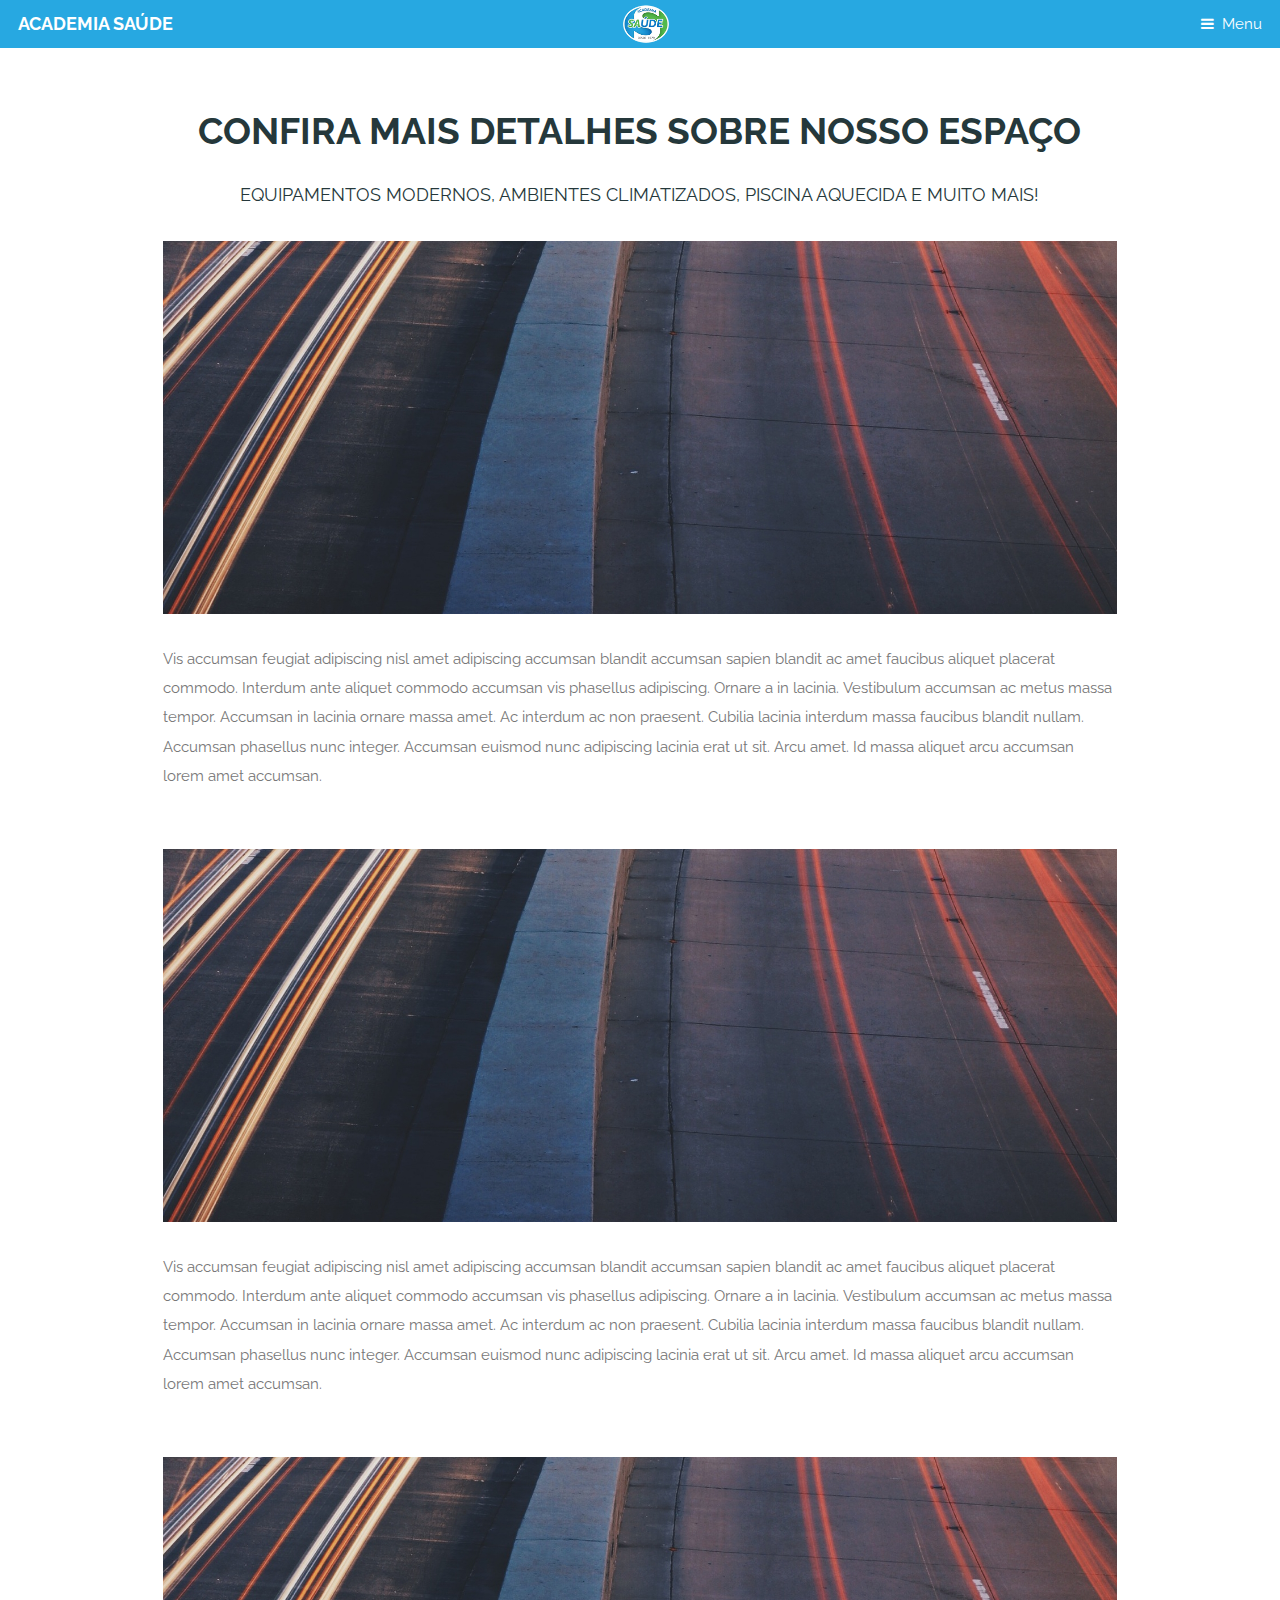
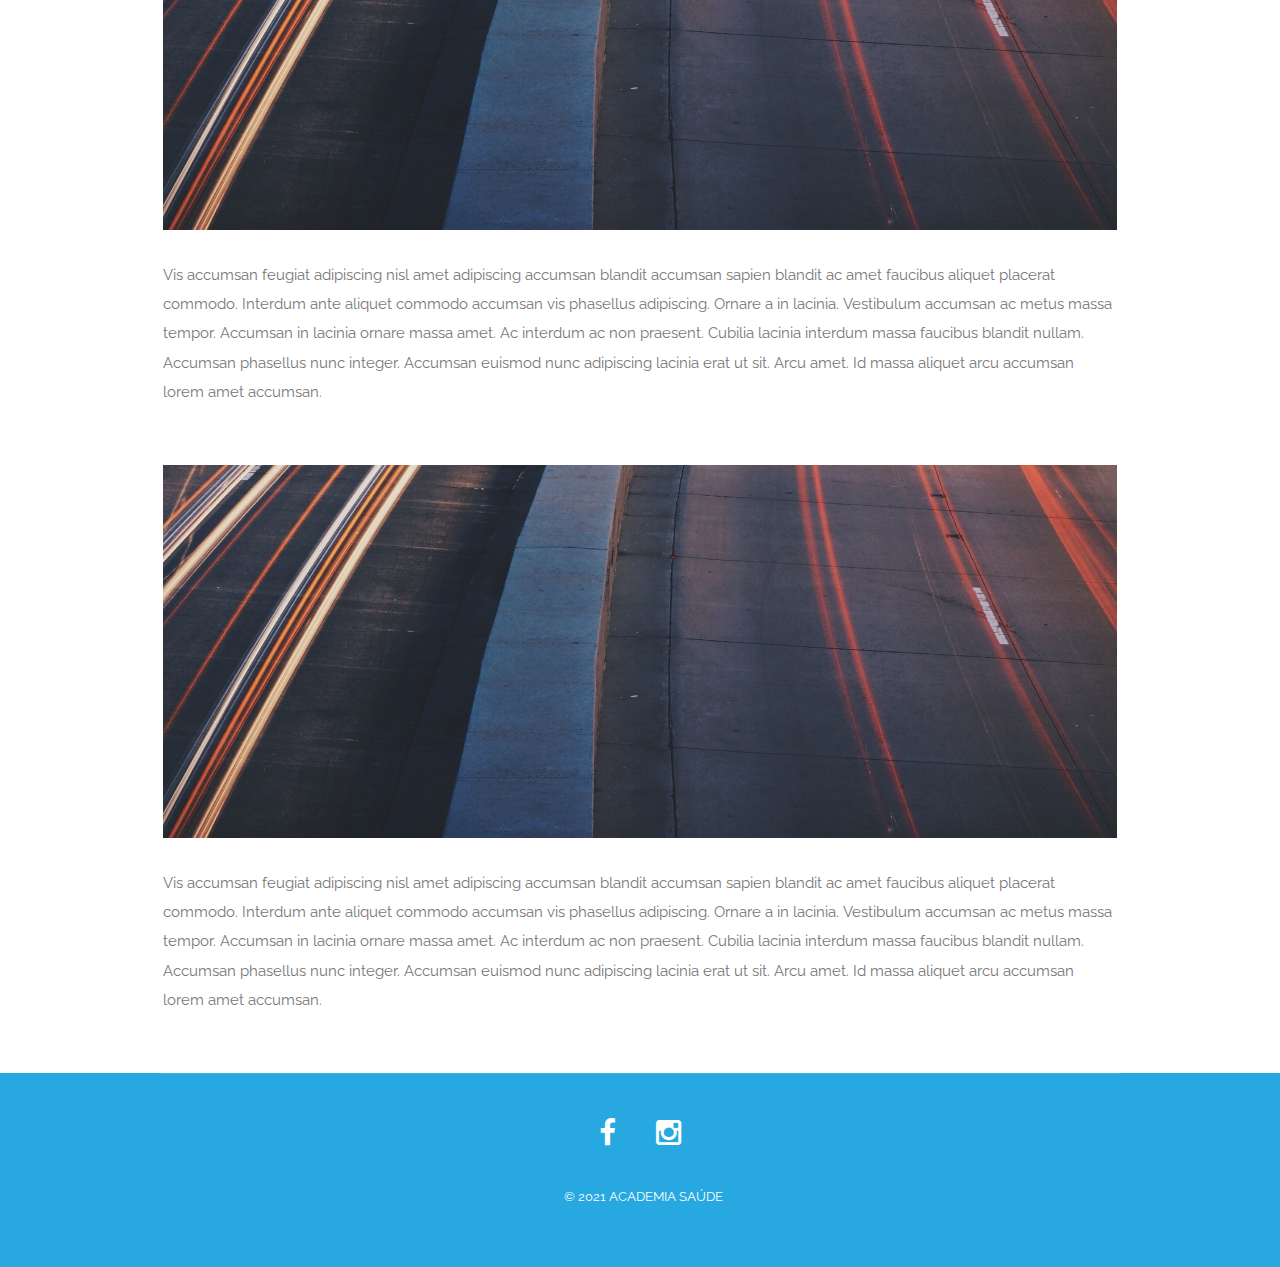
<file: academia.html>
<!DOCTYPE HTML>
<!--
	Retrospect by TEMPLATED
	templated.co @templatedco
	Released for free under the Creative Commons Attribution 3.0 license (templated.co/license)
-->
<html>
	<head>
		<title>Academia Saúde - A Academia</title>
		<meta charset="utf-8" />
		<meta name="viewport" content="width=device-width, initial-scale=1" />
		<meta name="robots" content="index, follow">
		<meta name="description" content="A Academia Saúde é primeira academia do bairro de Bangu, Zona Oeste do Rio. São mais de 40 anos cuidando de você e da sua família!">
		<meta property="og:title" content="Academia Saúde - A Academia" />
		<meta property="og:description" content="Há mais de 40 anos cuidando de você e da sua família!" />
		<meta property="og:image" content="images/academia-saude-facebook.png" />
		<meta property="og:image::width" content="600px" />
		<meta property="og:image::height" content="315px" />
		<meta property="og:url" content="http://www.academiasaudebangu.com.br/academia.html" />
		<!--[if lte IE 8]><script src="assets/js/ie/html5shiv.js"></script><![endif]-->
		<link rel="stylesheet" href="assets/css/main.css" />
		<link rel="shortcut icon" href="images/favicon.ico" type="image/x-icon">
		<link rel="icon" href="images/favicon.ico" type="image/x-icon">
		<!--[if lte IE 8]><link rel="stylesheet" href="assets/css/ie8.css" /><![endif]-->
		<!--[if lte IE 9]><link rel="stylesheet" href="assets/css/ie9.css" /><![endif]-->
	</head>
	<body>

		<!-- Header -->
			<header id="header">
				<h1><a href="index.html">ACADEMIA SAÚDE</a></h1>
				<a href="#nav">Menu</a>
				<img src="images/logo-academiasaude.png">
			</header>

		<!-- Nav -->
			<nav id="nav">
				<ul class="links">
					<li><a href="index.html">Home</a></li>
					<li><a href="planos.html">Planos</a></li>
					<li><a href="atividades.html">Atividades</a></li>
					<li><a href="academia.html">A Academia</a></li>
					<li><a href="index.html#atendimento">Atendimento</a></li>
				</ul>
			</nav>

		<!-- Main -->
			<section id="main" class="wrapper">
				<div class="container">

					<header class="major special">
						<h2>Confira mais detalhes sobre nosso espaço</h2>
						<p>Equipamentos modernos, ambientes climatizados, piscina aquecida e muito mais!</p>
					</header>

					<a href="#" class="image fit"><img src="images/pic11.jpg" alt="" /></a>
					<p>Vis accumsan feugiat adipiscing nisl amet adipiscing accumsan blandit accumsan sapien blandit ac amet faucibus aliquet placerat commodo. Interdum ante aliquet commodo accumsan vis phasellus adipiscing. Ornare a in lacinia. Vestibulum accumsan ac metus massa tempor. Accumsan in lacinia ornare massa amet. Ac interdum ac non praesent. Cubilia lacinia interdum massa faucibus blandit nullam. Accumsan phasellus nunc integer. Accumsan euismod nunc adipiscing lacinia erat ut sit. Arcu amet. Id massa aliquet arcu accumsan lorem amet accumsan.</p>
					<br>

					<a href="#" class="image fit"><img src="images/pic11.jpg" alt="" /></a>
					<p>Vis accumsan feugiat adipiscing nisl amet adipiscing accumsan blandit accumsan sapien blandit ac amet faucibus aliquet placerat commodo. Interdum ante aliquet commodo accumsan vis phasellus adipiscing. Ornare a in lacinia. Vestibulum accumsan ac metus massa tempor. Accumsan in lacinia ornare massa amet. Ac interdum ac non praesent. Cubilia lacinia interdum massa faucibus blandit nullam. Accumsan phasellus nunc integer. Accumsan euismod nunc adipiscing lacinia erat ut sit. Arcu amet. Id massa aliquet arcu accumsan lorem amet accumsan.</p>
					<br>

					<a href="#" class="image fit"><img src="images/pic11.jpg" alt="" /></a>
					<p>Vis accumsan feugiat adipiscing nisl amet adipiscing accumsan blandit accumsan sapien blandit ac amet faucibus aliquet placerat commodo. Interdum ante aliquet commodo accumsan vis phasellus adipiscing. Ornare a in lacinia. Vestibulum accumsan ac metus massa tempor. Accumsan in lacinia ornare massa amet. Ac interdum ac non praesent. Cubilia lacinia interdum massa faucibus blandit nullam. Accumsan phasellus nunc integer. Accumsan euismod nunc adipiscing lacinia erat ut sit. Arcu amet. Id massa aliquet arcu accumsan lorem amet accumsan.</p>
					<br>

					<a href="#" class="image fit"><img src="images/pic11.jpg" alt="" /></a>
					<p>Vis accumsan feugiat adipiscing nisl amet adipiscing accumsan blandit accumsan sapien blandit ac amet faucibus aliquet placerat commodo. Interdum ante aliquet commodo accumsan vis phasellus adipiscing. Ornare a in lacinia. Vestibulum accumsan ac metus massa tempor. Accumsan in lacinia ornare massa amet. Ac interdum ac non praesent. Cubilia lacinia interdum massa faucibus blandit nullam. Accumsan phasellus nunc integer. Accumsan euismod nunc adipiscing lacinia erat ut sit. Arcu amet. Id massa aliquet arcu accumsan lorem amet accumsan.</p>

				</section>

				</div>
			</section>

		<!-- Footer -->
			<footer id="footer">
				<div class="inner">
					<ul class="icons">
						<li><a href="https://www.facebook.com/AcademiaSaudeOficial" target="_blank" class="icon fa-facebook">
							<span class="label">Facebook</span>
						</a></li>
						<li><a href="https://www.instagram.com/academiasaude1979/" target="_blank" class="icon fa-instagram">
							<span class="label">Instagram</span>
						</a></li>
					</ul>
					<ul class="copyright">
						<li>&copy; 2021 Academia Saúde</li>
					</ul>
				</div>
			</footer>

		<!-- Scripts -->
			<script src="assets/js/jquery.min.js"></script>
			<script src="assets/js/skel.min.js"></script>
			<script src="assets/js/util.js"></script>
			<!--[if lte IE 8]><script src="assets/js/ie/respond.min.js"></script><![endif]-->
			<script src="assets/js/main.js"></script>

	</body>
</html>
</file>
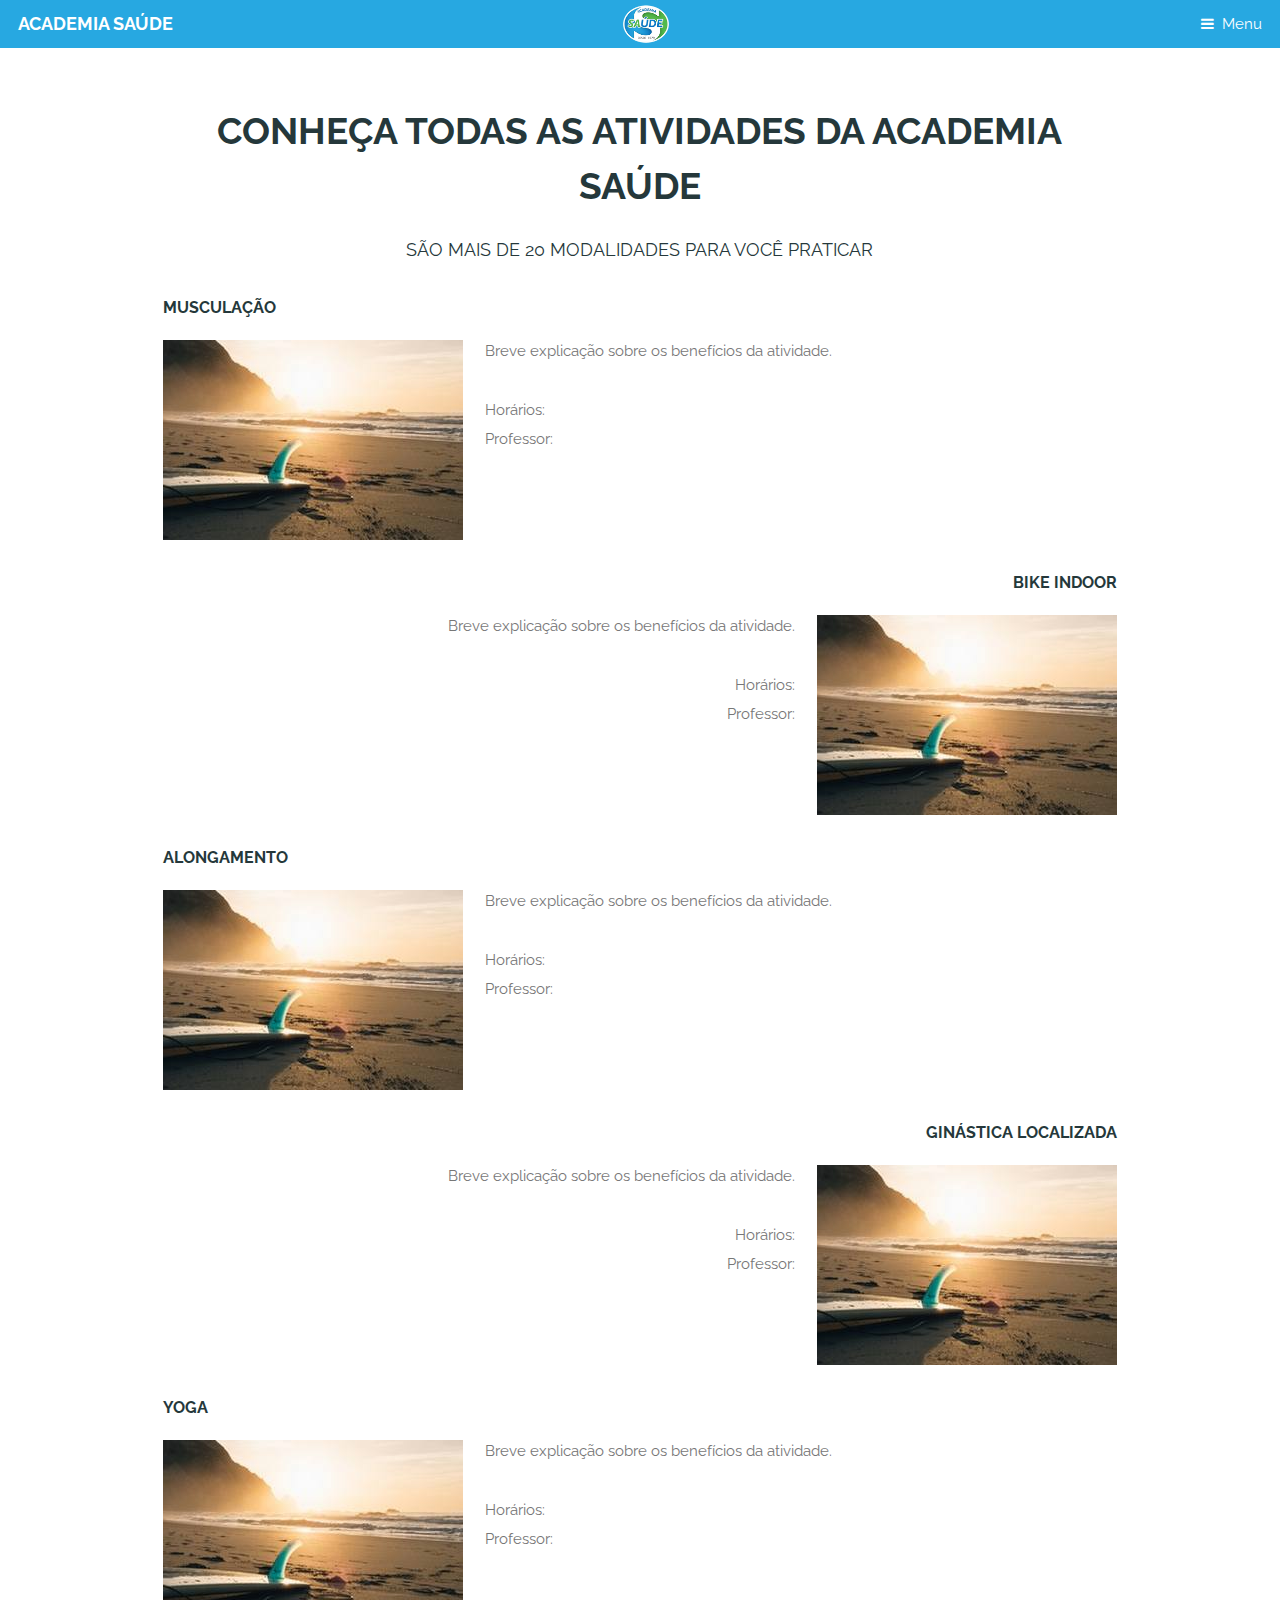
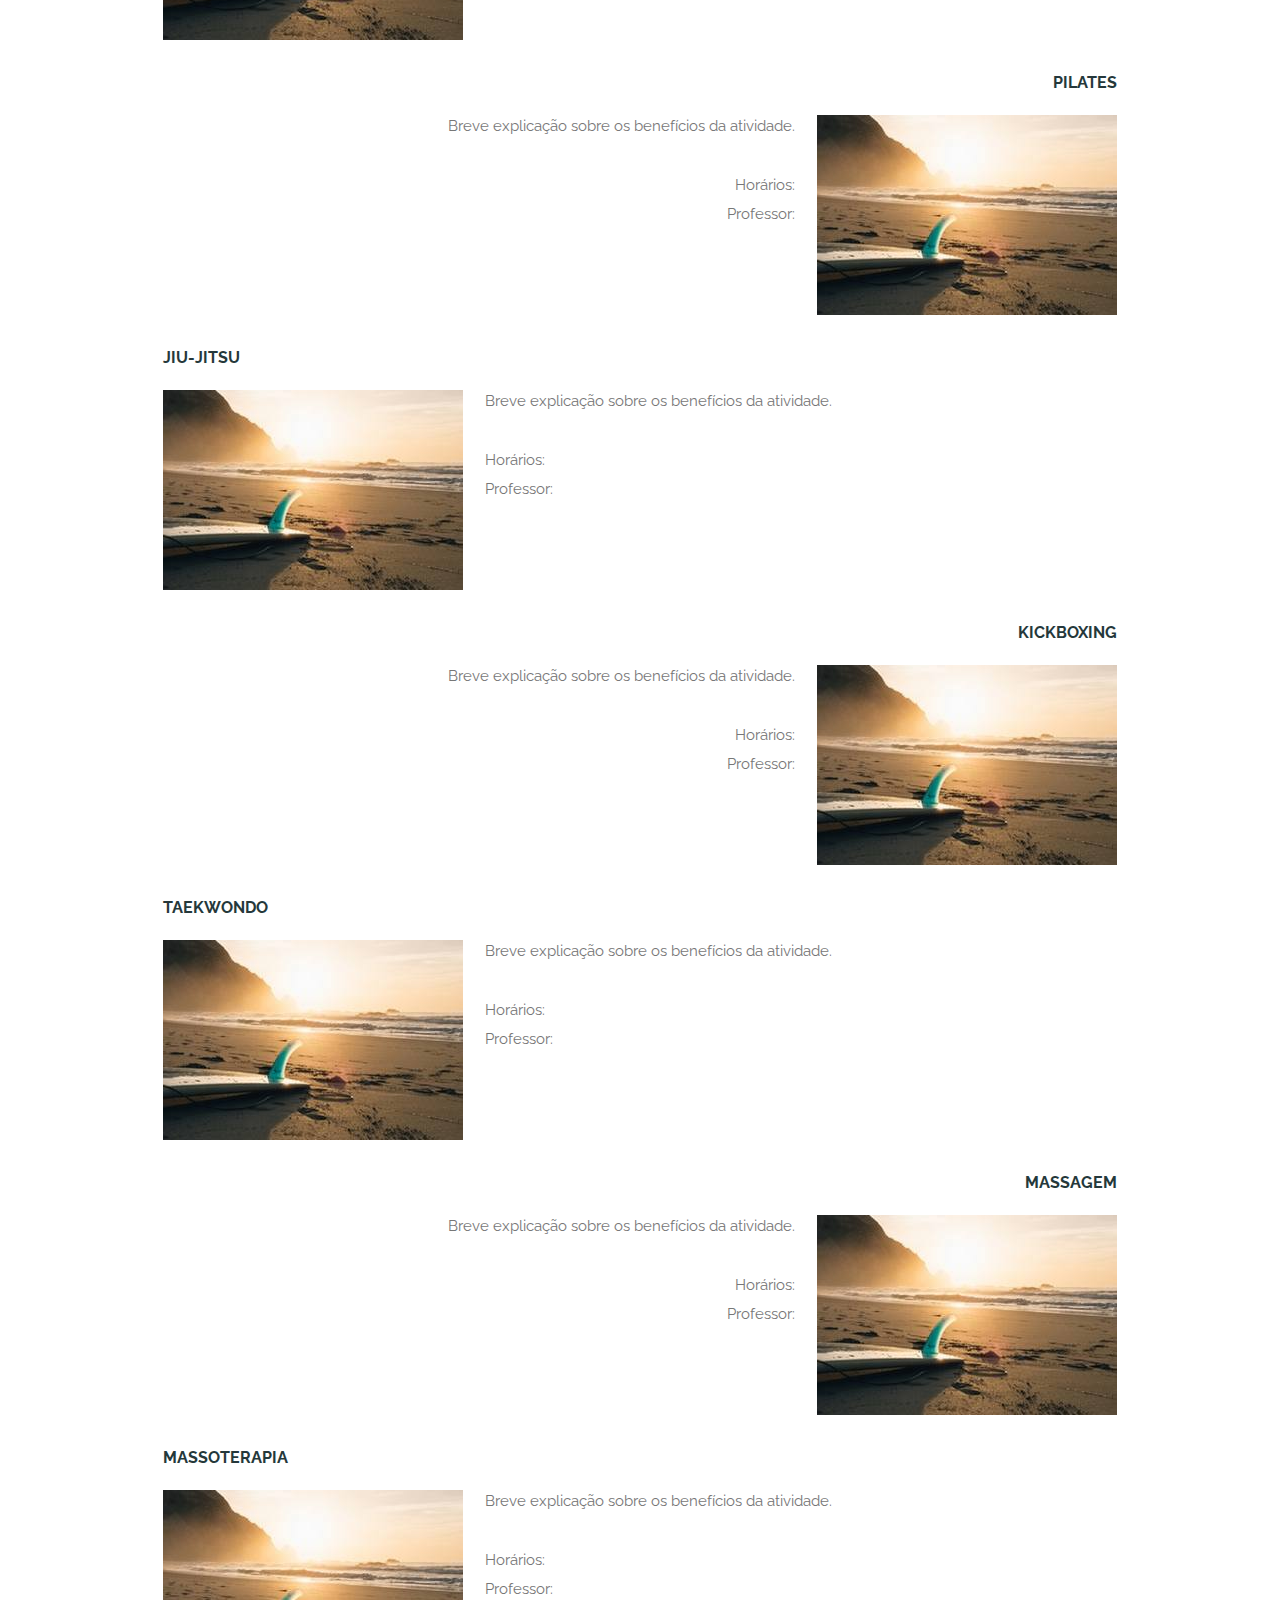
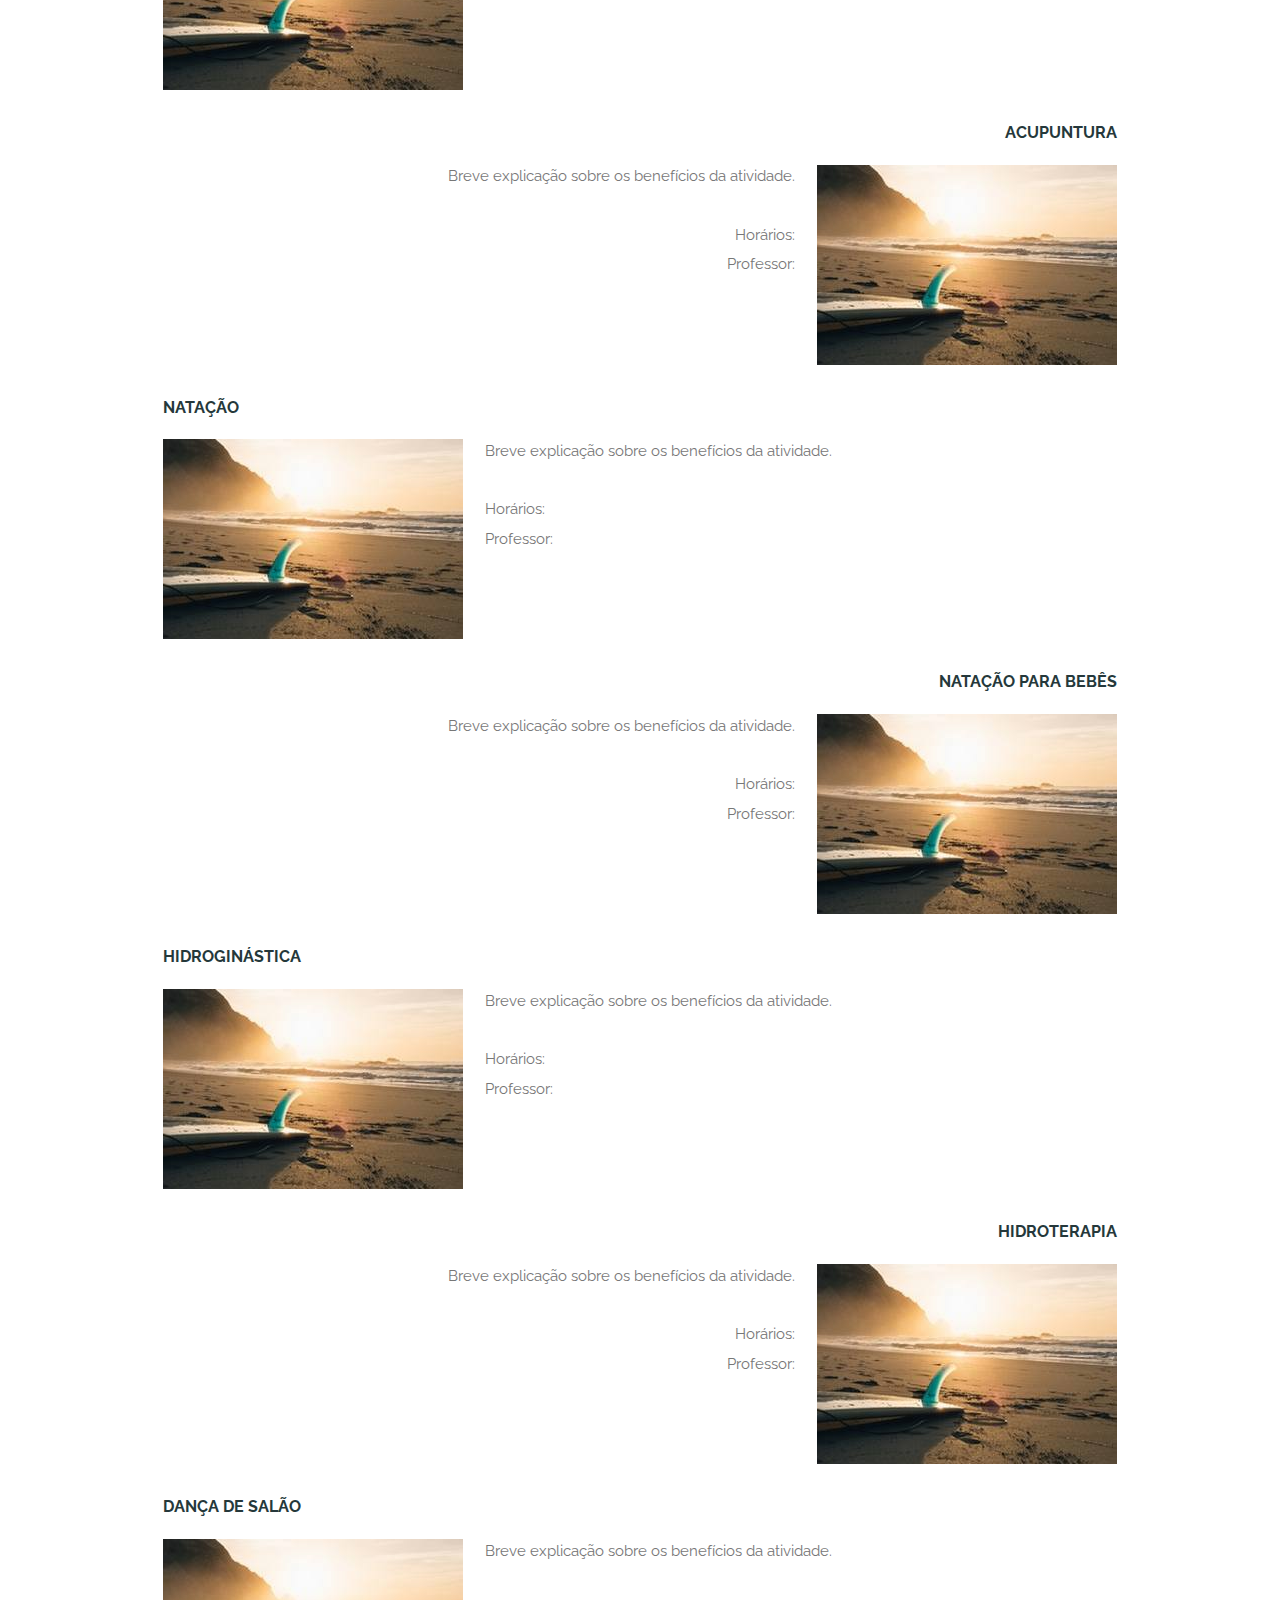
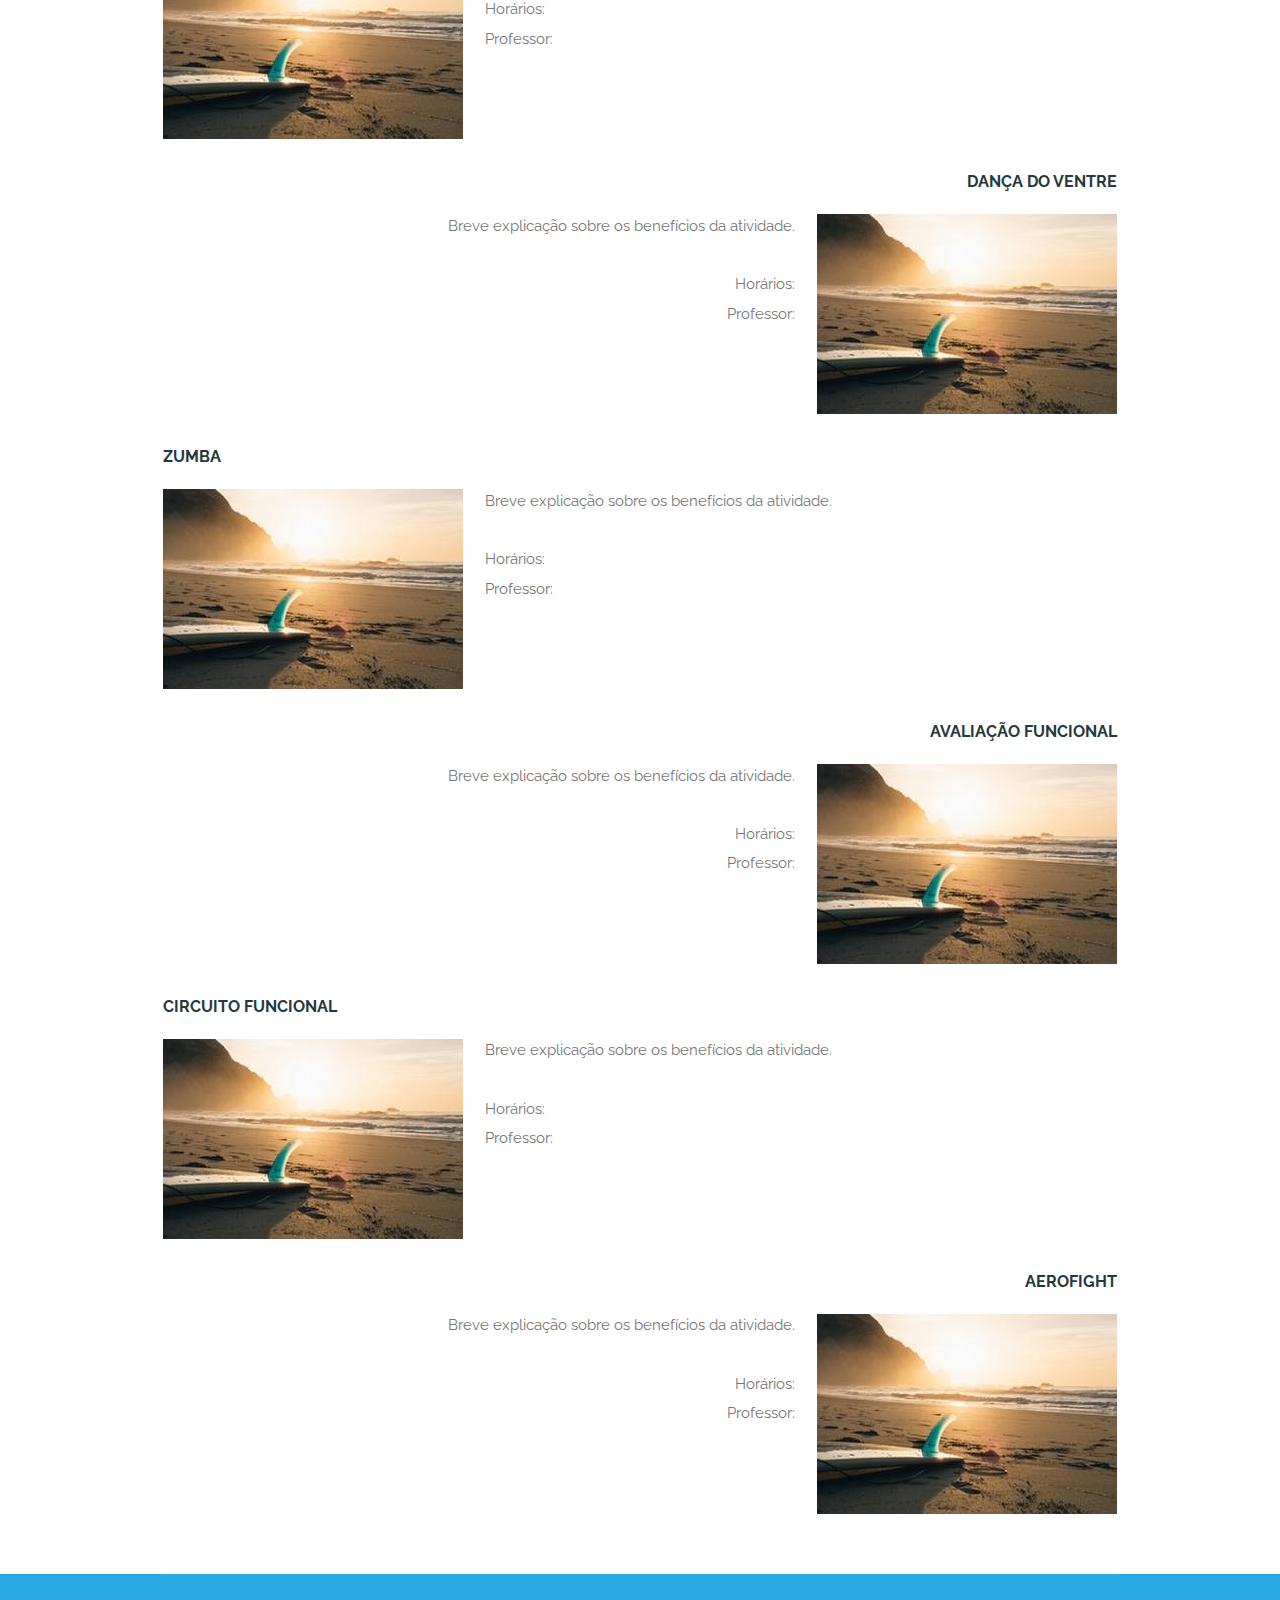
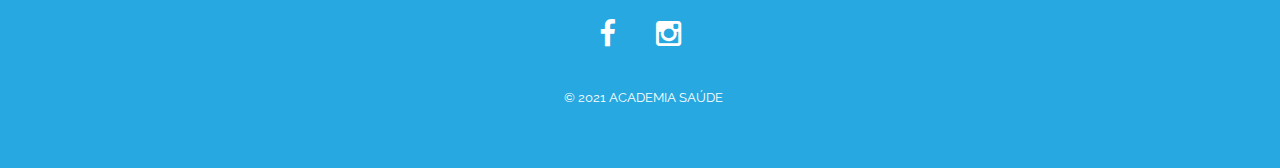
<file: atividades.html>
<!DOCTYPE HTML>
<!--
	Retrospect by TEMPLATED
	templated.co @templatedco
	Released for free under the Creative Commons Attribution 3.0 license (templated.co/license)
-->
<html>
	<head>
		<title>Academia Saúde - Atividades</title>
		<meta charset="utf-8" />
		<meta name="viewport" content="width=device-width, initial-scale=1" />
		<meta name="robots" content="index, follow">
		<meta name="description" content="A Academia Saúde é primeira academia do bairro de Bangu, Zona Oeste do Rio. São mais de 40 anos cuidando de você e da sua família!">
		<meta property="og:title" content="Academia Saúde - Atividades" />
		<meta property="og:description" content="Há mais de 40 anos cuidando de você e da sua família!" />
		<meta property="og:image" content="images/academia-saude-facebook.png" />
		<meta property="og:image::width" content="600px" />
		<meta property="og:image::height" content="315px" />
		<meta property="og:url" content="http://www.academiasaudebangu.com.br/atividades.html" />
		<!--[if lte IE 8]><script src="assets/js/ie/html5shiv.js"></script><![endif]-->
		<link rel="stylesheet" href="assets/css/main.css" />
		<link rel="shortcut icon" href="images/favicon.ico" type="image/x-icon">
		<link rel="icon" href="images/favicon.ico" type="image/x-icon">
		<!--[if lte IE 8]><link rel="stylesheet" href="assets/css/ie8.css" /><![endif]-->
		<!--[if lte IE 9]><link rel="stylesheet" href="assets/css/ie9.css" /><![endif]-->
	</head>
	<body>

		<!-- Header -->
			<header id="header">
				<h1><a href="index.html">ACADEMIA SAÚDE</a></h1>
				<a href="#nav">Menu</a>
				<img src="images/logo-academiasaude.png">
			</header>

		<!-- Nav -->
			<nav id="nav">
				<ul class="links">
					<li><a href="index.html">Home</a></li>
					<li><a href="planos.html">Planos</a></li>
					<li><a href="atividades.html">Atividades</a></li>
					<li><a href="academia.html">A Academia</a></li>
					<li><a href="index.html#atendimento">Atendimento</a></li>
				</ul>
			</nav>

		<!-- Main -->
			<section id="main" class="wrapper">
				<div class="container">

					<header class="major special">
						<h2>Conheça todas as atividades da Academia Saúde</h2>
						<p>São mais de 20 modalidades para você praticar</p>
					</header>

					<h4>Musculação</h4>
					<p><span class="image left"><img src="images/pic06.jpg" alt="" /></span>Breve explicação sobre os benefícios da atividade.</p>
					<p>Horários: <br>Professor: </p>
					<br><br><br>

					<h4 style="text-align: right">Bike Indoor</h4>
					<p style="text-align: right"><span class="image right"><img src="images/pic06.jpg" alt="" /></span>Breve explicação sobre os benefícios da atividade.</p>
					<p style="text-align: right">Horários: <br>Professor: </p>
					<br><br><br>

					<h4>Alongamento</h4>
					<p><span class="image left"><img src="images/pic06.jpg" alt="" /></span>Breve explicação sobre os benefícios da atividade.</p>
					<p>Horários: <br>Professor: </p>
					<br><br><br>

					<h4 style="text-align: right">Ginástica Localizada</h4>
					<p style="text-align: right"><span class="image right"><img src="images/pic06.jpg" alt="" /></span>Breve explicação sobre os benefícios da atividade.</p>
					<p style="text-align: right">Horários: <br>Professor: </p>
					<br><br><br>

					<h4>Yoga</h4>
					<p><span class="image left"><img src="images/pic06.jpg" alt="" /></span>Breve explicação sobre os benefícios da atividade.</p>
					<p>Horários: <br>Professor: </p>
					<br><br><br>

					<h4 style="text-align: right">Pilates</h4>
					<p style="text-align: right"><span class="image right"><img src="images/pic06.jpg" alt="" /></span>Breve explicação sobre os benefícios da atividade.</p>
					<p style="text-align: right">Horários: <br>Professor: </p>
					<br><br><br>

					<h4>Jiu-jitsu</h4>
					<p><span class="image left"><img src="images/pic06.jpg" alt="" /></span>Breve explicação sobre os benefícios da atividade.</p>
					<p>Horários: <br>Professor: </p>
					<br><br><br>

					<h4 style="text-align: right">Kickboxing</h4>
					<p style="text-align: right"><span class="image right"><img src="images/pic06.jpg" alt="" /></span>Breve explicação sobre os benefícios da atividade.</p>
					<p style="text-align: right">Horários: <br>Professor: </p>
					<br><br><br>

					<h4>Taekwondo</h4>
					<p><span class="image left"><img src="images/pic06.jpg" alt="" /></span>Breve explicação sobre os benefícios da atividade.</p>
					<p>Horários: <br>Professor: </p>
					<br><br><br>

					<h4 style="text-align: right">Massagem</h4>
					<p style="text-align: right"><span class="image right"><img src="images/pic06.jpg" alt="" /></span>Breve explicação sobre os benefícios da atividade.</p>
					<p style="text-align: right">Horários: <br>Professor: </p>
					<br><br><br>

					<h4>Massoterapia</h4>
					<p><span class="image left"><img src="images/pic06.jpg" alt="" /></span>Breve explicação sobre os benefícios da atividade.</p>
					<p>Horários: <br>Professor: </p>
					<br><br><br>

					<h4 style="text-align: right">Acupuntura</h4>
					<p style="text-align: right"><span class="image right"><img src="images/pic06.jpg" alt="" /></span>Breve explicação sobre os benefícios da atividade.</p>
					<p style="text-align: right">Horários: <br>Professor: </p>
					<br><br><br>

					<h4>Natação</h4>
					<p><span class="image left"><img src="images/pic06.jpg" alt="" /></span>Breve explicação sobre os benefícios da atividade.</p>
					<p>Horários: <br>Professor: </p>
					<br><br><br>

					<h4 style="text-align: right">Natação para bebês</h4>
					<p style="text-align: right"><span class="image right"><img src="images/pic06.jpg" alt="" /></span>Breve explicação sobre os benefícios da atividade.</p>
					<p style="text-align: right">Horários: <br>Professor: </p>
					<br><br><br>

					<h4>Hidroginástica</h4>
					<p><span class="image left"><img src="images/pic06.jpg" alt="" /></span>Breve explicação sobre os benefícios da atividade.</p>
					<p>Horários: <br>Professor: </p>
					<br><br><br>

					<h4 style="text-align: right">Hidroterapia</h4>
					<p style="text-align: right"><span class="image right"><img src="images/pic06.jpg" alt="" /></span>Breve explicação sobre os benefícios da atividade.</p>
					<p style="text-align: right">Horários: <br>Professor: </p>
					<br><br><br>

					<h4>Dança de salão</h4>
					<p><span class="image left"><img src="images/pic06.jpg" alt="" /></span>Breve explicação sobre os benefícios da atividade.</p>
					<p>Horários: <br>Professor: </p>
					<br><br><br>

					<h4 style="text-align: right">Dança do Ventre</h4>
					<p style="text-align: right"><span class="image right"><img src="images/pic06.jpg" alt="" /></span>Breve explicação sobre os benefícios da atividade.</p>
					<p style="text-align: right">Horários: <br>Professor: </p>
					<br><br><br>

					<h4>Zumba</h4>
					<p><span class="image left"><img src="images/pic06.jpg" alt="" /></span>Breve explicação sobre os benefícios da atividade.</p>
					<p>Horários: <br>Professor: </p>
					<br><br><br>

					<h4 style="text-align: right">Avaliação Funcional</h4>
					<p style="text-align: right"><span class="image right"><img src="images/pic06.jpg" alt="" /></span>Breve explicação sobre os benefícios da atividade.</p>
					<p style="text-align: right">Horários: <br>Professor: </p>
					<br><br><br>

					<h4>Circuito Funcional</h4>
					<p><span class="image left"><img src="images/pic06.jpg" alt="" /></span>Breve explicação sobre os benefícios da atividade.</p>
					<p>Horários: <br>Professor: </p>
					<br><br><br>

					<h4 style="text-align: right">Aerofight</h4>
					<p style="text-align: right"><span class="image right"><img src="images/pic06.jpg" alt="" /></span>Breve explicação sobre os benefícios da atividade.</p>
					<p style="text-align: right">Horários: <br>Professor: </p>
					<br><br><br>

				</div>
			</section>

		<!-- Footer -->
			<footer id="footer">
				<div class="inner">
					<ul class="icons">
						<li><a href="https://www.facebook.com/AcademiaSaudeOficial" target="_blank" class="icon fa-facebook">
							<span class="label">Facebook</span>
						</a></li>
						<li><a href="https://www.instagram.com/academiasaude1979/" target="_blank" class="icon fa-instagram">
							<span class="label">Instagram</span>
						</a></li>
					</ul>
					<ul class="copyright">
						<li>&copy; 2021 Academia Saúde</li>
					</ul>
				</div>
			</footer>

		<!-- Scripts -->
			<script src="assets/js/jquery.min.js"></script>
			<script src="assets/js/skel.min.js"></script>
			<script src="assets/js/util.js"></script>
			<!--[if lte IE 8]><script src="assets/js/ie/respond.min.js"></script><![endif]-->
			<script src="assets/js/main.js"></script>

	</body>
</html>
</file>
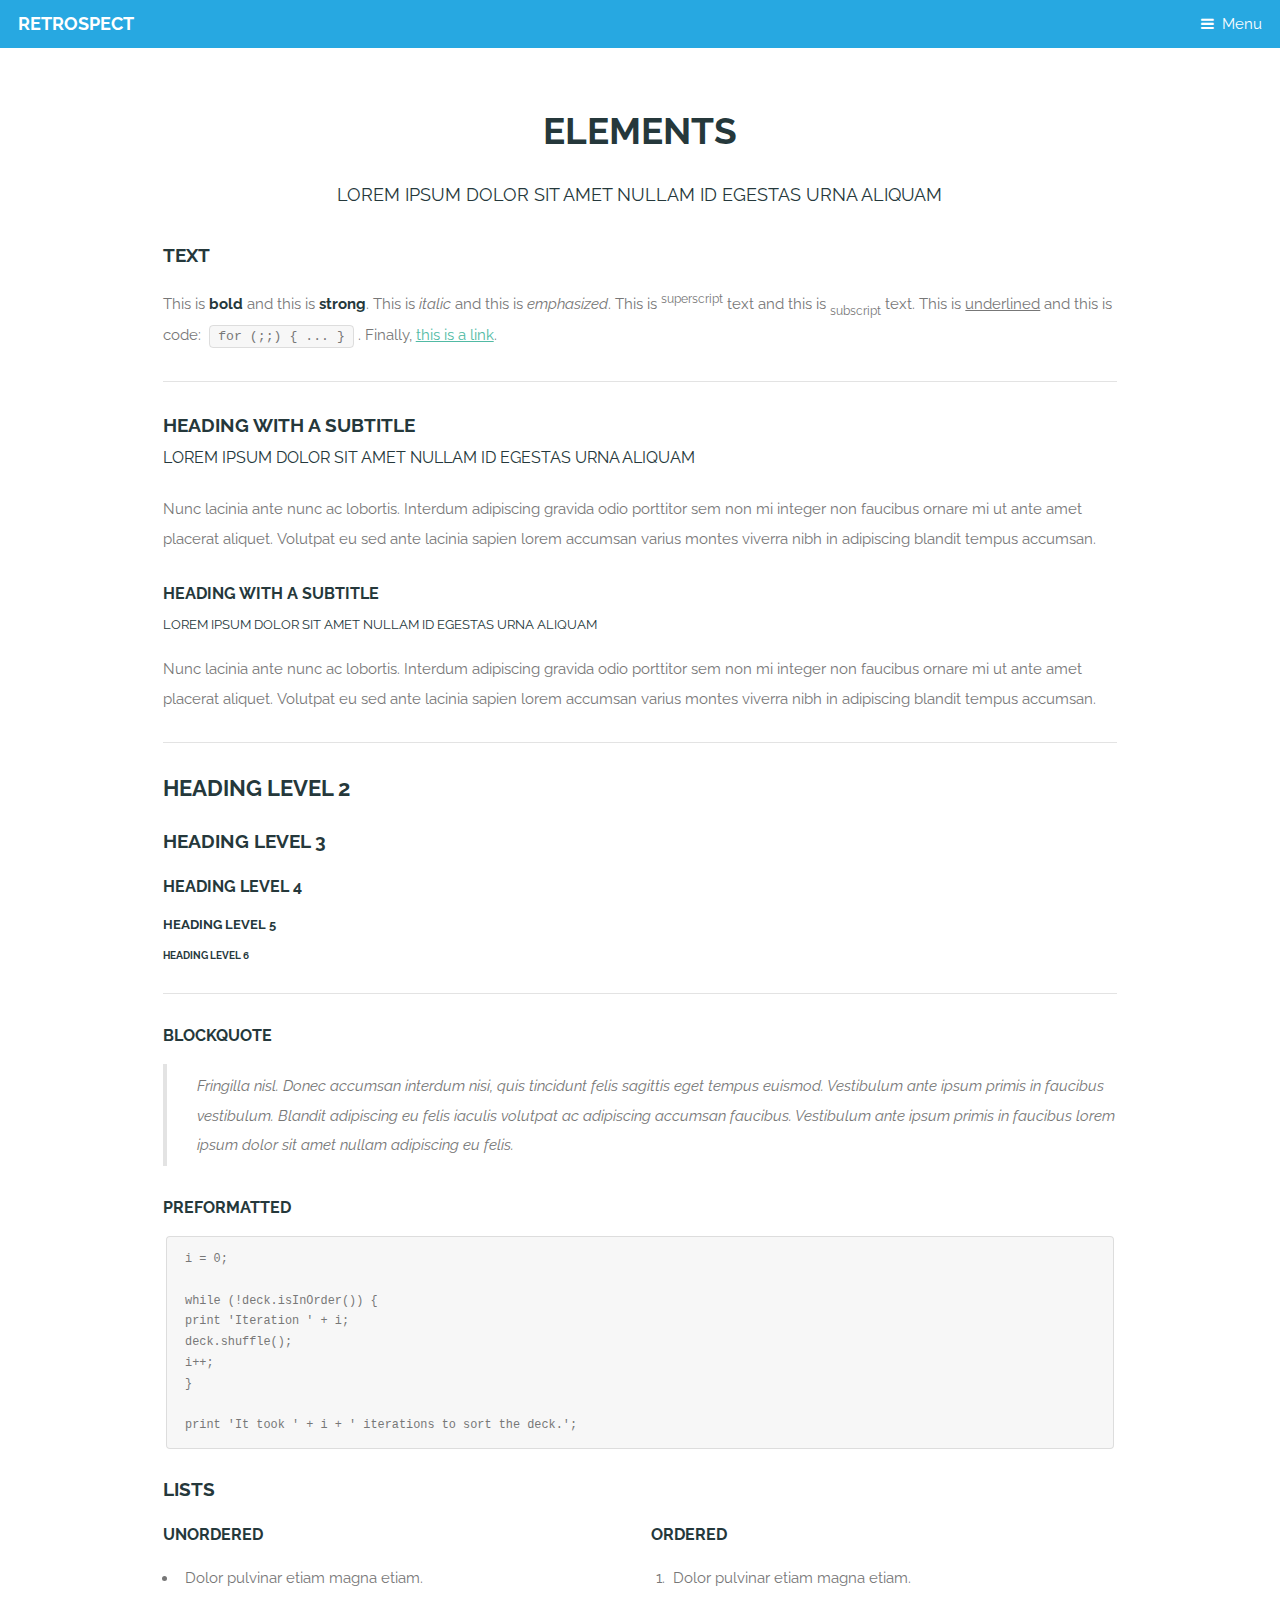
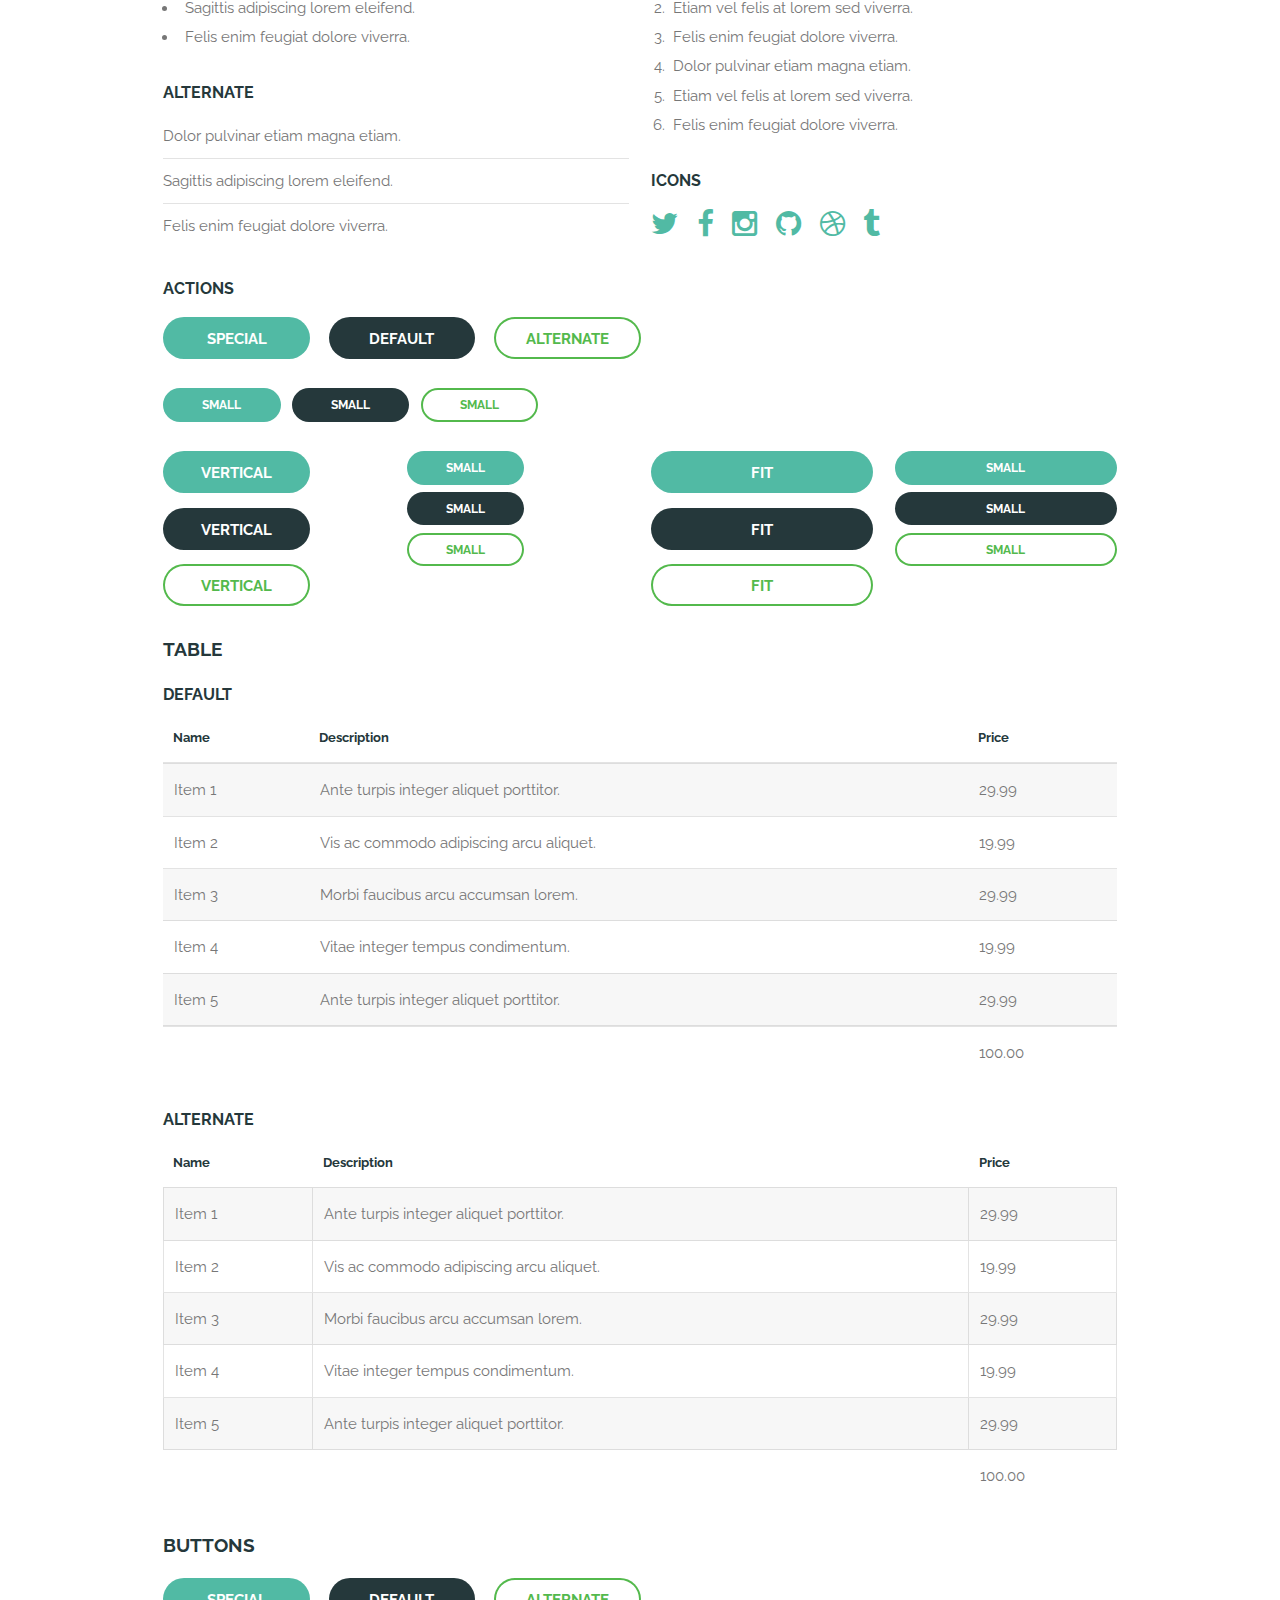
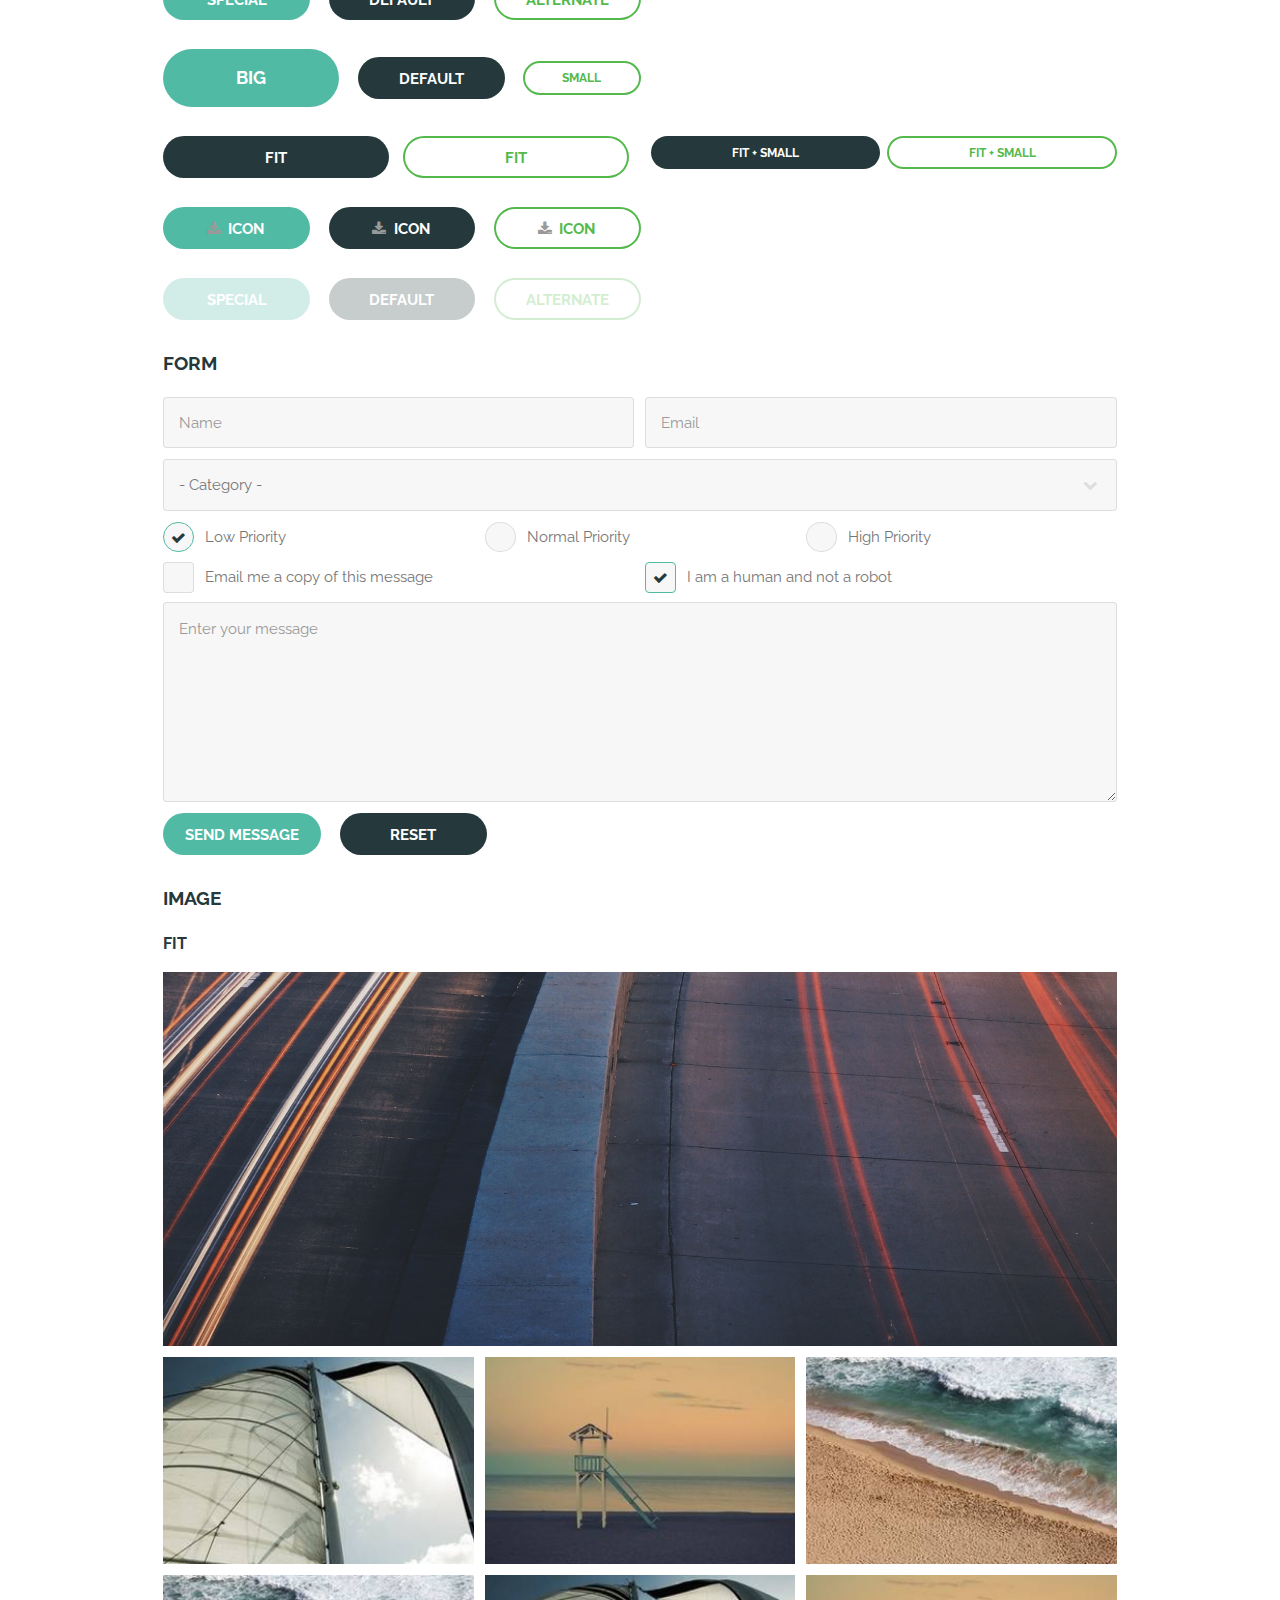
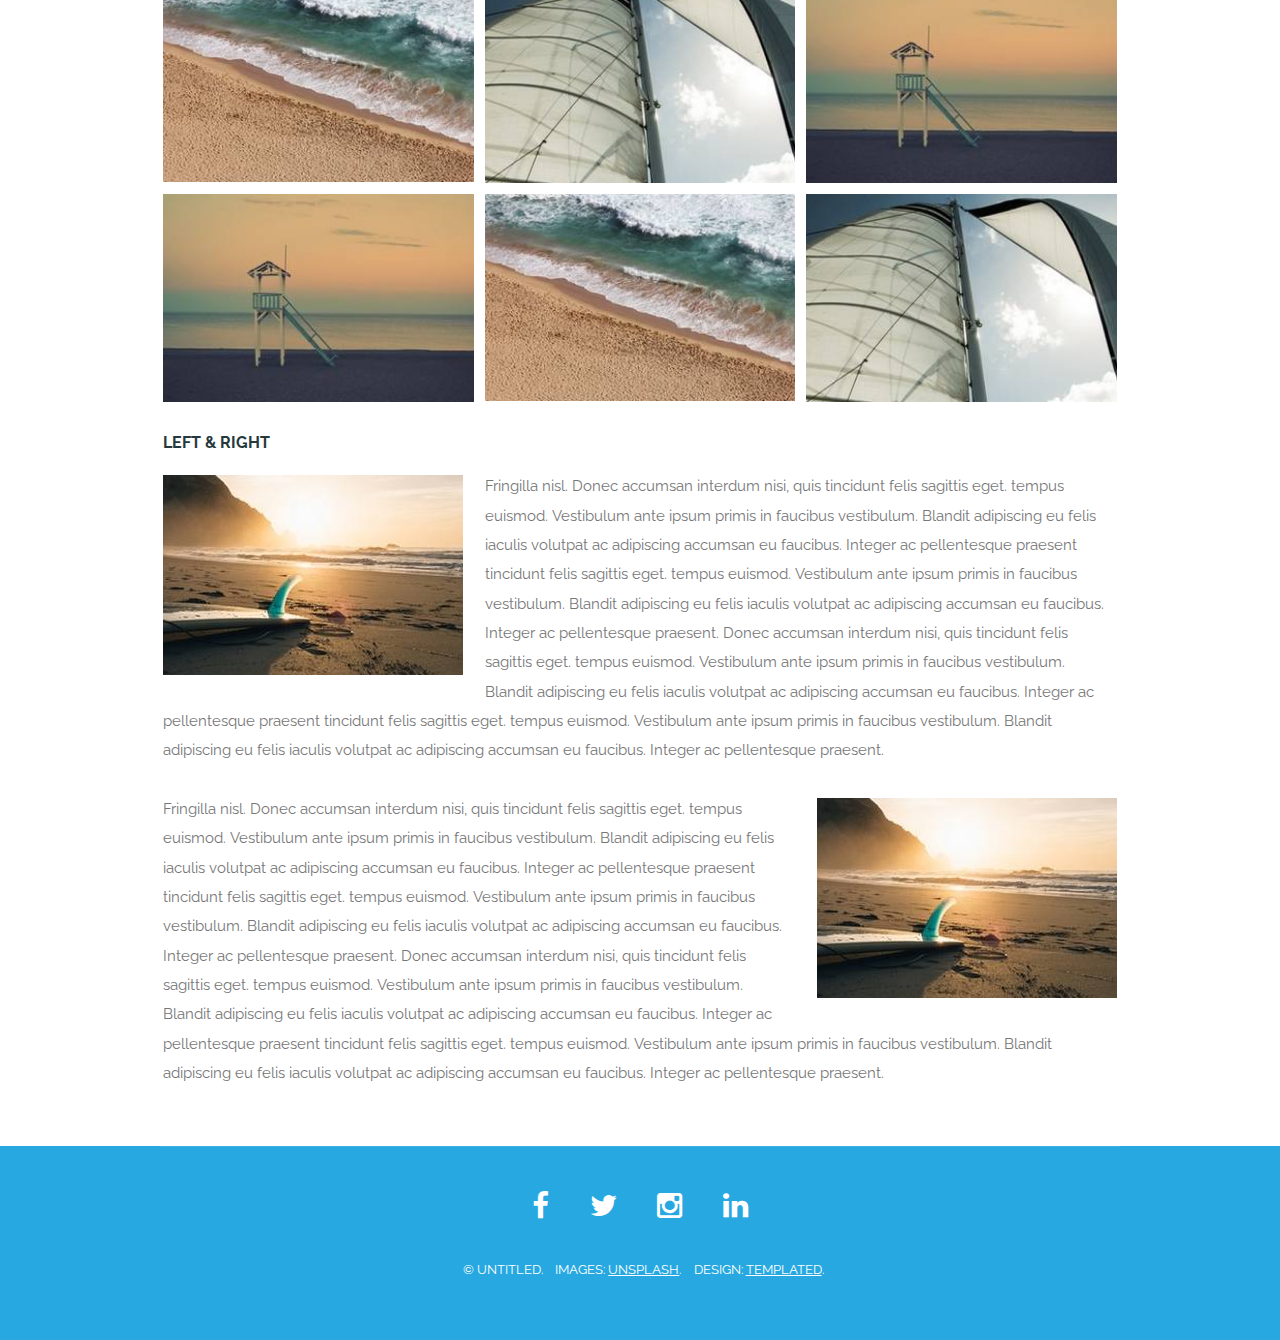
<file: elements.html>
<!DOCTYPE HTML>
<!--
	Retrospect by TEMPLATED
	templated.co @templatedco
	Released for free under the Creative Commons Attribution 3.0 license (templated.co/license)
-->
<html>
	<head>
		<title>Elements - Retrospect by TEMPLATED</title>
		<meta charset="utf-8" />
		<meta name="viewport" content="width=device-width, initial-scale=1" />
		<!--[if lte IE 8]><script src="assets/js/ie/html5shiv.js"></script><![endif]-->
		<link rel="stylesheet" href="assets/css/main.css" />
		<!--[if lte IE 8]><link rel="stylesheet" href="assets/css/ie8.css" /><![endif]-->
		<!--[if lte IE 9]><link rel="stylesheet" href="assets/css/ie9.css" /><![endif]-->
	</head>
	<body>

		<!-- Header -->
			<header id="header" class="skel-layers-fixed">
				<h1><a href="index.html">Retrospect</a></h1>
				<a href="#nav">Menu</a>
			</header>

		<!-- Nav -->
			<nav id="nav">
				<ul class="links">
					<li><a href="index.html">Home</a></li>
					<li><a href="generic.html">Generic</a></li>
					<li><a href="elements.html">Elements</a></li>
				</ul>
			</nav>

		<!-- Main -->
			<section id="main" class="wrapper">
				<div class="container">
					<header class="major special">
						<h2>Elements</h2>
						<p>Lorem ipsum dolor sit amet nullam id egestas urna aliquam</p>
					</header>

					<!-- Text -->
						<section>
							<h3>Text</h3>
							<p>This is <b>bold</b> and this is <strong>strong</strong>. This is <i>italic</i> and this is <em>emphasized</em>.
							This is <sup>superscript</sup> text and this is <sub>subscript</sub> text.
							This is <u>underlined</u> and this is code: <code>for (;;) { ... }</code>. Finally, <a href="#">this is a link</a>.</p>

							<hr />

							<header>
								<h3>Heading with a Subtitle</h3>
								<p>Lorem ipsum dolor sit amet nullam id egestas urna aliquam</p>
							</header>
							<p>Nunc lacinia ante nunc ac lobortis. Interdum adipiscing gravida odio porttitor sem non mi integer non faucibus ornare mi ut ante amet placerat aliquet. Volutpat eu sed ante lacinia sapien lorem accumsan varius montes viverra nibh in adipiscing blandit tempus accumsan.</p>
							<header>
								<h4>Heading with a Subtitle</h4>
								<p>Lorem ipsum dolor sit amet nullam id egestas urna aliquam</p>
							</header>
							<p>Nunc lacinia ante nunc ac lobortis. Interdum adipiscing gravida odio porttitor sem non mi integer non faucibus ornare mi ut ante amet placerat aliquet. Volutpat eu sed ante lacinia sapien lorem accumsan varius montes viverra nibh in adipiscing blandit tempus accumsan.</p>

							<hr />

							<h2>Heading Level 2</h2>
							<h3>Heading Level 3</h3>
							<h4>Heading Level 4</h4>
							<h5>Heading Level 5</h5>
							<h6>Heading Level 6</h6>

							<hr />

							<h4>Blockquote</h4>
							<blockquote>Fringilla nisl. Donec accumsan interdum nisi, quis tincidunt felis sagittis eget tempus euismod. Vestibulum ante ipsum primis in faucibus vestibulum. Blandit adipiscing eu felis iaculis volutpat ac adipiscing accumsan faucibus. Vestibulum ante ipsum primis in faucibus lorem ipsum dolor sit amet nullam adipiscing eu felis.</blockquote>

							<h4>Preformatted</h4>
							<pre><code>i = 0;

while (!deck.isInOrder()) {
print 'Iteration ' + i;
deck.shuffle();
i++;
}

print 'It took ' + i + ' iterations to sort the deck.';</code></pre>
						</section>

					<!-- Lists -->
						<section>
							<h3>Lists</h3>
							<div class="row">
								<div class="6u 12u$(xsmall)">

									<h4>Unordered</h4>
									<ul>
										<li>Dolor pulvinar etiam magna etiam.</li>
										<li>Sagittis adipiscing lorem eleifend.</li>
										<li>Felis enim feugiat dolore viverra.</li>
									</ul>

									<h4>Alternate</h4>
									<ul class="alt">
										<li>Dolor pulvinar etiam magna etiam.</li>
										<li>Sagittis adipiscing lorem eleifend.</li>
										<li>Felis enim feugiat dolore viverra.</li>
									</ul>

								</div>
								<div class="6u$ 12u$(xsmall)">

									<h4>Ordered</h4>
									<ol>
										<li>Dolor pulvinar etiam magna etiam.</li>
										<li>Etiam vel felis at lorem sed viverra.</li>
										<li>Felis enim feugiat dolore viverra.</li>
										<li>Dolor pulvinar etiam magna etiam.</li>
										<li>Etiam vel felis at lorem sed viverra.</li>
										<li>Felis enim feugiat dolore viverra.</li>
									</ol>

									<h4>Icons</h4>
									<ul class="icons">
										<li><a href="#" class="icon fa-twitter"><span class="label">Twitter</span></a></li>
										<li><a href="#" class="icon fa-facebook"><span class="label">Facebook</span></a></li>
										<li><a href="#" class="icon fa-instagram"><span class="label">Instagram</span></a></li>
										<li><a href="#" class="icon fa-github"><span class="label">Github</span></a></li>
										<li><a href="#" class="icon fa-dribbble"><span class="label">Dribbble</span></a></li>
										<li><a href="#" class="icon fa-tumblr"><span class="label">Tumblr</span></a></li>
									</ul>

								</div>
							</div>

							<h4>Actions</h4>
							<ul class="actions">
								<li><a href="#" class="button special">Special</a></li>
								<li><a href="#" class="button">Default</a></li>
								<li><a href="#" class="button alt">Alternate</a></li>
							</ul>
							<ul class="actions small">
								<li><a href="#" class="button special small">Small</a></li>
								<li><a href="#" class="button small">Small</a></li>
								<li><a href="#" class="button alt small">Small</a></li>
							</ul>
							<div class="row">
								<div class="3u 6u(small) 12u$(xsmall)">
									<ul class="actions vertical">
										<li><a href="#" class="button special">Vertical</a></li>
										<li><a href="#" class="button">Vertical</a></li>
										<li><a href="#" class="button alt">Vertical</a></li>
									</ul>
								</div>
								<div class="3u 6u$(small) 12u$(xsmall)">
									<ul class="actions vertical small">
										<li><a href="#" class="button special small">Small</a></li>
										<li><a href="#" class="button small">Small</a></li>
										<li><a href="#" class="button alt small">Small</a></li>
									</ul>
								</div>
								<div class="3u 6u(small) 12u$(xsmall)">
									<ul class="actions vertical">
										<li><a href="#" class="button special fit">Fit</a></li>
										<li><a href="#" class="button fit">Fit</a></li>
										<li><a href="#" class="button alt fit">Fit</a></li>
									</ul>
								</div>
								<div class="3u$ 6u$(small) 12u$(xsmall)">
									<ul class="actions vertical small">
										<li><a href="#" class="button special small fit">Small</a></li>
										<li><a href="#" class="button small fit">Small</a></li>
										<li><a href="#" class="button alt small fit">Small</a></li>
									</ul>
								</div>
							</div>
						</section>

					<!-- Table -->
						<section>
							<h3>Table</h3>
							<h4>Default</h4>
							<div class="table-wrapper">
								<table>
									<thead>
										<tr>
											<th>Name</th>
											<th>Description</th>
											<th>Price</th>
										</tr>
									</thead>
									<tbody>
										<tr>
											<td>Item 1</td>
											<td>Ante turpis integer aliquet porttitor.</td>
											<td>29.99</td>
										</tr>
										<tr>
											<td>Item 2</td>
											<td>Vis ac commodo adipiscing arcu aliquet.</td>
											<td>19.99</td>
										</tr>
										<tr>
											<td>Item 3</td>
											<td> Morbi faucibus arcu accumsan lorem.</td>
											<td>29.99</td>
										</tr>
										<tr>
											<td>Item 4</td>
											<td>Vitae integer tempus condimentum.</td>
											<td>19.99</td>
										</tr>
										<tr>
											<td>Item 5</td>
											<td>Ante turpis integer aliquet porttitor.</td>
											<td>29.99</td>
										</tr>
									</tbody>
									<tfoot>
										<tr>
											<td colspan="2"></td>
											<td>100.00</td>
										</tr>
									</tfoot>
								</table>
							</div>
							<h4>Alternate</h4>
							<div class="table-wrapper">
								<table class="alt">
									<thead>
										<tr>
											<th>Name</th>
											<th>Description</th>
											<th>Price</th>
										</tr>
									</thead>
									<tbody>
										<tr>
											<td>Item 1</td>
											<td>Ante turpis integer aliquet porttitor.</td>
											<td>29.99</td>
										</tr>
										<tr>
											<td>Item 2</td>
											<td>Vis ac commodo adipiscing arcu aliquet.</td>
											<td>19.99</td>
										</tr>
										<tr>
											<td>Item 3</td>
											<td> Morbi faucibus arcu accumsan lorem.</td>
											<td>29.99</td>
										</tr>
										<tr>
											<td>Item 4</td>
											<td>Vitae integer tempus condimentum.</td>
											<td>19.99</td>
										</tr>
										<tr>
											<td>Item 5</td>
											<td>Ante turpis integer aliquet porttitor.</td>
											<td>29.99</td>
										</tr>
									</tbody>
									<tfoot>
										<tr>
											<td colspan="2"></td>
											<td>100.00</td>
										</tr>
									</tfoot>
								</table>
							</div>
						</section>

					<!-- Buttons -->
						<section>
							<h3>Buttons</h3>
							<ul class="actions">
								<li><a href="#" class="button special">Special</a></li>
								<li><a href="#" class="button">Default</a></li>
								<li><a href="#" class="button alt">Alternate</a></li>
							</ul>
							<ul class="actions">
								<li><a href="#" class="button special big">Big</a></li>
								<li><a href="#" class="button">Default</a></li>
								<li><a href="#" class="button alt small">Small</a></li>
							</ul>
							<div class="row">
								<div class="6u 12u$(xsmall)">
									<ul class="actions fit">
										<li><a href="#" class="button fit">Fit</a></li>
										<li><a href="#" class="button alt fit">Fit</a></li>
									</ul>
								</div>
								<div class="6u$ 12u$(xsmall)">
									<ul class="actions fit small">
										<li><a href="#" class="button fit small">Fit + Small</a></li>
										<li><a href="#" class="button alt fit small">Fit + Small</a></li>
									</ul>
								</div>
							</div>
							<ul class="actions">
								<li><a href="#" class="button special icon fa-download">Icon</a></li>
								<li><a href="#" class="button icon fa-download">Icon</a></li>
								<li><a href="#" class="button alt icon fa-download">Icon</a></li>
							</ul>
							<ul class="actions">
								<li><span class="button special disabled">Special</span></li>
								<li><span class="button disabled">Default</span></li>
								<li><span class="button alt disabled">Alternate</span></li>
							</ul>
						</section>

					<!-- Form -->
						<section>
							<h3>Form</h3>
							<form method="post" action="#">
								<div class="row uniform 50%">
									<div class="6u 12u$(xsmall)">
										<input type="text" name="name" id="name" value="" placeholder="Name" />
									</div>
									<div class="6u$ 12u$(xsmall)">
										<input type="email" name="email" id="email" value="" placeholder="Email" />
									</div>
									<div class="12u$">
										<div class="select-wrapper">
											<select name="category" id="category">
												<option value="">- Category -</option>
												<option value="1">Manufacturing</option>
												<option value="1">Shipping</option>
												<option value="1">Administration</option>
												<option value="1">Human Resources</option>
											</select>
										</div>
									</div>
									<div class="4u 12u$(xsmall)">
										<input type="radio" id="priority-low" name="priority" checked>
										<label for="priority-low">Low Priority</label>
									</div>
									<div class="4u 12u$(xsmall)">
										<input type="radio" id="priority-normal" name="priority">
										<label for="priority-normal">Normal Priority</label>
									</div>
									<div class="4u$ 12u$(xsmall)">
										<input type="radio" id="priority-high" name="priority">
										<label for="priority-high">High Priority</label>
									</div>
									<div class="6u 12u$(small)">
										<input type="checkbox" id="copy" name="copy">
										<label for="copy">Email me a copy of this message</label>
									</div>
									<div class="6u$ 12u$(small)">
										<input type="checkbox" id="human" name="human" checked>
										<label for="human">I am a human and not a robot</label>
									</div>
									<div class="12u$">
										<textarea name="message" id="message" placeholder="Enter your message" rows="6"></textarea>
									</div>
									<div class="12u$">
										<ul class="actions">
											<li><input type="submit" value="Send Message" class="special" /></li>
											<li><input type="reset" value="Reset" /></li>
										</ul>
									</div>
								</div>
							</form>
						</section>

					<!-- Image -->
						<section>
							<h3>Image</h3>
							<h4>Fit</h4>
							<div class="box alt">
								<div class="row 50% uniform">
									<div class="12u$"><span class="image fit"><img src="images/pic11.jpg" alt="" /></span></div>
									<div class="4u"><span class="image fit"><img src="images/pic03.jpg" alt="" /></span></div>
									<div class="4u"><span class="image fit"><img src="images/pic04.jpg" alt="" /></span></div>
									<div class="4u$"><span class="image fit"><img src="images/pic05.jpg" alt="" /></span></div>
									<div class="4u"><span class="image fit"><img src="images/pic05.jpg" alt="" /></span></div>
									<div class="4u"><span class="image fit"><img src="images/pic03.jpg" alt="" /></span></div>
									<div class="4u$"><span class="image fit"><img src="images/pic04.jpg" alt="" /></span></div>
									<div class="4u"><span class="image fit"><img src="images/pic04.jpg" alt="" /></span></div>
									<div class="4u"><span class="image fit"><img src="images/pic05.jpg" alt="" /></span></div>
									<div class="4u$"><span class="image fit"><img src="images/pic03.jpg" alt="" /></span></div>
								</div>
							</div>

							<h4>Left &amp; Right</h4>
							<p><span class="image left"><img src="images/pic06.jpg" alt="" /></span>Fringilla nisl. Donec accumsan interdum nisi, quis tincidunt felis sagittis eget. tempus euismod. Vestibulum ante ipsum primis in faucibus vestibulum. Blandit adipiscing eu felis iaculis volutpat ac adipiscing accumsan eu faucibus. Integer ac pellentesque praesent tincidunt felis sagittis eget. tempus euismod. Vestibulum ante ipsum primis in faucibus vestibulum. Blandit adipiscing eu felis iaculis volutpat ac adipiscing accumsan eu faucibus. Integer ac pellentesque praesent. Donec accumsan interdum nisi, quis tincidunt felis sagittis eget. tempus euismod. Vestibulum ante ipsum primis in faucibus vestibulum. Blandit adipiscing eu felis iaculis volutpat ac adipiscing accumsan eu faucibus. Integer ac pellentesque praesent tincidunt felis sagittis eget. tempus euismod. Vestibulum ante ipsum primis in faucibus vestibulum. Blandit adipiscing eu felis iaculis volutpat ac adipiscing accumsan eu faucibus. Integer ac pellentesque praesent.</p>
							<p><span class="image right"><img src="images/pic06.jpg" alt="" /></span>Fringilla nisl. Donec accumsan interdum nisi, quis tincidunt felis sagittis eget. tempus euismod. Vestibulum ante ipsum primis in faucibus vestibulum. Blandit adipiscing eu felis iaculis volutpat ac adipiscing accumsan eu faucibus. Integer ac pellentesque praesent tincidunt felis sagittis eget. tempus euismod. Vestibulum ante ipsum primis in faucibus vestibulum. Blandit adipiscing eu felis iaculis volutpat ac adipiscing accumsan eu faucibus. Integer ac pellentesque praesent. Donec accumsan interdum nisi, quis tincidunt felis sagittis eget. tempus euismod. Vestibulum ante ipsum primis in faucibus vestibulum. Blandit adipiscing eu felis iaculis volutpat ac adipiscing accumsan eu faucibus. Integer ac pellentesque praesent tincidunt felis sagittis eget. tempus euismod. Vestibulum ante ipsum primis in faucibus vestibulum. Blandit adipiscing eu felis iaculis volutpat ac adipiscing accumsan eu faucibus. Integer ac pellentesque praesent.</p>
						</section>

				</div>
			</section>

		<!-- Footer -->
			<footer id="footer">
				<div class="inner">
					<ul class="icons">
						<li><a href="#" class="icon fa-facebook">
							<span class="label">Facebook</span>
						</a></li>
						<li><a href="#" class="icon fa-twitter">
							<span class="label">Twitter</span>
						</a></li>
						<li><a href="#" class="icon fa-instagram">
							<span class="label">Instagram</span>
						</a></li>
						<li><a href="#" class="icon fa-linkedin">
							<span class="label">LinkedIn</span>
						</a></li>
					</ul>
					<ul class="copyright">
						<li>&copy; Untitled.</li>
						<li>Images: <a href="http://unsplash.com">Unsplash</a>.</li>
						<li>Design: <a href="http://templated.co">TEMPLATED</a>.</li>
					</ul>
				</div>
			</footer>

		<!-- Scripts -->
			<script src="assets/js/jquery.min.js"></script>
			<script src="assets/js/skel.min.js"></script>
			<script src="assets/js/util.js"></script>
			<!--[if lte IE 8]><script src="assets/js/ie/respond.min.js"></script><![endif]-->
			<script src="assets/js/main.js"></script>

	</body>
</html>
</file>
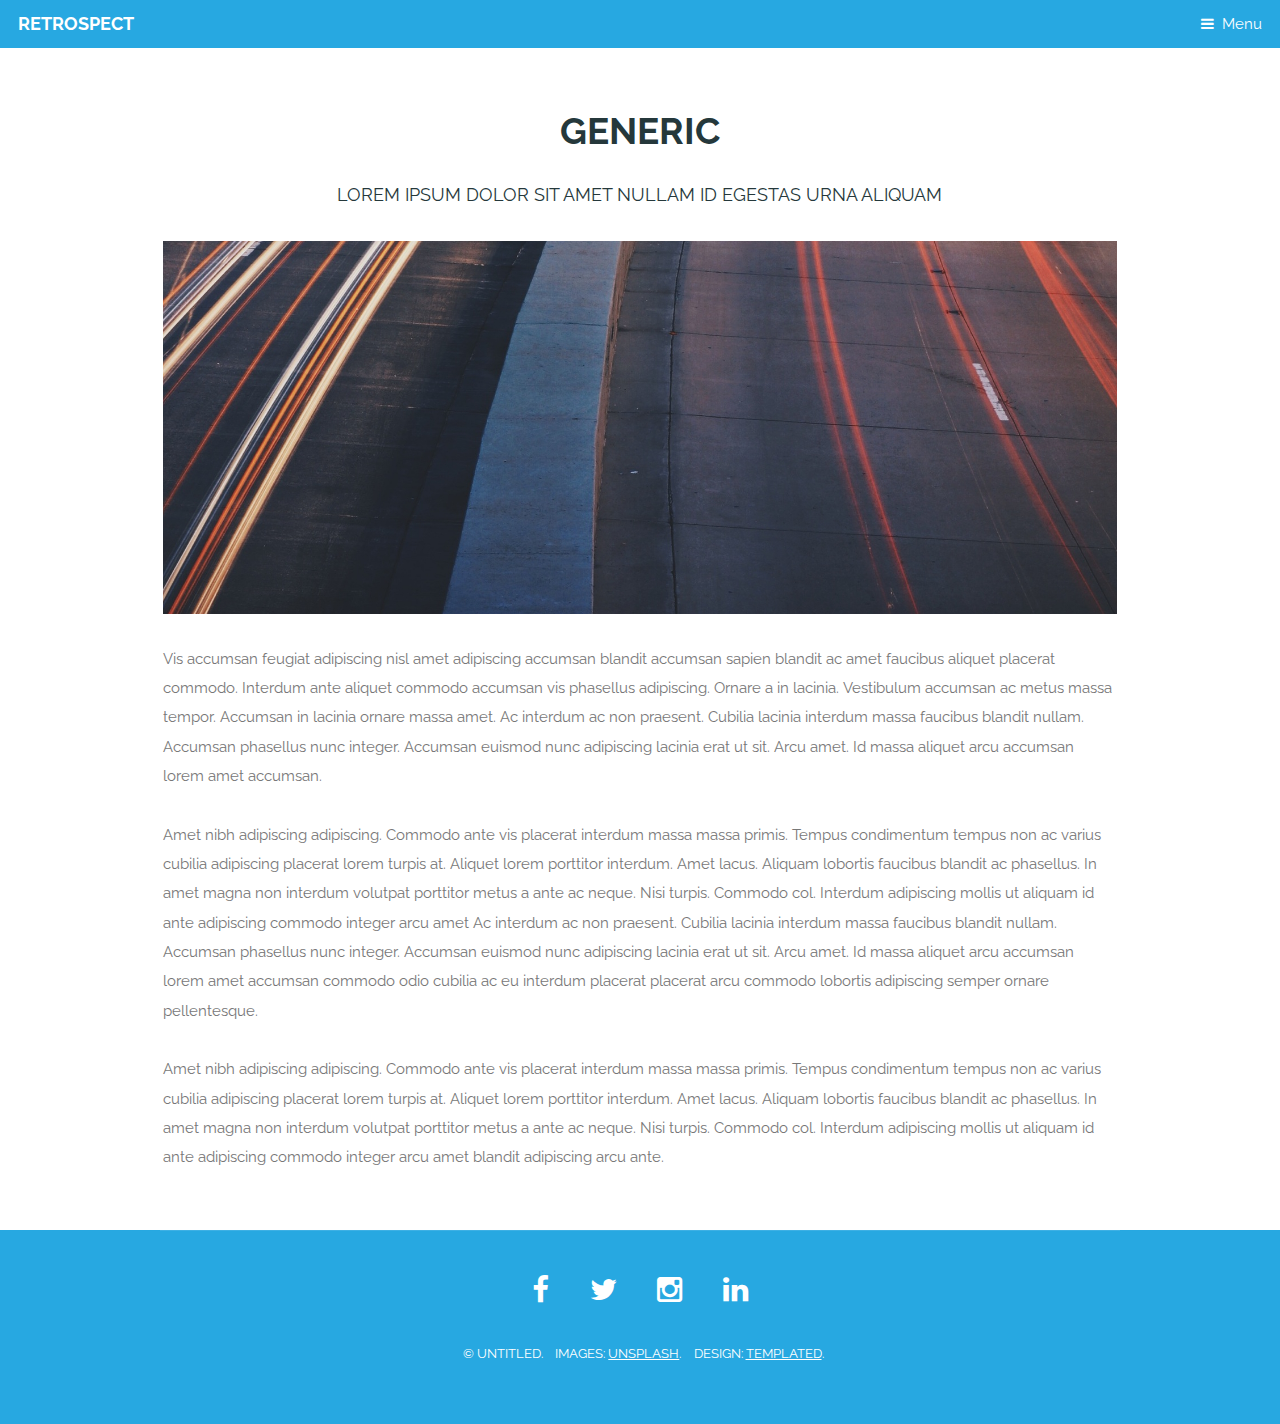
<file: generic.html>
<!DOCTYPE HTML>
<!--
	Retrospect by TEMPLATED
	templated.co @templatedco
	Released for free under the Creative Commons Attribution 3.0 license (templated.co/license)
-->
<html>
	<head>
		<title>Generic - Retrospect by TEMPLATED</title>
		<meta charset="utf-8" />
		<meta name="viewport" content="width=device-width, initial-scale=1" />
		<!--[if lte IE 8]><script src="assets/js/ie/html5shiv.js"></script><![endif]-->
		<link rel="stylesheet" href="assets/css/main.css" />
		<!--[if lte IE 8]><link rel="stylesheet" href="assets/css/ie8.css" /><![endif]-->
		<!--[if lte IE 9]><link rel="stylesheet" href="assets/css/ie9.css" /><![endif]-->
	</head>
	<body>

		<!-- Header -->
			<header id="header">
				<h1><a href="index.html">Retrospect</a></h1>
				<a href="#nav">Menu</a>
			</header>

		<!-- Nav -->
			<nav id="nav">
				<ul class="links">
					<li><a href="index.html">Home</a></li>
					<li><a href="generic.html">Generic</a></li>
					<li><a href="elements.html">Elements</a></li>
				</ul>
			</nav>

		<!-- Main -->
			<section id="main" class="wrapper">
				<div class="container">

					<header class="major special">
						<h2>Generic</h2>
						<p>Lorem ipsum dolor sit amet nullam id egestas urna aliquam</p>
					</header>

					<a href="#" class="image fit"><img src="images/pic11.jpg" alt="" /></a>
					<p>Vis accumsan feugiat adipiscing nisl amet adipiscing accumsan blandit accumsan sapien blandit ac amet faucibus aliquet placerat commodo. Interdum ante aliquet commodo accumsan vis phasellus adipiscing. Ornare a in lacinia. Vestibulum accumsan ac metus massa tempor. Accumsan in lacinia ornare massa amet. Ac interdum ac non praesent. Cubilia lacinia interdum massa faucibus blandit nullam. Accumsan phasellus nunc integer. Accumsan euismod nunc adipiscing lacinia erat ut sit. Arcu amet. Id massa aliquet arcu accumsan lorem amet accumsan.</p>
					<p>Amet nibh adipiscing adipiscing. Commodo ante vis placerat interdum massa massa primis. Tempus condimentum tempus non ac varius cubilia adipiscing placerat lorem turpis at. Aliquet lorem porttitor interdum. Amet lacus. Aliquam lobortis faucibus blandit ac phasellus. In amet magna non interdum volutpat porttitor metus a ante ac neque. Nisi turpis. Commodo col. Interdum adipiscing mollis ut aliquam id ante adipiscing commodo integer arcu amet Ac interdum ac non praesent. Cubilia lacinia interdum massa faucibus blandit nullam. Accumsan phasellus nunc integer. Accumsan euismod nunc adipiscing lacinia erat ut sit. Arcu amet. Id massa aliquet arcu accumsan lorem amet accumsan commodo odio cubilia ac eu interdum placerat placerat arcu commodo lobortis adipiscing semper ornare pellentesque.</p>
					<p>Amet nibh adipiscing adipiscing. Commodo ante vis placerat interdum massa massa primis. Tempus condimentum tempus non ac varius cubilia adipiscing placerat lorem turpis at. Aliquet lorem porttitor interdum. Amet lacus. Aliquam lobortis faucibus blandit ac phasellus. In amet magna non interdum volutpat porttitor metus a ante ac neque. Nisi turpis. Commodo col. Interdum adipiscing mollis ut aliquam id ante adipiscing commodo integer arcu amet blandit adipiscing arcu ante.</p>

				</div>
			</section>

		<!-- Footer -->
			<footer id="footer">
				<div class="inner">
					<ul class="icons">
						<li><a href="#" class="icon fa-facebook">
							<span class="label">Facebook</span>
						</a></li>
						<li><a href="#" class="icon fa-twitter">
							<span class="label">Twitter</span>
						</a></li>
						<li><a href="#" class="icon fa-instagram">
							<span class="label">Instagram</span>
						</a></li>
						<li><a href="#" class="icon fa-linkedin">
							<span class="label">LinkedIn</span>
						</a></li>
					</ul>
					<ul class="copyright">
						<li>&copy; Untitled.</li>
						<li>Images: <a href="http://unsplash.com">Unsplash</a>.</li>
						<li>Design: <a href="http://templated.co">TEMPLATED</a>.</li>
					</ul>
				</div>
			</footer>

		<!-- Scripts -->
			<script src="assets/js/jquery.min.js"></script>
			<script src="assets/js/skel.min.js"></script>
			<script src="assets/js/util.js"></script>
			<!--[if lte IE 8]><script src="assets/js/ie/respond.min.js"></script><![endif]-->
			<script src="assets/js/main.js"></script>

	</body>
</html>
</file>
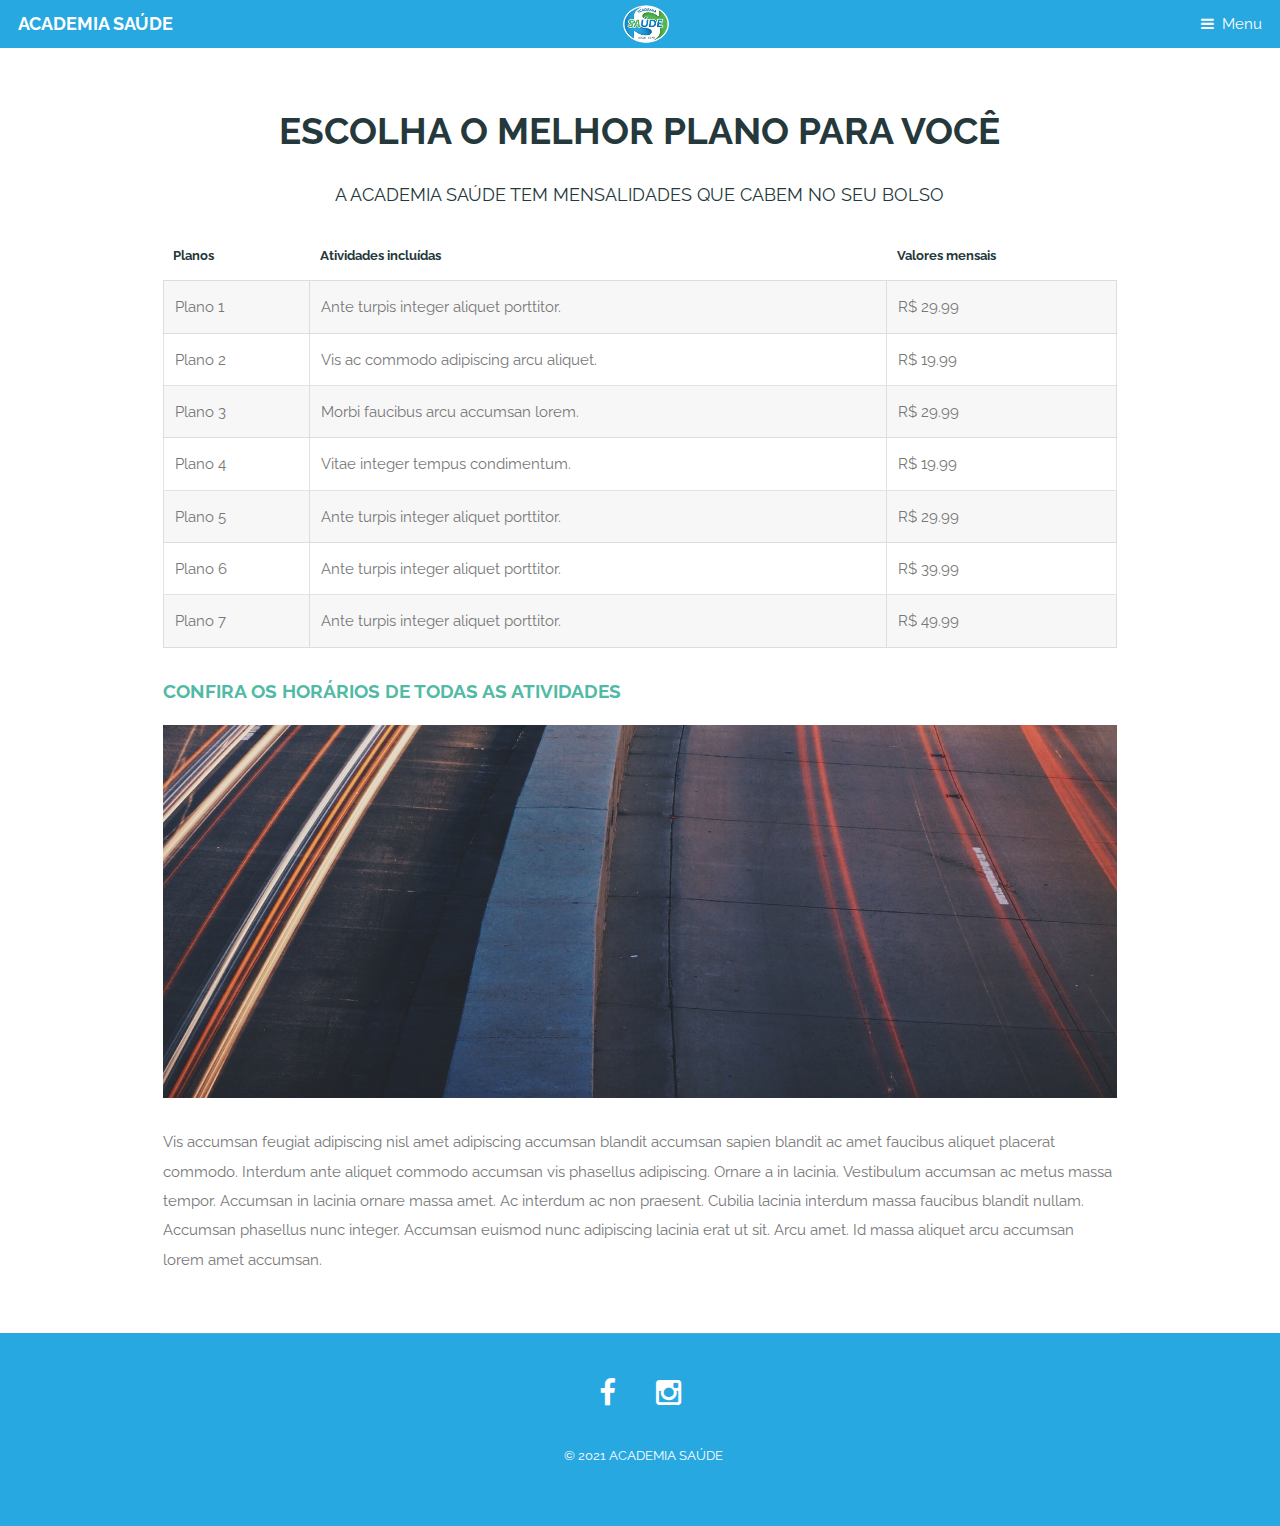
<file: planos.html>
<!DOCTYPE HTML>
<!--
	Retrospect by TEMPLATED
	templated.co @templatedco
	Released for free under the Creative Commons Attribution 3.0 license (templated.co/license)
-->
<html>
	<head>
		<title>Academia Saúde - Planos</title>
		<meta charset="utf-8" />
		<meta name="viewport" content="width=device-width, initial-scale=1" />
		<meta name="robots" content="index, follow">
		<meta name="description" content="A Academia Saúde é primeira academia do bairro de Bangu, Zona Oeste do Rio. São mais de 40 anos cuidando de você e da sua família!">
		<meta property="og:title" content="Academia Saúde - Planos" />
		<meta property="og:description" content="Há mais de 40 anos cuidando de você e da sua família!" />
		<meta property="og:image" content="images/academia-saude-facebook.png" />
		<meta property="og:image::width" content="600px" />
		<meta property="og:image::height" content="315px" />
		<meta property="og:url" content="http://www.academiasaudebangu.com.br/planos.html" />
		<!--[if lte IE 8]><script src="assets/js/ie/html5shiv.js"></script><![endif]-->
		<link rel="stylesheet" href="assets/css/main.css" />
		<link rel="shortcut icon" href="images/favicon.ico" type="image/x-icon">
		<link rel="icon" href="images/favicon.ico" type="image/x-icon">
		<!--[if lte IE 8]><link rel="stylesheet" href="assets/css/ie8.css" /><![endif]-->
		<!--[if lte IE 9]><link rel="stylesheet" href="assets/css/ie9.css" /><![endif]-->
	</head>
	<body>

		<!-- Header -->
			<header id="header">
				<h1><a href="index.html">ACADEMIA SAÚDE</a></h1>
				<a href="#nav">Menu</a>
				<img src="images/logo-academiasaude.png">
			</header>

		<!-- Nav -->
			<nav id="nav">
				<ul class="links">
					<li><a href="index.html">Home</a></li>
					<li><a href="planos.html">Planos</a></li>
					<li><a href="atividades.html">Atividades</a></li>
					<li><a href="academia.html">A Academia</a></li>
					<li><a href="index.html#atendimento">Atendimento</a></li>
				</ul>
			</nav>

		<!-- Main -->
			<section id="main" class="wrapper">
				<div class="container">

					<header class="major special">
						<h2>Escolha o melhor plano para você</h2>
						<p>A Academia Saúde tem mensalidades que cabem no seu bolso</p>
					</header>

					<div class="table-wrapper">
						<table class="alt">
							<thead>
								<tr>
									<th>Planos</th>
									<th>Atividades incluídas</th>
									<th>Valores mensais</th>
								</tr>
							</thead>
							<tbody>
								<tr>
									<td>Plano 1</td>
									<td>Ante turpis integer aliquet porttitor.</td>
									<td>R$ 29.99</td>
								</tr>
								<tr>
									<td>Plano 2</td>
									<td>Vis ac commodo adipiscing arcu aliquet.</td>
									<td>R$ 19.99</td>
								</tr>
								<tr>
									<td>Plano 3</td>
									<td> Morbi faucibus arcu accumsan lorem.</td>
									<td>R$ 29.99</td>
								</tr>
								<tr>
									<td>Plano 4</td>
									<td>Vitae integer tempus condimentum.</td>
									<td>R$ 19.99</td>
								</tr>
								<tr>
									<td>Plano 5</td>
									<td>Ante turpis integer aliquet porttitor.</td>
									<td>R$ 29.99</td>
								</tr>
								<tr>
									<td>Plano 6</td>
									<td>Ante turpis integer aliquet porttitor.</td>
									<td>R$ 39.99</td>
								</tr>
								<tr>
									<td>Plano 7</td>
									<td>Ante turpis integer aliquet porttitor.</td>
									<td>R$ 49.99</td>
								</tr>
							</tbody>
						</table>
					</div>

					<h3><a href="atividades.html" target="_blank">Confira os horários de todas as atividades</a></h4>

					<a href="#" class="image fit"><img src="images/pic11.jpg" alt="" /></a>
					<p>Vis accumsan feugiat adipiscing nisl amet adipiscing accumsan blandit accumsan sapien blandit ac amet faucibus aliquet placerat commodo. Interdum ante aliquet commodo accumsan vis phasellus adipiscing. Ornare a in lacinia. Vestibulum accumsan ac metus massa tempor. Accumsan in lacinia ornare massa amet. Ac interdum ac non praesent. Cubilia lacinia interdum massa faucibus blandit nullam. Accumsan phasellus nunc integer. Accumsan euismod nunc adipiscing lacinia erat ut sit. Arcu amet. Id massa aliquet arcu accumsan lorem amet accumsan.</p>

				</section>

				</div>
			</section>

		<!-- Footer -->
			<footer id="footer">
				<div class="inner">
					<ul class="icons">
						<li><a href="https://www.facebook.com/AcademiaSaudeOficial" target="_blank" class="icon fa-facebook">
							<span class="label">Facebook</span>
						</a></li>
						<li><a href="https://www.instagram.com/academiasaude1979/" target="_blank" class="icon fa-instagram">
							<span class="label">Instagram</span>
						</a></li>
					</ul>
					<ul class="copyright">
						<li>&copy; 2021 Academia Saúde</li>
					</ul>
				</div>
			</footer>

		<!-- Scripts -->
			<script src="assets/js/jquery.min.js"></script>
			<script src="assets/js/skel.min.js"></script>
			<script src="assets/js/util.js"></script>
			<!--[if lte IE 8]><script src="assets/js/ie/respond.min.js"></script><![endif]-->
			<script src="assets/js/main.js"></script>

	</body>
</html>
</file>
<file: assets/css/ie9.css>
/*
	Retrospect by TEMPLATED
	templated.co @templatedco
	Released for free under the Creative Commons Attribution 3.0 license (templated.co/license)
*/

/* Feature */

	.feature .image {
		width: 48%;
		float: left;
	}

	.feature .content {
		width: 52%;
		float: left;
	}

	.feature:after {
		content: '';
		display: block;
		clear: both;
	}
</file>
<file: assets/css/main.css>
@charset "UTF-8";
@import url(font-awesome.min.css);
@import url("https://fonts.googleapis.com/css?family=Raleway:400,500,700");

/*
	Retrospect by TEMPLATED
	templated.co @templatedco
	Released for free under the Creative Commons Attribution 3.0 license (templated.co/license)
*/

/* Reset */

	html, body, div, span, applet, object, iframe, h1, h2, h3, h4, h5, h6, p, blockquote, pre, a, abbr, acronym, address, big, cite, code, del, dfn, em, img, ins, kbd, q, s, samp, small, strike, strong, sub, sup, tt, var, b, u, i, center, dl, dt, dd, ol, ul, li, fieldset, form, label, legend, table, caption, tbody, tfoot, thead, tr, th, td, article, aside, canvas, details, embed, figure, figcaption, footer, header, hgroup, menu, nav, output, ruby, section, summary, time, mark, audio, video {
		margin: 0;
		padding: 0;
		border: 0;
		font-size: 100%;
		font: inherit;
		vertical-align: baseline;
		scroll-behavior: smooth;
	}

	article, aside, details, figcaption, figure, footer, header, hgroup, menu, nav, section {
		display: block;
	}

	body {
		line-height: 1;
	}

	ol, ul {
		list-style: none;
	}

	blockquote, q {
		quotes: none;
	}

	blockquote:before, blockquote:after, q:before, q:after {
		content: '';
		content: none;
	}

	table {
		border-collapse: collapse;
		border-spacing: 0;
	}

	body {
		-webkit-text-size-adjust: none;
	}

/* Box Model */

	*, *:before, *:after {
		-moz-box-sizing: border-box;
		-webkit-box-sizing: border-box;
		box-sizing: border-box;
	}

/* Containers */

	.container {
		margin-left: auto;
		margin-right: auto;
	}

	.container.\31 25\25 {
		width: 100%;
		max-width: 100em;
		min-width: 80em;
	}

	.container.\37 5\25 {
		width: 60em;
	}

	.container.\35 0\25 {
		width: 40em;
	}

	.container.\32 5\25 {
		width: 20em;
	}

	.container {
		width: 80em;
	}

	@media screen and (max-width: 1680px) {

		.container.\31 25\25 {
			width: 100%;
			max-width: 100em;
			min-width: 80em;
		}

		.container.\37 5\25 {
			width: 60em;
		}

		.container.\35 0\25 {
			width: 40em;
		}

		.container.\32 5\25 {
			width: 20em;
		}

		.container {
			width: 80em;
		}

	}

	@media screen and (max-width: 1280px) {

		.container.\31 25\25 {
			width: 100%;
			max-width: 81.25em;
			min-width: 65em;
		}

		.container.\37 5\25 {
			width: 48.75em;
		}

		.container.\35 0\25 {
			width: 32.5em;
		}

		.container.\32 5\25 {
			width: 16.25em;
		}

		.container {
			width: 65em;
		}

	}

	@media screen and (max-width: 980px) {

		.container.\31 25\25 {
			width: 100%;
			max-width: 112.5%;
			min-width: 90%;
		}

		.container.\37 5\25 {
			width: 67.5%;
		}

		.container.\35 0\25 {
			width: 45%;
		}

		.container.\32 5\25 {
			width: 22.5%;
		}

		.container {
			width: 90% !important;
		}

	}

	@media screen and (max-width: 736px) {

		.container.\31 25\25 {
			width: 100%;
			max-width: 112.5%;
			min-width: 90%;
		}

		.container.\37 5\25 {
			width: 67.5%;
		}

		.container.\35 0\25 {
			width: 45%;
		}

		.container.\32 5\25 {
			width: 22.5%;
		}

		.container {
			width: 90% !important;
		}

	}

	@media screen and (max-width: 480px) {

		.container.\31 25\25 {
			width: 100%;
			max-width: 112.5%;
			min-width: 90%;
		}

		.container.\37 5\25 {
			width: 67.5%;
		}

		.container.\35 0\25 {
			width: 45%;
		}

		.container.\32 5\25 {
			width: 22.5%;
		}

		.container {
			width: 90% !important;
		}

	}

/* Grid */

	.row {
		border-bottom: solid 1px transparent;
		-moz-box-sizing: border-box;
		-webkit-box-sizing: border-box;
		box-sizing: border-box;
	}

	.row > * {
		float: left;
		-moz-box-sizing: border-box;
		-webkit-box-sizing: border-box;
		box-sizing: border-box;
	}

	.row:after, .row:before {
		content: '';
		display: block;
		clear: both;
		height: 0;
	}

	.row.uniform > * > :first-child {
		margin-top: 0;
	}

	.row.uniform > * > :last-child {
		margin-bottom: 0;
	}

	.row.\30 \25 > * {
		padding: 0 0 0 0em;
	}

	.row.\30 \25 {
		margin: 0 0 -1px 0em;
	}

	.row.uniform.\30 \25 > * {
		padding: 0em 0 0 0em;
	}

	.row.uniform.\30 \25 {
		margin: 0em 0 -1px 0em;
	}

	.row > * {
		padding: 0 0 0 2em;
	}

	.row {
		margin: 0 0 -1px -2em;
	}

	.row.uniform > * {
		padding: 2em 0 0 2em;
	}

	.row.uniform {
		margin: -2em 0 -1px -2em;
	}

	.row.\32 00\25 > * {
		padding: 0 0 0 4em;
	}

	.row.\32 00\25 {
		margin: 0 0 -1px -4em;
	}

	.row.uniform.\32 00\25 > * {
		padding: 4em 0 0 4em;
	}

	.row.uniform.\32 00\25 {
		margin: -4em 0 -1px -4em;
	}

	.row.\31 50\25 > * {
		padding: 0 0 0 3em;
	}

	.row.\31 50\25 {
		margin: 0 0 -1px -3em;
	}

	.row.uniform.\31 50\25 > * {
		padding: 3em 0 0 3em;
	}

	.row.uniform.\31 50\25 {
		margin: -3em 0 -1px -3em;
	}

	.row.\35 0\25 > * {
		padding: 0 0 0 1em;
	}

	.row.\35 0\25 {
		margin: 0 0 -1px -1em;
	}

	.row.uniform.\35 0\25 > * {
		padding: 1em 0 0 1em;
	}

	.row.uniform.\35 0\25 {
		margin: -1em 0 -1px -1em;
	}

	.row.\32 5\25 > * {
		padding: 0 0 0 0.5em;
	}

	.row.\32 5\25 {
		margin: 0 0 -1px -0.5em;
	}

	.row.uniform.\32 5\25 > * {
		padding: 0.5em 0 0 0.5em;
	}

	.row.uniform.\32 5\25 {
		margin: -0.5em 0 -1px -0.5em;
	}

	.\31 2u, .\31 2u\24 {
		width: 100%;
		clear: none;
		margin-left: 0;
	}

	.\31 1u, .\31 1u\24 {
		width: 91.6666666667%;
		clear: none;
		margin-left: 0;
	}

	.\31 0u, .\31 0u\24 {
		width: 83.3333333333%;
		clear: none;
		margin-left: 0;
	}

	.\39 u, .\39 u\24 {
		width: 75%;
		clear: none;
		margin-left: 0;
	}

	.\38 u, .\38 u\24 {
		width: 66.6666666667%;
		clear: none;
		margin-left: 0;
	}

	.\37 u, .\37 u\24 {
		width: 58.3333333333%;
		clear: none;
		margin-left: 0;
	}

	.\36 u, .\36 u\24 {
		width: 50%;
		clear: none;
		margin-left: 0;
	}

	.\35 u, .\35 u\24 {
		width: 41.6666666667%;
		clear: none;
		margin-left: 0;
	}

	.\34 u, .\34 u\24 {
		width: 33.3333333333%;
		clear: none;
		margin-left: 0;
	}

	.\33 u, .\33 u\24 {
		width: 25%;
		clear: none;
		margin-left: 0;
	}

	.\32 u, .\32 u\24 {
		width: 16.6666666667%;
		clear: none;
		margin-left: 0;
	}

	.\31 u, .\31 u\24 {
		width: 8.3333333333%;
		clear: none;
		margin-left: 0;
	}

	.\31 2u\24 + *,
	.\31 1u\24 + *,
	.\31 0u\24 + *,
	.\39 u\24 + *,
	.\38 u\24 + *,
	.\37 u\24 + *,
	.\36 u\24 + *,
	.\35 u\24 + *,
	.\34 u\24 + *,
	.\33 u\24 + *,
	.\32 u\24 + *,
	.\31 u\24 + * {
		clear: left;
	}

	.\-11u {
		margin-left: 91.66667%;
	}

	.\-10u {
		margin-left: 83.33333%;
	}

	.\-9u {
		margin-left: 75%;
	}

	.\-8u {
		margin-left: 66.66667%;
	}

	.\-7u {
		margin-left: 58.33333%;
	}

	.\-6u {
		margin-left: 50%;
	}

	.\-5u {
		margin-left: 41.66667%;
	}

	.\-4u {
		margin-left: 33.33333%;
	}

	.\-3u {
		margin-left: 25%;
	}

	.\-2u {
		margin-left: 16.66667%;
	}

	.\-1u {
		margin-left: 8.33333%;
	}

	@media screen and (max-width: 1680px) {

		.row > * {
			padding: 0 0 0 2em;
		}

		.row {
			margin: 0 0 -1px -2em;
		}

		.row.uniform > * {
			padding: 2em 0 0 2em;
		}

		.row.uniform {
			margin: -2em 0 -1px -2em;
		}

		.row.\32 00\25 > * {
			padding: 0 0 0 4em;
		}

		.row.\32 00\25 {
			margin: 0 0 -1px -4em;
		}

		.row.uniform.\32 00\25 > * {
			padding: 4em 0 0 4em;
		}

		.row.uniform.\32 00\25 {
			margin: -4em 0 -1px -4em;
		}

		.row.\31 50\25 > * {
			padding: 0 0 0 3em;
		}

		.row.\31 50\25 {
			margin: 0 0 -1px -3em;
		}

		.row.uniform.\31 50\25 > * {
			padding: 3em 0 0 3em;
		}

		.row.uniform.\31 50\25 {
			margin: -3em 0 -1px -3em;
		}

		.row.\35 0\25 > * {
			padding: 0 0 0 1em;
		}

		.row.\35 0\25 {
			margin: 0 0 -1px -1em;
		}

		.row.uniform.\35 0\25 > * {
			padding: 1em 0 0 1em;
		}

		.row.uniform.\35 0\25 {
			margin: -1em 0 -1px -1em;
		}

		.row.\32 5\25 > * {
			padding: 0 0 0 0.5em;
		}

		.row.\32 5\25 {
			margin: 0 0 -1px -0.5em;
		}

		.row.uniform.\32 5\25 > * {
			padding: 0.5em 0 0 0.5em;
		}

		.row.uniform.\32 5\25 {
			margin: -0.5em 0 -1px -0.5em;
		}

		.\31 2u\28xlarge\29, .\31 2u\24\28xlarge\29 {
			width: 100%;
			clear: none;
			margin-left: 0;
		}

		.\31 1u\28xlarge\29, .\31 1u\24\28xlarge\29 {
			width: 91.6666666667%;
			clear: none;
			margin-left: 0;
		}

		.\31 0u\28xlarge\29, .\31 0u\24\28xlarge\29 {
			width: 83.3333333333%;
			clear: none;
			margin-left: 0;
		}

		.\39 u\28xlarge\29, .\39 u\24\28xlarge\29 {
			width: 75%;
			clear: none;
			margin-left: 0;
		}

		.\38 u\28xlarge\29, .\38 u\24\28xlarge\29 {
			width: 66.6666666667%;
			clear: none;
			margin-left: 0;
		}

		.\37 u\28xlarge\29, .\37 u\24\28xlarge\29 {
			width: 58.3333333333%;
			clear: none;
			margin-left: 0;
		}

		.\36 u\28xlarge\29, .\36 u\24\28xlarge\29 {
			width: 50%;
			clear: none;
			margin-left: 0;
		}

		.\35 u\28xlarge\29, .\35 u\24\28xlarge\29 {
			width: 41.6666666667%;
			clear: none;
			margin-left: 0;
		}

		.\34 u\28xlarge\29, .\34 u\24\28xlarge\29 {
			width: 33.3333333333%;
			clear: none;
			margin-left: 0;
		}

		.\33 u\28xlarge\29, .\33 u\24\28xlarge\29 {
			width: 25%;
			clear: none;
			margin-left: 0;
		}

		.\32 u\28xlarge\29, .\32 u\24\28xlarge\29 {
			width: 16.6666666667%;
			clear: none;
			margin-left: 0;
		}

		.\31 u\28xlarge\29, .\31 u\24\28xlarge\29 {
			width: 8.3333333333%;
			clear: none;
			margin-left: 0;
		}

		.\31 2u\24\28xlarge\29 + *,
		.\31 1u\24\28xlarge\29 + *,
		.\31 0u\24\28xlarge\29 + *,
		.\39 u\24\28xlarge\29 + *,
		.\38 u\24\28xlarge\29 + *,
		.\37 u\24\28xlarge\29 + *,
		.\36 u\24\28xlarge\29 + *,
		.\35 u\24\28xlarge\29 + *,
		.\34 u\24\28xlarge\29 + *,
		.\33 u\24\28xlarge\29 + *,
		.\32 u\24\28xlarge\29 + *,
		.\31 u\24\28xlarge\29 + * {
			clear: left;
		}

		.\-11u\28xlarge\29 {
			margin-left: 91.66667%;
		}

		.\-10u\28xlarge\29 {
			margin-left: 83.33333%;
		}

		.\-9u\28xlarge\29 {
			margin-left: 75%;
		}

		.\-8u\28xlarge\29 {
			margin-left: 66.66667%;
		}

		.\-7u\28xlarge\29 {
			margin-left: 58.33333%;
		}

		.\-6u\28xlarge\29 {
			margin-left: 50%;
		}

		.\-5u\28xlarge\29 {
			margin-left: 41.66667%;
		}

		.\-4u\28xlarge\29 {
			margin-left: 33.33333%;
		}

		.\-3u\28xlarge\29 {
			margin-left: 25%;
		}

		.\-2u\28xlarge\29 {
			margin-left: 16.66667%;
		}

		.\-1u\28xlarge\29 {
			margin-left: 8.33333%;
		}

	}

	@media screen and (max-width: 1280px) {

		.row > * {
			padding: 0 0 0 1.5em;
		}

		.row {
			margin: 0 0 -1px -1.5em;
		}

		.row.uniform > * {
			padding: 1.5em 0 0 1.5em;
		}

		.row.uniform {
			margin: -1.5em 0 -1px -1.5em;
		}

		.row.\32 00\25 > * {
			padding: 0 0 0 3em;
		}

		.row.\32 00\25 {
			margin: 0 0 -1px -3em;
		}

		.row.uniform.\32 00\25 > * {
			padding: 3em 0 0 3em;
		}

		.row.uniform.\32 00\25 {
			margin: -3em 0 -1px -3em;
		}

		.row.\31 50\25 > * {
			padding: 0 0 0 2.25em;
		}

		.row.\31 50\25 {
			margin: 0 0 -1px -2.25em;
		}

		.row.uniform.\31 50\25 > * {
			padding: 2.25em 0 0 2.25em;
		}

		.row.uniform.\31 50\25 {
			margin: -2.25em 0 -1px -2.25em;
		}

		.row.\35 0\25 > * {
			padding: 0 0 0 0.75em;
		}

		.row.\35 0\25 {
			margin: 0 0 -1px -0.75em;
		}

		.row.uniform.\35 0\25 > * {
			padding: 0.75em 0 0 0.75em;
		}

		.row.uniform.\35 0\25 {
			margin: -0.75em 0 -1px -0.75em;
		}

		.row.\32 5\25 > * {
			padding: 0 0 0 0.375em;
		}

		.row.\32 5\25 {
			margin: 0 0 -1px -0.375em;
		}

		.row.uniform.\32 5\25 > * {
			padding: 0.375em 0 0 0.375em;
		}

		.row.uniform.\32 5\25 {
			margin: -0.375em 0 -1px -0.375em;
		}

		.\31 2u\28large\29, .\31 2u\24\28large\29 {
			width: 100%;
			clear: none;
			margin-left: 0;
		}

		.\31 1u\28large\29, .\31 1u\24\28large\29 {
			width: 91.6666666667%;
			clear: none;
			margin-left: 0;
		}

		.\31 0u\28large\29, .\31 0u\24\28large\29 {
			width: 83.3333333333%;
			clear: none;
			margin-left: 0;
		}

		.\39 u\28large\29, .\39 u\24\28large\29 {
			width: 75%;
			clear: none;
			margin-left: 0;
		}

		.\38 u\28large\29, .\38 u\24\28large\29 {
			width: 66.6666666667%;
			clear: none;
			margin-left: 0;
		}

		.\37 u\28large\29, .\37 u\24\28large\29 {
			width: 58.3333333333%;
			clear: none;
			margin-left: 0;
		}

		.\36 u\28large\29, .\36 u\24\28large\29 {
			width: 50%;
			clear: none;
			margin-left: 0;
		}

		.\35 u\28large\29, .\35 u\24\28large\29 {
			width: 41.6666666667%;
			clear: none;
			margin-left: 0;
		}

		.\34 u\28large\29, .\34 u\24\28large\29 {
			width: 33.3333333333%;
			clear: none;
			margin-left: 0;
		}

		.\33 u\28large\29, .\33 u\24\28large\29 {
			width: 25%;
			clear: none;
			margin-left: 0;
		}

		.\32 u\28large\29, .\32 u\24\28large\29 {
			width: 16.6666666667%;
			clear: none;
			margin-left: 0;
		}

		.\31 u\28large\29, .\31 u\24\28large\29 {
			width: 8.3333333333%;
			clear: none;
			margin-left: 0;
		}

		.\31 2u\24\28large\29 + *,
		.\31 1u\24\28large\29 + *,
		.\31 0u\24\28large\29 + *,
		.\39 u\24\28large\29 + *,
		.\38 u\24\28large\29 + *,
		.\37 u\24\28large\29 + *,
		.\36 u\24\28large\29 + *,
		.\35 u\24\28large\29 + *,
		.\34 u\24\28large\29 + *,
		.\33 u\24\28large\29 + *,
		.\32 u\24\28large\29 + *,
		.\31 u\24\28large\29 + * {
			clear: left;
		}

		.\-11u\28large\29 {
			margin-left: 91.66667%;
		}

		.\-10u\28large\29 {
			margin-left: 83.33333%;
		}

		.\-9u\28large\29 {
			margin-left: 75%;
		}

		.\-8u\28large\29 {
			margin-left: 66.66667%;
		}

		.\-7u\28large\29 {
			margin-left: 58.33333%;
		}

		.\-6u\28large\29 {
			margin-left: 50%;
		}

		.\-5u\28large\29 {
			margin-left: 41.66667%;
		}

		.\-4u\28large\29 {
			margin-left: 33.33333%;
		}

		.\-3u\28large\29 {
			margin-left: 25%;
		}

		.\-2u\28large\29 {
			margin-left: 16.66667%;
		}

		.\-1u\28large\29 {
			margin-left: 8.33333%;
		}

	}

	@media screen and (max-width: 980px) {

		.row > * {
			padding: 0 0 0 1.5em;
		}

		.row {
			margin: 0 0 -1px -1.5em;
		}

		.row.uniform > * {
			padding: 1.5em 0 0 1.5em;
		}

		.row.uniform {
			margin: -1.5em 0 -1px -1.5em;
		}

		.row.\32 00\25 > * {
			padding: 0 0 0 3em;
		}

		.row.\32 00\25 {
			margin: 0 0 -1px -3em;
		}

		.row.uniform.\32 00\25 > * {
			padding: 3em 0 0 3em;
		}

		.row.uniform.\32 00\25 {
			margin: -3em 0 -1px -3em;
		}

		.row.\31 50\25 > * {
			padding: 0 0 0 2.25em;
		}

		.row.\31 50\25 {
			margin: 0 0 -1px -2.25em;
		}

		.row.uniform.\31 50\25 > * {
			padding: 2.25em 0 0 2.25em;
		}

		.row.uniform.\31 50\25 {
			margin: -2.25em 0 -1px -2.25em;
		}

		.row.\35 0\25 > * {
			padding: 0 0 0 0.75em;
		}

		.row.\35 0\25 {
			margin: 0 0 -1px -0.75em;
		}

		.row.uniform.\35 0\25 > * {
			padding: 0.75em 0 0 0.75em;
		}

		.row.uniform.\35 0\25 {
			margin: -0.75em 0 -1px -0.75em;
		}

		.row.\32 5\25 > * {
			padding: 0 0 0 0.375em;
		}

		.row.\32 5\25 {
			margin: 0 0 -1px -0.375em;
		}

		.row.uniform.\32 5\25 > * {
			padding: 0.375em 0 0 0.375em;
		}

		.row.uniform.\32 5\25 {
			margin: -0.375em 0 -1px -0.375em;
		}

		.\31 2u\28medium\29, .\31 2u\24\28medium\29 {
			width: 100%;
			clear: none;
			margin-left: 0;
		}

		.\31 1u\28medium\29, .\31 1u\24\28medium\29 {
			width: 91.6666666667%;
			clear: none;
			margin-left: 0;
		}

		.\31 0u\28medium\29, .\31 0u\24\28medium\29 {
			width: 83.3333333333%;
			clear: none;
			margin-left: 0;
		}

		.\39 u\28medium\29, .\39 u\24\28medium\29 {
			width: 75%;
			clear: none;
			margin-left: 0;
		}

		.\38 u\28medium\29, .\38 u\24\28medium\29 {
			width: 66.6666666667%;
			clear: none;
			margin-left: 0;
		}

		.\37 u\28medium\29, .\37 u\24\28medium\29 {
			width: 58.3333333333%;
			clear: none;
			margin-left: 0;
		}

		.\36 u\28medium\29, .\36 u\24\28medium\29 {
			width: 50%;
			clear: none;
			margin-left: 0;
		}

		.\35 u\28medium\29, .\35 u\24\28medium\29 {
			width: 41.6666666667%;
			clear: none;
			margin-left: 0;
		}

		.\34 u\28medium\29, .\34 u\24\28medium\29 {
			width: 33.3333333333%;
			clear: none;
			margin-left: 0;
		}

		.\33 u\28medium\29, .\33 u\24\28medium\29 {
			width: 25%;
			clear: none;
			margin-left: 0;
		}

		.\32 u\28medium\29, .\32 u\24\28medium\29 {
			width: 16.6666666667%;
			clear: none;
			margin-left: 0;
		}

		.\31 u\28medium\29, .\31 u\24\28medium\29 {
			width: 8.3333333333%;
			clear: none;
			margin-left: 0;
		}

		.\31 2u\24\28medium\29 + *,
		.\31 1u\24\28medium\29 + *,
		.\31 0u\24\28medium\29 + *,
		.\39 u\24\28medium\29 + *,
		.\38 u\24\28medium\29 + *,
		.\37 u\24\28medium\29 + *,
		.\36 u\24\28medium\29 + *,
		.\35 u\24\28medium\29 + *,
		.\34 u\24\28medium\29 + *,
		.\33 u\24\28medium\29 + *,
		.\32 u\24\28medium\29 + *,
		.\31 u\24\28medium\29 + * {
			clear: left;
		}

		.\-11u\28medium\29 {
			margin-left: 91.66667%;
		}

		.\-10u\28medium\29 {
			margin-left: 83.33333%;
		}

		.\-9u\28medium\29 {
			margin-left: 75%;
		}

		.\-8u\28medium\29 {
			margin-left: 66.66667%;
		}

		.\-7u\28medium\29 {
			margin-left: 58.33333%;
		}

		.\-6u\28medium\29 {
			margin-left: 50%;
		}

		.\-5u\28medium\29 {
			margin-left: 41.66667%;
		}

		.\-4u\28medium\29 {
			margin-left: 33.33333%;
		}

		.\-3u\28medium\29 {
			margin-left: 25%;
		}

		.\-2u\28medium\29 {
			margin-left: 16.66667%;
		}

		.\-1u\28medium\29 {
			margin-left: 8.33333%;
		}

	}

	@media screen and (max-width: 736px) {

		.row > * {
			padding: 0 0 0 1.25em;
		}

		.row {
			margin: 0 0 -1px -1.25em;
		}

		.row.uniform > * {
			padding: 1.25em 0 0 1.25em;
		}

		.row.uniform {
			margin: -1.25em 0 -1px -1.25em;
		}

		.row.\32 00\25 > * {
			padding: 0 0 0 2.5em;
		}

		.row.\32 00\25 {
			margin: 0 0 -1px -2.5em;
		}

		.row.uniform.\32 00\25 > * {
			padding: 2.5em 0 0 2.5em;
		}

		.row.uniform.\32 00\25 {
			margin: -2.5em 0 -1px -2.5em;
		}

		.row.\31 50\25 > * {
			padding: 0 0 0 1.875em;
		}

		.row.\31 50\25 {
			margin: 0 0 -1px -1.875em;
		}

		.row.uniform.\31 50\25 > * {
			padding: 1.875em 0 0 1.875em;
		}

		.row.uniform.\31 50\25 {
			margin: -1.875em 0 -1px -1.875em;
		}

		.row.\35 0\25 > * {
			padding: 0 0 0 0.625em;
		}

		.row.\35 0\25 {
			margin: 0 0 -1px -0.625em;
		}

		.row.uniform.\35 0\25 > * {
			padding: 0.625em 0 0 0.625em;
		}

		.row.uniform.\35 0\25 {
			margin: -0.625em 0 -1px -0.625em;
		}

		.row.\32 5\25 > * {
			padding: 0 0 0 0.3125em;
		}

		.row.\32 5\25 {
			margin: 0 0 -1px -0.3125em;
		}

		.row.uniform.\32 5\25 > * {
			padding: 0.3125em 0 0 0.3125em;
		}

		.row.uniform.\32 5\25 {
			margin: -0.3125em 0 -1px -0.3125em;
		}

		.\31 2u\28small\29, .\31 2u\24\28small\29 {
			width: 100%;
			clear: none;
			margin-left: 0;
		}

		.\31 1u\28small\29, .\31 1u\24\28small\29 {
			width: 91.6666666667%;
			clear: none;
			margin-left: 0;
		}

		.\31 0u\28small\29, .\31 0u\24\28small\29 {
			width: 83.3333333333%;
			clear: none;
			margin-left: 0;
		}

		.\39 u\28small\29, .\39 u\24\28small\29 {
			width: 75%;
			clear: none;
			margin-left: 0;
		}

		.\38 u\28small\29, .\38 u\24\28small\29 {
			width: 66.6666666667%;
			clear: none;
			margin-left: 0;
		}

		.\37 u\28small\29, .\37 u\24\28small\29 {
			width: 58.3333333333%;
			clear: none;
			margin-left: 0;
		}

		.\36 u\28small\29, .\36 u\24\28small\29 {
			width: 50%;
			clear: none;
			margin-left: 0;
		}

		.\35 u\28small\29, .\35 u\24\28small\29 {
			width: 41.6666666667%;
			clear: none;
			margin-left: 0;
		}

		.\34 u\28small\29, .\34 u\24\28small\29 {
			width: 33.3333333333%;
			clear: none;
			margin-left: 0;
		}

		.\33 u\28small\29, .\33 u\24\28small\29 {
			width: 25%;
			clear: none;
			margin-left: 0;
		}

		.\32 u\28small\29, .\32 u\24\28small\29 {
			width: 16.6666666667%;
			clear: none;
			margin-left: 0;
		}

		.\31 u\28small\29, .\31 u\24\28small\29 {
			width: 8.3333333333%;
			clear: none;
			margin-left: 0;
		}

		.\31 2u\24\28small\29 + *,
		.\31 1u\24\28small\29 + *,
		.\31 0u\24\28small\29 + *,
		.\39 u\24\28small\29 + *,
		.\38 u\24\28small\29 + *,
		.\37 u\24\28small\29 + *,
		.\36 u\24\28small\29 + *,
		.\35 u\24\28small\29 + *,
		.\34 u\24\28small\29 + *,
		.\33 u\24\28small\29 + *,
		.\32 u\24\28small\29 + *,
		.\31 u\24\28small\29 + * {
			clear: left;
		}

		.\-11u\28small\29 {
			margin-left: 91.66667%;
		}

		.\-10u\28small\29 {
			margin-left: 83.33333%;
		}

		.\-9u\28small\29 {
			margin-left: 75%;
		}

		.\-8u\28small\29 {
			margin-left: 66.66667%;
		}

		.\-7u\28small\29 {
			margin-left: 58.33333%;
		}

		.\-6u\28small\29 {
			margin-left: 50%;
		}

		.\-5u\28small\29 {
			margin-left: 41.66667%;
		}

		.\-4u\28small\29 {
			margin-left: 33.33333%;
		}

		.\-3u\28small\29 {
			margin-left: 25%;
		}

		.\-2u\28small\29 {
			margin-left: 16.66667%;
		}

		.\-1u\28small\29 {
			margin-left: 8.33333%;
		}

	}

	@media screen and (max-width: 480px) {

		.row > * {
			padding: 0 0 0 1.25em;
		}

		.row {
			margin: 0 0 -1px -1.25em;
		}

		.row.uniform > * {
			padding: 1.25em 0 0 1.25em;
		}

		.row.uniform {
			margin: -1.25em 0 -1px -1.25em;
		}

		.row.\32 00\25 > * {
			padding: 0 0 0 2.5em;
		}

		.row.\32 00\25 {
			margin: 0 0 -1px -2.5em;
		}

		.row.uniform.\32 00\25 > * {
			padding: 2.5em 0 0 2.5em;
		}

		.row.uniform.\32 00\25 {
			margin: -2.5em 0 -1px -2.5em;
		}

		.row.\31 50\25 > * {
			padding: 0 0 0 1.875em;
		}

		.row.\31 50\25 {
			margin: 0 0 -1px -1.875em;
		}

		.row.uniform.\31 50\25 > * {
			padding: 1.875em 0 0 1.875em;
		}

		.row.uniform.\31 50\25 {
			margin: -1.875em 0 -1px -1.875em;
		}

		.row.\35 0\25 > * {
			padding: 0 0 0 0.625em;
		}

		.row.\35 0\25 {
			margin: 0 0 -1px -0.625em;
		}

		.row.uniform.\35 0\25 > * {
			padding: 0.625em 0 0 0.625em;
		}

		.row.uniform.\35 0\25 {
			margin: -0.625em 0 -1px -0.625em;
		}

		.row.\32 5\25 > * {
			padding: 0 0 0 0.3125em;
		}

		.row.\32 5\25 {
			margin: 0 0 -1px -0.3125em;
		}

		.row.uniform.\32 5\25 > * {
			padding: 0.3125em 0 0 0.3125em;
		}

		.row.uniform.\32 5\25 {
			margin: -0.3125em 0 -1px -0.3125em;
		}

		.\31 2u\28xsmall\29, .\31 2u\24\28xsmall\29 {
			width: 100%;
			clear: none;
			margin-left: 0;
		}

		.\31 1u\28xsmall\29, .\31 1u\24\28xsmall\29 {
			width: 91.6666666667%;
			clear: none;
			margin-left: 0;
		}

		.\31 0u\28xsmall\29, .\31 0u\24\28xsmall\29 {
			width: 83.3333333333%;
			clear: none;
			margin-left: 0;
		}

		.\39 u\28xsmall\29, .\39 u\24\28xsmall\29 {
			width: 75%;
			clear: none;
			margin-left: 0;
		}

		.\38 u\28xsmall\29, .\38 u\24\28xsmall\29 {
			width: 66.6666666667%;
			clear: none;
			margin-left: 0;
		}

		.\37 u\28xsmall\29, .\37 u\24\28xsmall\29 {
			width: 58.3333333333%;
			clear: none;
			margin-left: 0;
		}

		.\36 u\28xsmall\29, .\36 u\24\28xsmall\29 {
			width: 50%;
			clear: none;
			margin-left: 0;
		}

		.\35 u\28xsmall\29, .\35 u\24\28xsmall\29 {
			width: 41.6666666667%;
			clear: none;
			margin-left: 0;
		}

		.\34 u\28xsmall\29, .\34 u\24\28xsmall\29 {
			width: 33.3333333333%;
			clear: none;
			margin-left: 0;
		}

		.\33 u\28xsmall\29, .\33 u\24\28xsmall\29 {
			width: 25%;
			clear: none;
			margin-left: 0;
		}

		.\32 u\28xsmall\29, .\32 u\24\28xsmall\29 {
			width: 16.6666666667%;
			clear: none;
			margin-left: 0;
		}

		.\31 u\28xsmall\29, .\31 u\24\28xsmall\29 {
			width: 8.3333333333%;
			clear: none;
			margin-left: 0;
		}

		.\31 2u\24\28xsmall\29 + *,
		.\31 1u\24\28xsmall\29 + *,
		.\31 0u\24\28xsmall\29 + *,
		.\39 u\24\28xsmall\29 + *,
		.\38 u\24\28xsmall\29 + *,
		.\37 u\24\28xsmall\29 + *,
		.\36 u\24\28xsmall\29 + *,
		.\35 u\24\28xsmall\29 + *,
		.\34 u\24\28xsmall\29 + *,
		.\33 u\24\28xsmall\29 + *,
		.\32 u\24\28xsmall\29 + *,
		.\31 u\24\28xsmall\29 + * {
			clear: left;
		}

		.\-11u\28xsmall\29 {
			margin-left: 91.66667%;
		}

		.\-10u\28xsmall\29 {
			margin-left: 83.33333%;
		}

		.\-9u\28xsmall\29 {
			margin-left: 75%;
		}

		.\-8u\28xsmall\29 {
			margin-left: 66.66667%;
		}

		.\-7u\28xsmall\29 {
			margin-left: 58.33333%;
		}

		.\-6u\28xsmall\29 {
			margin-left: 50%;
		}

		.\-5u\28xsmall\29 {
			margin-left: 41.66667%;
		}

		.\-4u\28xsmall\29 {
			margin-left: 33.33333%;
		}

		.\-3u\28xsmall\29 {
			margin-left: 25%;
		}

		.\-2u\28xsmall\29 {
			margin-left: 16.66667%;
		}

		.\-1u\28xsmall\29 {
			margin-left: 8.33333%;
		}

	}

/* Basic */

	@-ms-viewport {
		width: device-width;
	}

	body {
		-ms-overflow-style: scrollbar;
	}

	@media screen and (max-width: 480px) {

		html, body {
			min-width: 320px;
		}

	}

	body {
		background: #fff;
	}

		body.is-loading *, body.is-loading *:before, body.is-loading *:after {
			-moz-animation: none !important;
			-webkit-animation: none !important;
			-ms-animation: none !important;
			animation: none !important;
			-moz-transition: none !important;
			-webkit-transition: none !important;
			-ms-transition: none !important;
			transition: none !important;
		}

/* Type */

	body {
		background-color: #fff;
		color: #777;
	}

	body, input, select, textarea {
		font-family: "Raleway", Helvetica, sans-serif;
		font-size: 13pt;
		font-weight: 400;
		line-height: 2em;
	}

		@media screen and (max-width: 1680px) {

			body, input, select, textarea {
				font-size: 11pt;
			}

		}

		@media screen and (max-width: 1280px) {

			body, input, select, textarea {
				font-size: 11pt;
			}

		}

		@media screen and (max-width: 980px) {

			body, input, select, textarea {
				font-size: 12pt;
			}

		}

		@media screen and (max-width: 736px) {

			body, input, select, textarea {
				font-size: 12pt;
			}

		}

		@media screen and (max-width: 480px) {

			body, input, select, textarea {
				font-size: 12pt;
			}

		}

	a {
		text-decoration: underline;
	}

		a:hover {
			text-decoration: none;
		}

	strong, b {
		font-weight: 700;
	}

	em, i {
		font-style: italic;
	}

	p {
		margin: 0 0 2em 0;
	}

	h1, h2, h3, h4, h5, h6 {
		font-weight: 700;
		line-height: 1em;
		margin: 0 0 1em 0;
		text-transform: uppercase;
	}

		h1 a, h2 a, h3 a, h4 a, h5 a, h6 a {
			text-decoration: none;
		}

	h2 {
		font-size: 1.5em;
		line-height: 1.5em;
	}

	h3 {
		font-size: 1.3em;
		line-height: 1.5em;
	}

	h4 {
		font-size: 1.1em;
		line-height: 1.5em;
	}

	h5 {
		font-size: 0.9em;
		line-height: 1.5em;
	}

	h6 {
		font-size: 0.7em;
		line-height: 1.5em;
	}

	sub {
		font-size: 0.8em;
		position: relative;
		top: 0.5em;
	}

	sup {
		font-size: 0.8em;
		position: relative;
		top: -0.5em;
	}

	blockquote {
		border-left-style: solid;
		border-left-width: 4px;
		font-style: italic;
		margin: 0 0 2em 0;
		padding: 0.5em 0 0.5em 2em;
	}

	code {
		border-radius: 4px;
		border-style: solid;
		border-width: 1px;
		font-family: "Courier New", monospace;
		font-size: 0.9em;
		margin: 0 0.25em;
		padding: 0.25em 0.65em;
	}

	pre {
		-webkit-overflow-scrolling: touch;
		font-family: "Courier New", monospace;
		font-size: 0.9em;
		margin: 0 0 2em 0;
	}

		pre code {
			display: block;
			line-height: 1.75em;
			padding: 1em 1.5em;
			overflow-x: auto;
		}

	hr {
		border: 0;
		border-bottom-style: solid;
		border-bottom-width: 1px;
		margin: 2em 0;
	}

		hr.major {
			margin: 3em 0;
		}

	.align-left {
		text-align: left;
	}

	.align-center {
		text-align: center;
	}

	.align-right {
		text-align: right;
	}

	input, select, textarea {
		color: #25383B;
	}

	a {
		color: #51BAA4;
	}

	strong, b {
		color: #25383B;
	}

	h1, h2, h3, h4, h5, h6 {
		color: #25383B;
	}

	blockquote {
		border-left-color: rgba(144, 144, 144, 0.25);
	}

	code {
		background: rgba(144, 144, 144, 0.075);
		border-color: rgba(144, 144, 144, 0.25);
	}

	hr {
		border-bottom-color: rgba(144, 144, 144, 0.25);
	}

/* Section/Article */

	section.special, article.special, header.special {
		text-align: center;
	}

	header p {
		margin: 0 0 1.5em 0;
		position: relative;
		text-transform: uppercase;
	}

	header img {
		height: 38px;
		width: 46px;
		position: absolute;
		left: 48.7%;
		top: 10%;
	}

	header h2 + p {
		font-size: 1.25em;
		margin-top: -1em;
		line-height: 1.85em;
	}

	header h3 + p {
		font-size: 1.1em;
		margin-top: -0.8em;
		line-height: 1.5em;
	}

	header h4 + p,
	header h5 + p,
	header h6 + p {
		font-size: 0.9em;
		margin-top: -0.6em;
		line-height: 1.5em;
	}

	header.major {
		margin-bottom: 2em;
	}

		header.major h2 {
			font-size: 2.5em;
		}

	header.narrow {
		max-width: 60%;
		margin-left: auto;
		margin-right: auto;
	}

	@media screen and (max-width: 1280px) {

		header.narrow {
			max-width: 75%;
		}

	}

	@media screen and (max-width: 980px) {

		header.narrow {
			max-width: 100%;
		}

		header.major {
			margin-bottom: 2em;
		}

			header.major h2 {
				font-size: 2em;
			}

	}

	@media screen and (max-width: 736px) {

		header.major h2 {
			font-size: 1.5em;
		}

		header.major p {
			font-size: 1em;
		}

		header img {
		left: 54%;
		top: 5%;
	}

	}

	header p {
		color: #25383B;
	}

/* Form */

	form {
		margin: 0 0 2em 0;
	}

		form ul.actions {
			margin-top: 4em;
		}

		@media screen and (max-width: 736px) {

			form ul.actions {
				margin-top: 2em;
			}

		}

	label {
		display: block;
		font-size: 0.9em;
		font-weight: 700;
		margin: 0 0 1em 0;
	}

	input[type="text"],
	input[type="password"],
	input[type="email"],
	select,
	textarea {
		-moz-appearance: none;
		-webkit-appearance: none;
		-ms-appearance: none;
		appearance: none;
		border-radius: 4px;
		border-style: solid;
		border-width: 1px;
		display: block;
		outline: 0;
		padding: 0 1em;
		text-decoration: none;
		width: 100%;
	}

		input[type="text"]:invalid,
		input[type="password"]:invalid,
		input[type="email"]:invalid,
		select:invalid,
		textarea:invalid {
			box-shadow: none;
		}

	.select-wrapper {
		text-decoration: none;
		display: block;
		position: relative;
	}

		.select-wrapper:before {
			content: "";
			-moz-osx-font-smoothing: grayscale;
			-webkit-font-smoothing: antialiased;
			font-family: FontAwesome;
			font-style: normal;
			font-weight: normal;
			text-transform: none !important;
		}

		.select-wrapper:before {
			display: block;
			height: 3.5em;
			line-height: 3.5em;
			pointer-events: none;
			position: absolute;
			right: 0;
			text-align: center;
			top: 0;
			width: 3.5em;
		}

		.select-wrapper select::-ms-expand {
			display: none;
		}

	input[type="text"],
	input[type="password"],
	input[type="email"],
	select {
		height: 3.5em;
	}

	textarea {
		padding: 0.75em 1em;
	}

	input[type="checkbox"],
	input[type="radio"] {
		-moz-appearance: none;
		-webkit-appearance: none;
		-ms-appearance: none;
		appearance: none;
		display: block;
		float: left;
		margin-right: -2em;
		opacity: 0;
		width: 1em;
		z-index: -1;
	}

		input[type="checkbox"] + label,
		input[type="radio"] + label {
			text-decoration: none;
			cursor: pointer;
			display: inline-block;
			font-size: 1em;
			font-weight: 400;
			padding-left: 2.85em;
			padding-right: 0.75em;
			position: relative;
		}

			input[type="checkbox"] + label:before,
			input[type="radio"] + label:before {
				-moz-osx-font-smoothing: grayscale;
				-webkit-font-smoothing: antialiased;
				font-family: FontAwesome;
				font-style: normal;
				font-weight: normal;
				text-transform: none !important;
			}

			input[type="checkbox"] + label:before,
			input[type="radio"] + label:before {
				border-radius: 4px;
				border-style: solid;
				border-width: 1px;
				content: '';
				display: inline-block;
				height: 2.1em;
				left: 0;
				line-height: 2.0125em;
				position: absolute;
				text-align: center;
				top: 0;
				width: 2.1em;
			}

		input[type="checkbox"]:checked + label:before,
		input[type="radio"]:checked + label:before {
			content: '\f00c';
		}

	input[type="checkbox"] + label:before {
		border-radius: 4px;
	}

	input[type="radio"] + label:before {
		border-radius: 100%;
	}

	::-webkit-input-placeholder {
		opacity: 1.0;
	}

	:-moz-placeholder {
		opacity: 1.0;
	}

	::-moz-placeholder {
		opacity: 1.0;
	}

	:-ms-input-placeholder {
		opacity: 1.0;
	}

	.formerize-placeholder {
		opacity: 1.0;
	}

	label {
		color: #25383B;
	}

	input[type="text"],
	input[type="password"],
	input[type="email"],
	select,
	textarea {
		background-color: rgba(144, 144, 144, 0.075);
		border-color: rgba(144, 144, 144, 0.25);
		color: inherit;
	}

		input[type="text"]:focus,
		input[type="password"]:focus,
		input[type="email"]:focus,
		select:focus,
		textarea:focus {
			border-color: #51BAA4;
			box-shadow: 0 0 0 1px #51BAA4;
		}

	.select-wrapper:before {
		color: rgba(144, 144, 144, 0.25);
	}

	input[type="checkbox"] + label,
	input[type="radio"] + label {
		color: #777;
	}

		input[type="checkbox"] + label:before,
		input[type="radio"] + label:before {
			background-color: rgba(144, 144, 144, 0.075);
			border-color: rgba(144, 144, 144, 0.25);
		}

	input[type="checkbox"]:checked + label:before,
	input[type="radio"]:checked + label:before {
		background-color: rgba(144, 144, 144, 0.075);
		border-color: #51BAA4;
		color: #25383B;
	}

	input[type="checkbox"]:focus + label:before,
	input[type="radio"]:focus + label:before {
		border-color: #51BAA4;
		box-shadow: 0 0 0 1px #51BAA4;
	}

	::-webkit-input-placeholder {
		color: #999 !important;
	}

	:-moz-placeholder {
		color: #999 !important;
	}

	::-moz-placeholder {
		color: #999 !important;
	}

	:-ms-input-placeholder {
		color: #999 !important;
	}

	.formerize-placeholder {
		color: #999 !important;
	}

	form.alt input[type="text"],
	form.alt input[type="password"],
	form.alt input[type="email"],
	form.alt select,
	form.alt textarea {
		background-color: transparent;
	}

/* Box */

	.box {
		border-radius: 4px;
		border-style: solid;
		border-width: 1px;
		margin-bottom: 2em;
		padding: 1.5em;
	}

		.box > :last-child,
		.box > :last-child > :last-child,
		.box > :last-child > :last-child > :last-child {
			margin-bottom: 0;
		}

		.box.alt {
			border: 0;
			border-radius: 0;
			padding: 0;
		}

	.box {
		border-color: rgba(144, 144, 144, 0.25);
	}

/* Icon */

	.icon {
		text-decoration: none;
		border-bottom: none;
		position: relative;
	}

		.icon:before {
			-moz-osx-font-smoothing: grayscale;
			-webkit-font-smoothing: antialiased;
			font-family: FontAwesome;
			font-style: normal;
			font-weight: normal;
			text-transform: none !important;
		}

		.icon > .label {
			display: none;
		}

/* Image */

	.image {
		border-radius: 0;
		border: 0;
		display: inline-block;
		position: relative;
	}

		.image img {
			border-radius: 0;
			display: block;
		}

		.image.left, .image.right {
			max-width: 40%;
		}

			.image.left img, .image.right img {
				width: 100%;
			}

		.image.left {
			float: left;
			padding: 0 1.5em 1em 0;
			top: 0.25em;
		}

		.image.right {
			float: right;
			padding: 0 0 1em 1.5em;
			top: 0.25em;
		}

		.image.fit {
			display: block;
			margin: 0 0 2em 0;
			width: 100%;
		}

			.image.fit img {
				width: 100%;
			}

		.image.main {
			display: block;
			margin: 0 0 3em 0;
			width: 100%;
		}

			.image.main img {
				width: 100%;
			}

/* List */

	ol {
		list-style: decimal;
		margin: 0 0 2em 0;
		padding-left: 1.25em;
	}

		ol li {
			padding-left: 0.25em;
		}

	ul {
		list-style: disc;
		margin: 0 0 2em 0;
		padding-left: 1em;
	}

		ul li {
			padding-left: 0.5em;
		}

		ul.alt {
			list-style: none;
			padding-left: 0;
		}

			ul.alt > li {
				border-top-style: solid;
				border-top-width: 1px;
				padding: 0.5em 0;
			}

				ul.alt > li:first-child {
					border-top: 0;
					padding-top: 0;
				}

		ul.icons {
			cursor: default;
			list-style: none;
			padding-left: 0;
		}

			ul.icons > li {
				display: inline-block;
				padding: 0 1em 0 0;
			}

				ul.icons > li:last-child {
					padding-right: 0;
				}

				ul.icons > li .icon:before {
					font-size: 2em;
				}

		ul.actions {
			cursor: default;
			list-style: none;
			padding-left: 0;
		}

			ul.actions > li {
				display: inline-block;
				padding: 0 1em 0 0;
				vertical-align: middle;
			}

				ul.actions > li:last-child {
					padding-right: 0;
				}

			ul.actions.small > li {
				padding: 0 0.5em 0 0;
			}

			ul.actions.vertical > li {
				display: block;
				padding: 1em 0 0 0;
			}

				ul.actions.vertical > li:first-child {
					padding-top: 0;
				}

				ul.actions.vertical > li > * {
					margin-bottom: 0;
				}

			ul.actions.vertical.small > li {
				padding: 0.5em 0 0 0;
			}

				ul.actions.vertical.small > li:first-child {
					padding-top: 0;
				}

			ul.actions.fit {
				display: table;
				margin-left: -1em;
				padding: 0;
				table-layout: fixed;
				width: calc(100% + 1em);
			}

				ul.actions.fit > li {
					display: table-cell;
					padding: 0 0 0 1em;
				}

					ul.actions.fit > li > * {
						margin-bottom: 0;
					}

				ul.actions.fit.small {
					margin-left: -0.5em;
					width: calc(100% + 0.5em);
				}

					ul.actions.fit.small > li {
						padding: 0 0 0 0.5em;
					}

			@media screen and (max-width: 480px) {

				ul.actions {
					margin: 0 0 2em 0;
				}

					ul.actions > li {
						padding: 1em 0 0 0;
						display: block;
						text-align: center;
						width: 100%;
					}

						ul.actions > li:first-child {
							padding-top: 0;
						}

						ul.actions > li > * {
							width: 100%;
							margin: 0 !important;
						}

							ul.actions > li > *.icon:before {
								margin-left: -2em;
							}

					ul.actions.small > li {
						padding: 0.5em 0 0 0;
					}

						ul.actions.small > li:first-child {
							padding-top: 0;
						}

			}

	dl {
		margin: 0 0 2em 0;
	}

		dl > dt {
			display: block;
			font-weight: 700;
			margin: 0 0 1em 0;
		}

		dl > dd {
			margin-left: 2em;
		}

	ul.alt > li {
		border-top-color: rgba(144, 144, 144, 0.25);
	}

/* Table */

	.table-wrapper {
		-webkit-overflow-scrolling: touch;
		overflow-x: auto;
	}

	table {
		margin: 0 0 2em 0;
		width: 100%;
	}

		table tbody tr {
			border-style: solid;
			border-width: 1px;
			border-left: 0;
			border-right: 0;
		}

		table td {
			padding: 0.75em 0.75em;
		}

		table th {
			font-size: 0.9em;
			font-weight: 700;
			padding: 0 0.75em 0.75em 0.75em;
			text-align: left;
		}

		table thead {
			border-bottom-style: solid;
			border-bottom-width: 2px;
		}

		table tfoot {
			border-top-style: solid;
			border-top-width: 2px;
		}

		table.alt {
			border-collapse: separate;
		}

			table.alt tbody tr td {
				border-style: solid;
				border-width: 1px;
				border-left-width: 0;
				border-top-width: 0;
			}

				table.alt tbody tr td:first-child {
					border-left-width: 1px;
				}

			table.alt tbody tr:first-child td {
				border-top-width: 1px;
			}

			table.alt thead {
				border-bottom: 0;
			}

			table.alt tfoot {
				border-top: 0;
			}

	table tbody tr {
		border-color: rgba(144, 144, 144, 0.25);
	}

		table tbody tr:nth-child(2n + 1) {
			background-color: rgba(144, 144, 144, 0.075);
		}

	table th {
		color: #25383B;
	}

	table thead {
		border-bottom-color: rgba(144, 144, 144, 0.25);
	}

	table tfoot {
		border-top-color: rgba(144, 144, 144, 0.25);
	}

	table.alt tbody tr td {
		border-color: rgba(144, 144, 144, 0.25);
	}

/* Button */

	input[type="submit"],
	input[type="reset"],
	input[type="button"],
	button,
	.button {
		-moz-appearance: none;
		-webkit-appearance: none;
		-ms-appearance: none;
		appearance: none;
		-moz-transition: background-color 0.2s ease-in-out, color 0.2s ease-in-out;
		-webkit-transition: background-color 0.2s ease-in-out, color 0.2s ease-in-out;
		-ms-transition: background-color 0.2s ease-in-out, color 0.2s ease-in-out;
		transition: background-color 0.2s ease-in-out, color 0.2s ease-in-out;
		border-radius: 2.5em;
		border: 0;
		cursor: pointer;
		display: inline-block;
		font-weight: 700;
		height: 2.85em;
		line-height: 2.95em;
		min-width: 10em;
		padding: 0 1.5em;
		text-align: center;
		text-decoration: none;
		text-transform: uppercase;
		white-space: nowrap;
	}

		input[type="submit"].icon,
		input[type="reset"].icon,
		input[type="button"].icon,
		button.icon,
		.button.icon {
			padding-left: 1.35em;
		}

			input[type="submit"].icon:before,
			input[type="reset"].icon:before,
			input[type="button"].icon:before,
			button.icon:before,
			.button.icon:before {
				margin-right: 0.5em;
			}

		input[type="submit"].fit,
		input[type="reset"].fit,
		input[type="button"].fit,
		button.fit,
		.button.fit {
			display: block;
			margin: 0 0 1em 0;
			width: 100%;
		}

		input[type="submit"].small,
		input[type="reset"].small,
		input[type="button"].small,
		button.small,
		.button.small {
			font-size: 0.8em;
		}

		input[type="submit"].big,
		input[type="reset"].big,
		input[type="button"].big,
		button.big,
		.button.big {
			font-size: 1.2em;
			height: 3.25em;
			line-height: 3.25em;
			padding: 0 2.5em;
		}

		input[type="submit"].disabled, input[type="submit"]:disabled,
		input[type="reset"].disabled,
		input[type="reset"]:disabled,
		input[type="button"].disabled,
		input[type="button"]:disabled,
		button.disabled,
		button:disabled,
		.button.disabled,
		.button:disabled {
			cursor: default;
			opacity: 0.25;
		}

		@media screen and (max-width: 980px) {

			input[type="submit"].big,
			input[type="reset"].big,
			input[type="button"].big,
			button.big,
			.button.big {
				font-size: 1em;
			}

		}

		@media screen and (max-width: 480px) {

			input[type="submit"],
			input[type="reset"],
			input[type="button"],
			button,
			.button {
				padding: 0;
			}

		}

	input[type="submit"],
	input[type="reset"],
	input[type="button"],
	button,
	.button {
		background-color: #25383B;
		box-shadow: none;
		color: #fff !important;
	}

		input[type="submit"].icon:before,
		input[type="reset"].icon:before,
		input[type="button"].icon:before,
		button.icon:before,
		.button.icon:before {
			color: #999;
		}

		input[type="submit"]:hover,
		input[type="reset"]:hover,
		input[type="button"]:hover,
		button:hover,
		.button:hover {
			background-color: #2f474b;
		}

		input[type="submit"]:active,
		input[type="reset"]:active,
		input[type="button"]:active,
		button:active,
		.button:active {
			background-color: #1b292b;
		}

		input[type="submit"].special,
		input[type="reset"].special,
		input[type="button"].special,
		button.special,
		.button.special {
			background-color: #51BAA4;
			box-shadow: none;
			color: #fff !important;
		}

			input[type="submit"].special:hover,
			input[type="reset"].special:hover,
			input[type="button"].special:hover,
			button.special:hover,
			.button.special:hover {
				background-color: #63c1ae;
			}

			input[type="submit"].special:active,
			input[type="reset"].special:active,
			input[type="button"].special:active,
			button.special:active,
			.button.special:active {
				background-color: #45ad97;
			}

		input[type="submit"].alt,
		input[type="reset"].alt,
		input[type="button"].alt,
		button.alt,
		.button.alt {
			background-color: transparent;
			box-shadow: inset 0 0 0 2px #53B94C;
			color: #53B94C !important;
		}

			input[type="submit"].alt:hover,
			input[type="reset"].alt:hover,
			input[type="button"].alt:hover,
			button.alt:hover,
			.button.alt:hover {
				background-color: rgba(144, 144, 144, 0.075);
			}

			input[type="submit"].alt:active,
			input[type="reset"].alt:active,
			input[type="button"].alt:active,
			button.alt:active,
			.button.alt:active {
				background-color: rgba(144, 144, 144, 0.2);
			}

/* Feature */

	.feature {
		display: -moz-flex;
		display: -webkit-flex;
		display: -ms-flex;
		display: flex;
		-moz-align-items: center;
		-webkit-align-items: center;
		-ms-align-items: center;
		align-items: center;
		margin-bottom: 3em;
	}

		.feature:last-child {
			margin-bottom: 2em;
		}

		.feature.left {
			-moz-flex-direction: row;
			-webkit-flex-direction: row;
			-ms-flex-direction: row;
			flex-direction: row;
		}

		.feature.right {
			-moz-flex-direction: row-reverse;
			-webkit-flex-direction: row-reverse;
			-ms-flex-direction: row-reverse;
			flex-direction: row-reverse;
		}

		.feature .image {
			width: 48%;
		}

			.feature .image img {
				max-width: 100%;
			}

		.feature .content {
			padding: 2em 3em 0.1em 3em;
			width: 52%;
		}

		@media screen and (max-width: 1280px) {

			.feature {
				margin-bottom: 2em;
			}

				.feature .content {
					padding: 1em 2em 0.1em 2em;
				}

		}

		@media screen and (max-width: 980px) {

			.feature.left, .feature.right {
				-moz-flex-direction: column;
				-webkit-flex-direction: column;
				-ms-flex-direction: column;
				flex-direction: column;
			}

			.feature .image {
				width: 100%;
			}

				.feature .image img {
					width: 100%;
				}

			.feature .content {
				padding: 2em 2em 0.1em 2em;
				width: 100%;
			}

		}

		@media screen and (max-width: 736px) {

			.feature {
				margin-bottom: 2em;
			}

				.feature .content {
					padding: 2em 1em 0.1em 1em;
				}

		}

	.feature {
		background-color: rgba(144, 144, 144, 0.075);
	}

/* Image Grid */

	.image-grid {
		display: -moz-flex;
		display: -webkit-flex;
		display: -ms-flex;
		display: flex;
		-moz-flex-wrap: wrap;
		-webkit-flex-wrap: wrap;
		-ms-flex-wrap: wrap;
		flex-wrap: wrap;
		margin-bottom: 4em;
	}

		.image-grid .image {
			margin: 0;
			width: 25%;
		}

			.image-grid .image img {
				width: 100%;
			}

		@media screen and (max-width: 980px) {

			.image-grid {
				margin-bottom: 3em;
			}

				.image-grid .image {
					width: 50%;
				}

		}

		@media screen and (max-width: 480px) {

			.image-grid {
				margin-bottom: 2em;
			}

				.image-grid .image {
					width: 100%;
				}

		}

/* Wrapper */

	.wrapper {
		padding: 3em 0 3em 0;
		position: relative;
	}

		.wrapper > .inner {
			margin: 0 auto;
			width: 70em;
		}

		.wrapper.style1 {
			background-color: #EEE;
			color: #777;
		}

			.wrapper.style1 input, .wrapper.style1 select, .wrapper.style1 textarea {
				color: #555;
			}

			.wrapper.style1 a {
				color: #51BAA4;
			}

			.wrapper.style1 strong, .wrapper.style1 b {
				color: #555;
			}

			.wrapper.style1 h1, .wrapper.style1 h2, .wrapper.style1 h3, .wrapper.style1 h4, .wrapper.style1 h5, .wrapper.style1 h6 {
				color: #555;
			}

			.wrapper.style1 blockquote {
				border-left-color: rgba(144, 144, 144, 0.25);
			}

			.wrapper.style1 code {
				background: #fff;
				border-color: rgba(144, 144, 144, 0.25);
			}

			.wrapper.style1 hr {
				border-bottom-color: rgba(144, 144, 144, 0.25);
			}

			.wrapper.style1 header p {
				color: #555;
			}

			.wrapper.style1 .feature {
				background-color: #fff;
			}

			.wrapper.style1 label {
				color: #555;
			}

			.wrapper.style1 input[type="text"],
			.wrapper.style1 input[type="password"],
			.wrapper.style1 input[type="email"],
			.wrapper.style1 select,
			.wrapper.style1 textarea {
				background-color: #fff;
				border-color: rgba(144, 144, 144, 0.25);
				color: inherit;
			}

				.wrapper.style1 input[type="text"]:focus,
				.wrapper.style1 input[type="password"]:focus,
				.wrapper.style1 input[type="email"]:focus,
				.wrapper.style1 select:focus,
				.wrapper.style1 textarea:focus {
					border-color: #51BAA4;
					box-shadow: 0 0 0 1px #51BAA4;
				}

			.wrapper.style1 .select-wrapper:before {
				color: rgba(144, 144, 144, 0.25);
			}

			.wrapper.style1 input[type="checkbox"] + label,
			.wrapper.style1 input[type="radio"] + label {
				color: #777;
			}

				.wrapper.style1 input[type="checkbox"] + label:before,
				.wrapper.style1 input[type="radio"] + label:before {
					background-color: #fff;
					border-color: rgba(144, 144, 144, 0.25);
				}

			.wrapper.style1 input[type="checkbox"]:checked + label:before,
			.wrapper.style1 input[type="radio"]:checked + label:before {
				background-color: #fff;
				border-color: #51BAA4;
				color: #555;
			}

			.wrapper.style1 input[type="checkbox"]:focus + label:before,
			.wrapper.style1 input[type="radio"]:focus + label:before {
				border-color: #51BAA4;
				box-shadow: 0 0 0 1px #51BAA4;
			}

			.wrapper.style1 ::-webkit-input-placeholder {
				color: #bbb !important;
			}

			.wrapper.style1 :-moz-placeholder {
				color: #bbb !important;
			}

			.wrapper.style1 ::-moz-placeholder {
				color: #bbb !important;
			}

			.wrapper.style1 :-ms-input-placeholder {
				color: #bbb !important;
			}

			.wrapper.style1 .formerize-placeholder {
				color: #bbb !important;
			}

			.wrapper.style1 form.alt input[type="text"],
			.wrapper.style1 form.alt input[type="password"],
			.wrapper.style1 form.alt input[type="email"],
			.wrapper.style1 form.alt select,
			.wrapper.style1 form.alt textarea {
				background-color: transparent;
			}

			.wrapper.style1 ul.alt > li {
				border-top-color: rgba(144, 144, 144, 0.25);
			}

			.wrapper.style1 table tbody tr {
				border-color: rgba(144, 144, 144, 0.25);
			}

				.wrapper.style1 table tbody tr:nth-child(2n + 1) {
					background-color: #fff;
				}

			.wrapper.style1 table th {
				color: #555;
			}

			.wrapper.style1 table thead {
				border-bottom-color: rgba(144, 144, 144, 0.25);
			}

			.wrapper.style1 table tfoot {
				border-top-color: rgba(144, 144, 144, 0.25);
			}

			.wrapper.style1 table.alt tbody tr td {
				border-color: rgba(144, 144, 144, 0.25);
			}

			.wrapper.style1 input[type="submit"],
			.wrapper.style1 input[type="reset"],
			.wrapper.style1 input[type="button"],
			.wrapper.style1 button,
			.wrapper.style1 .button {
				background-color: #555;
				box-shadow: none;
				color: #EEE !important;
			}

				.wrapper.style1 input[type="submit"].icon:before,
				.wrapper.style1 input[type="reset"].icon:before,
				.wrapper.style1 input[type="button"].icon:before,
				.wrapper.style1 button.icon:before,
				.wrapper.style1 .button.icon:before {
					color: #bbb;
				}

				.wrapper.style1 input[type="submit"]:hover,
				.wrapper.style1 input[type="reset"]:hover,
				.wrapper.style1 input[type="button"]:hover,
				.wrapper.style1 button:hover,
				.wrapper.style1 .button:hover {
					background-color: #626262;
				}

				.wrapper.style1 input[type="submit"]:active,
				.wrapper.style1 input[type="reset"]:active,
				.wrapper.style1 input[type="button"]:active,
				.wrapper.style1 button:active,
				.wrapper.style1 .button:active {
					background-color: #484848;
				}

				.wrapper.style1 input[type="submit"].special,
				.wrapper.style1 input[type="reset"].special,
				.wrapper.style1 input[type="button"].special,
				.wrapper.style1 button.special,
				.wrapper.style1 .button.special {
					background-color: #51BAA4;
					box-shadow: none;
					color: #fff !important;
				}

					.wrapper.style1 input[type="submit"].special:hover,
					.wrapper.style1 input[type="reset"].special:hover,
					.wrapper.style1 input[type="button"].special:hover,
					.wrapper.style1 button.special:hover,
					.wrapper.style1 .button.special:hover {
						background-color: #63c1ae;
					}

					.wrapper.style1 input[type="submit"].special:active,
					.wrapper.style1 input[type="reset"].special:active,
					.wrapper.style1 input[type="button"].special:active,
					.wrapper.style1 button.special:active,
					.wrapper.style1 .button.special:active {
						background-color: #45ad97;
					}

				.wrapper.style1 input[type="submit"].alt,
				.wrapper.style1 input[type="reset"].alt,
				.wrapper.style1 input[type="button"].alt,
				.wrapper.style1 button.alt,
				.wrapper.style1 .button.alt {
					background-color: transparent;
					box-shadow: inset 0 0 0 2px #53B94C;
					color: #53B94C !important;
				}

					.wrapper.style1 input[type="submit"].alt:hover,
					.wrapper.style1 input[type="reset"].alt:hover,
					.wrapper.style1 input[type="button"].alt:hover,
					.wrapper.style1 button.alt:hover,
					.wrapper.style1 .button.alt:hover {
						background-color: #fff;
					}

					.wrapper.style1 input[type="submit"].alt:active,
					.wrapper.style1 input[type="reset"].alt:active,
					.wrapper.style1 input[type="button"].alt:active,
					.wrapper.style1 button.alt:active,
					.wrapper.style1 .button.alt:active {
						background-color: rgba(144, 144, 144, 0.2);
					}

		.wrapper.style2 {
			background-color: #1E2832;
			color: rgba(255, 255, 255, 0.75);
		}

			.wrapper.style2 input, .wrapper.style2 select, .wrapper.style2 textarea {
				color: #fff;
			}

			.wrapper.style2 a {
				color: #51BAA4;
			}

			.wrapper.style2 strong, .wrapper.style2 b {
				color: #fff;
			}

			.wrapper.style2 h1, .wrapper.style2 h2, .wrapper.style2 h3, .wrapper.style2 h4, .wrapper.style2 h5, .wrapper.style2 h6 {
				color: #fff;
			}

			.wrapper.style2 blockquote {
				border-left-color: transparent;
			}

			.wrapper.style2 code {
				background: rgba(255, 255, 255, 0.05);
				border-color: transparent;
			}

			.wrapper.style2 hr {
				border-bottom-color: transparent;
			}

			.wrapper.style2 header p {
				color: #fff;
			}

			.wrapper.style2 .feature {
				background-color: rgba(255, 255, 255, 0.05);
			}

			.wrapper.style2 label {
				color: #fff;
			}

			.wrapper.style2 input[type="text"],
			.wrapper.style2 input[type="password"],
			.wrapper.style2 input[type="email"],
			.wrapper.style2 select,
			.wrapper.style2 textarea {
				background-color: rgba(255, 255, 255, 0.05);
				border-color: transparent;
				color: inherit;
			}

				.wrapper.style2 input[type="text"]:focus,
				.wrapper.style2 input[type="password"]:focus,
				.wrapper.style2 input[type="email"]:focus,
				.wrapper.style2 select:focus,
				.wrapper.style2 textarea:focus {
					border-color: #51BAA4;
					box-shadow: 0 0 0 1px #51BAA4;
				}

			.wrapper.style2 .select-wrapper:before {
				color: transparent;
			}

			.wrapper.style2 input[type="checkbox"] + label,
			.wrapper.style2 input[type="radio"] + label {
				color: rgba(255, 255, 255, 0.75);
			}

				.wrapper.style2 input[type="checkbox"] + label:before,
				.wrapper.style2 input[type="radio"] + label:before {
					background-color: rgba(255, 255, 255, 0.05);
					border-color: transparent;
				}

			.wrapper.style2 input[type="checkbox"]:checked + label:before,
			.wrapper.style2 input[type="radio"]:checked + label:before {
				background-color: rgba(255, 255, 255, 0.05);
				border-color: #51BAA4;
				color: #fff;
			}

			.wrapper.style2 input[type="checkbox"]:focus + label:before,
			.wrapper.style2 input[type="radio"]:focus + label:before {
				border-color: #51BAA4;
				box-shadow: 0 0 0 1px #51BAA4;
			}

			.wrapper.style2 ::-webkit-input-placeholder {
				color: #a5a9ad !important;
			}

			.wrapper.style2 :-moz-placeholder {
				color: #a5a9ad !important;
			}

			.wrapper.style2 ::-moz-placeholder {
				color: #a5a9ad !important;
			}

			.wrapper.style2 :-ms-input-placeholder {
				color: #a5a9ad !important;
			}

			.wrapper.style2 .formerize-placeholder {
				color: #a5a9ad !important;
			}

			.wrapper.style2 form.alt input[type="text"],
			.wrapper.style2 form.alt input[type="password"],
			.wrapper.style2 form.alt input[type="email"],
			.wrapper.style2 form.alt select,
			.wrapper.style2 form.alt textarea {
				background-color: transparent;
			}

			.wrapper.style2 ul.alt > li {
				border-top-color: transparent;
			}

			.wrapper.style2 table tbody tr {
				border-color: transparent;
			}

				.wrapper.style2 table tbody tr:nth-child(2n + 1) {
					background-color: rgba(255, 255, 255, 0.05);
				}

			.wrapper.style2 table th {
				color: #fff;
			}

			.wrapper.style2 table thead {
				border-bottom-color: transparent;
			}

			.wrapper.style2 table tfoot {
				border-top-color: transparent;
			}

			.wrapper.style2 table.alt tbody tr td {
				border-color: transparent;
			}

			.wrapper.style2 input[type="submit"],
			.wrapper.style2 input[type="reset"],
			.wrapper.style2 input[type="button"],
			.wrapper.style2 button,
			.wrapper.style2 .button {
				background-color: #fff;
				box-shadow: none;
				color: #1E2832 !important;
			}

				.wrapper.style2 input[type="submit"].icon:before,
				.wrapper.style2 input[type="reset"].icon:before,
				.wrapper.style2 input[type="button"].icon:before,
				.wrapper.style2 button.icon:before,
				.wrapper.style2 .button.icon:before {
					color: #a5a9ad;
				}

				.wrapper.style2 input[type="submit"]:hover,
				.wrapper.style2 input[type="reset"]:hover,
				.wrapper.style2 input[type="button"]:hover,
				.wrapper.style2 button:hover,
				.wrapper.style2 .button:hover {
					background-color: white;
				}

				.wrapper.style2 input[type="submit"]:active,
				.wrapper.style2 input[type="reset"]:active,
				.wrapper.style2 input[type="button"]:active,
				.wrapper.style2 button:active,
				.wrapper.style2 .button:active {
					background-color: #f2f2f2;
				}

				.wrapper.style2 input[type="submit"].special,
				.wrapper.style2 input[type="reset"].special,
				.wrapper.style2 input[type="button"].special,
				.wrapper.style2 button.special,
				.wrapper.style2 .button.special {
					background-color: #51BAA4;
					box-shadow: none;
					color: #fff !important;
				}

					.wrapper.style2 input[type="submit"].special:hover,
					.wrapper.style2 input[type="reset"].special:hover,
					.wrapper.style2 input[type="button"].special:hover,
					.wrapper.style2 button.special:hover,
					.wrapper.style2 .button.special:hover {
						background-color: #63c1ae;
					}

					.wrapper.style2 input[type="submit"].special:active,
					.wrapper.style2 input[type="reset"].special:active,
					.wrapper.style2 input[type="button"].special:active,
					.wrapper.style2 button.special:active,
					.wrapper.style2 .button.special:active {
						background-color: #45ad97;
					}

				.wrapper.style2 input[type="submit"].alt,
				.wrapper.style2 input[type="reset"].alt,
				.wrapper.style2 input[type="button"].alt,
				.wrapper.style2 button.alt,
				.wrapper.style2 .button.alt {
					background-color: transparent;
					box-shadow: inset 0 0 0 2px #fff;
					color: #fff !important;
				}

					.wrapper.style2 input[type="submit"].alt:hover,
					.wrapper.style2 input[type="reset"].alt:hover,
					.wrapper.style2 input[type="button"].alt:hover,
					.wrapper.style2 button.alt:hover,
					.wrapper.style2 .button.alt:hover {
						background-color: rgba(255, 255, 255, 0.05);
					}

					.wrapper.style2 input[type="submit"].alt:active,
					.wrapper.style2 input[type="reset"].alt:active,
					.wrapper.style2 input[type="button"].alt:active,
					.wrapper.style2 button.alt:active,
					.wrapper.style2 .button.alt:active {
						background-color: rgba(255, 255, 255, 0.1);
					}

		.wrapper.style3 {
			background-color: #1E2832;
			color: rgba(255, 255, 255, 0.75);
			background-attachment: fixed;
			background-image: url("images/overlay.png"), url("../../images/exe5.jpg");
			background-size: cover;
		}

			.wrapper.style3 input, .wrapper.style3 select, .wrapper.style3 textarea {
				color: #fff;
			}

			.wrapper.style3 a {
				color: #51BAA4;
			}

			.wrapper.style3 strong, .wrapper.style3 b {
				color: #fff;
			}

			.wrapper.style3 h1, .wrapper.style3 h2, .wrapper.style3 h3, .wrapper.style3 h4, .wrapper.style3 h5, .wrapper.style3 h6 {
				color: #fff;
			}

			.wrapper.style3 blockquote {
				border-left-color: transparent;
			}

			.wrapper.style3 code {
				background: rgba(255, 255, 255, 0.05);
				border-color: transparent;
			}

			.wrapper.style3 hr {
				border-bottom-color: transparent;
			}

			.wrapper.style3 header p {
				color: #fff;
			}

			.wrapper.style3 .feature {
				background-color: rgba(255, 255, 255, 0.05);
			}

			.wrapper.style3 label {
				color: #fff;
			}

			.wrapper.style3 input[type="text"],
			.wrapper.style3 input[type="password"],
			.wrapper.style3 input[type="email"],
			.wrapper.style3 select,
			.wrapper.style3 textarea {
				background-color: rgba(255, 255, 255, 0.05);
				border-color: transparent;
				color: inherit;
			}

				.wrapper.style3 input[type="text"]:focus,
				.wrapper.style3 input[type="password"]:focus,
				.wrapper.style3 input[type="email"]:focus,
				.wrapper.style3 select:focus,
				.wrapper.style3 textarea:focus {
					border-color: #51BAA4;
					box-shadow: 0 0 0 1px #51BAA4;
				}

			.wrapper.style3 .select-wrapper:before {
				color: transparent;
			}

			.wrapper.style3 input[type="checkbox"] + label,
			.wrapper.style3 input[type="radio"] + label {
				color: rgba(255, 255, 255, 0.75);
			}

				.wrapper.style3 input[type="checkbox"] + label:before,
				.wrapper.style3 input[type="radio"] + label:before {
					background-color: rgba(255, 255, 255, 0.05);
					border-color: transparent;
				}

			.wrapper.style3 input[type="checkbox"]:checked + label:before,
			.wrapper.style3 input[type="radio"]:checked + label:before {
				background-color: rgba(255, 255, 255, 0.05);
				border-color: #51BAA4;
				color: #fff;
			}

			.wrapper.style3 input[type="checkbox"]:focus + label:before,
			.wrapper.style3 input[type="radio"]:focus + label:before {
				border-color: #51BAA4;
				box-shadow: 0 0 0 1px #51BAA4;
			}

			.wrapper.style3 ::-webkit-input-placeholder {
				color: #a5a9ad !important;
			}

			.wrapper.style3 :-moz-placeholder {
				color: #a5a9ad !important;
			}

			.wrapper.style3 ::-moz-placeholder {
				color: #a5a9ad !important;
			}

			.wrapper.style3 :-ms-input-placeholder {
				color: #a5a9ad !important;
			}

			.wrapper.style3 .formerize-placeholder {
				color: #a5a9ad !important;
			}

			.wrapper.style3 form.alt input[type="text"],
			.wrapper.style3 form.alt input[type="password"],
			.wrapper.style3 form.alt input[type="email"],
			.wrapper.style3 form.alt select,
			.wrapper.style3 form.alt textarea {
				background-color: transparent;
			}

			.wrapper.style3 ul.alt > li {
				border-top-color: transparent;
			}

			.wrapper.style3 table tbody tr {
				border-color: transparent;
			}

				.wrapper.style3 table tbody tr:nth-child(2n + 1) {
					background-color: rgba(255, 255, 255, 0.05);
				}

			.wrapper.style3 table th {
				color: #fff;
			}

			.wrapper.style3 table thead {
				border-bottom-color: transparent;
			}

			.wrapper.style3 table tfoot {
				border-top-color: transparent;
			}

			.wrapper.style3 table.alt tbody tr td {
				border-color: transparent;
			}

			.wrapper.style3 input[type="submit"],
			.wrapper.style3 input[type="reset"],
			.wrapper.style3 input[type="button"],
			.wrapper.style3 button,
			.wrapper.style3 .button {
				background-color: #fff;
				box-shadow: none;
				color: #1E2832 !important;
			}

				.wrapper.style3 input[type="submit"].icon:before,
				.wrapper.style3 input[type="reset"].icon:before,
				.wrapper.style3 input[type="button"].icon:before,
				.wrapper.style3 button.icon:before,
				.wrapper.style3 .button.icon:before {
					color: #a5a9ad;
				}

				.wrapper.style3 input[type="submit"]:hover,
				.wrapper.style3 input[type="reset"]:hover,
				.wrapper.style3 input[type="button"]:hover,
				.wrapper.style3 button:hover,
				.wrapper.style3 .button:hover {
					background-color: white;
				}

				.wrapper.style3 input[type="submit"]:active,
				.wrapper.style3 input[type="reset"]:active,
				.wrapper.style3 input[type="button"]:active,
				.wrapper.style3 button:active,
				.wrapper.style3 .button:active {
					background-color: #f2f2f2;
				}

				.wrapper.style3 input[type="submit"].special,
				.wrapper.style3 input[type="reset"].special,
				.wrapper.style3 input[type="button"].special,
				.wrapper.style3 button.special,
				.wrapper.style3 .button.special {
					background-color: #51BAA4;
					box-shadow: none;
					color: #fff !important;
				}

					.wrapper.style3 input[type="submit"].special:hover,
					.wrapper.style3 input[type="reset"].special:hover,
					.wrapper.style3 input[type="button"].special:hover,
					.wrapper.style3 button.special:hover,
					.wrapper.style3 .button.special:hover {
						background-color: #63c1ae;
					}

					.wrapper.style3 input[type="submit"].special:active,
					.wrapper.style3 input[type="reset"].special:active,
					.wrapper.style3 input[type="button"].special:active,
					.wrapper.style3 button.special:active,
					.wrapper.style3 .button.special:active {
						background-color: #45ad97;
					}

				.wrapper.style3 input[type="submit"].alt,
				.wrapper.style3 input[type="reset"].alt,
				.wrapper.style3 input[type="button"].alt,
				.wrapper.style3 button.alt,
				.wrapper.style3 .button.alt {
					background-color: transparent;
					box-shadow: inset 0 0 0 2px #fff;
					color: #fff !important;
				}

					.wrapper.style3 input[type="submit"].alt:hover,
					.wrapper.style3 input[type="reset"].alt:hover,
					.wrapper.style3 input[type="button"].alt:hover,
					.wrapper.style3 button.alt:hover,
					.wrapper.style3 .button.alt:hover {
						background-color: rgba(255, 255, 255, 0.05);
					}

					.wrapper.style3 input[type="submit"].alt:active,
					.wrapper.style3 input[type="reset"].alt:active,
					.wrapper.style3 input[type="button"].alt:active,
					.wrapper.style3 button.alt:active,
					.wrapper.style3 .button.alt:active {
						background-color: rgba(255, 255, 255, 0.1);
					}

		@media screen and (max-width: 1280px) {

			.wrapper {
				padding: 2em 0 2em 0;
			}

				.wrapper > .inner {
					width: 65em;
				}

		}

		@media screen and (max-width: 980px) {

			.wrapper {
				padding: 2em 3em 2em 3em;
			}

				.wrapper > .inner {
					width: 100%;
				}

		}

		@media screen and (max-width: 736px) {

			.wrapper {
				padding: 3em 2em 1em 2em;
			}

		}

		@media screen and (max-width: 480px) {

			.wrapper {
				padding: 2em 1em 0.1em 1em;
			}

		}

/* Header */

	body {
		padding-top: 3.125em;
	}

		body.landing {
			padding-top: 0;
		}

		@media screen and (max-width: 980px) {

			body {
				padding-top: 44px;
			}

		}

	#header {
		background: #27A8E1;
		color: rgba(255, 255, 255, 0.75);
		cursor: default;
		height: 3.25em;
		left: 0;
		line-height: 3.25em;
		position: fixed;
		text-align: right;
		top: 0;
		width: 100%;
		z-index: 10001;
	}

		#header > h1 {
			color: #fff;
			display: inline-block;
			height: inherit;
			left: 1.25em;
			line-height: inherit;
			margin: 0;
			padding: 0;
			position: absolute;
			top: 0;
		}

			#header > h1 a {
				font-size: 1.25em;
			}

		#header a {
			-moz-transition: color 0.2s ease-in-out;
			-webkit-transition: color 0.2s ease-in-out;
			-ms-transition: color 0.2s ease-in-out;
			transition: color 0.2s ease-in-out;
			color: #fff;
			display: inline-block;
			margin-right: 1.25em;
			text-decoration: none;
		}

			#header a[href="#nav"] {
				text-decoration: none;
				-webkit-tap-highlight-color: transparent;
			}

				#header a[href="#nav"]:before {
					content: "";
					-moz-osx-font-smoothing: grayscale;
					-webkit-font-smoothing: antialiased;
					font-family: FontAwesome;
					font-style: normal;
					font-weight: normal;
					text-transform: none !important;
				}

				#header a[href="#nav"]:before {
					margin: 0 0.5em 0 0;
				}

			#header a + a[href="#nav"]:last-child {
				border-left: solid 1px transparent;
				padding-left: 1.25em;
				margin-left: 0.5em;
			}

		#header.alt {
			background-color: transparent;
			font-size: 1.25em;
			padding: 1em 2em;
			position: absolute;
		}

			#header.alt > h1 {
				color: inherit;
				position: static;
				float: left;
			}

			#header.alt a[href="#nav"] {
				margin-right: 0;
			}

	@media screen and (max-width: 980px) {

		body {
			padding-top: 44px;
		}

		#header {
			height: 44px;
			line-height: 44px;
		}

			#header > h1 {
				left: 1em;
			}

				#header > h1 a {
					font-size: 1em;
				}

			#header.alt {
				font-size: 1em;
			}

	}

	@media screen and (max-width: 480px) {

		#header {
			min-width: 320px;
		}

			#header > h1 {
				left: 1em;
			}

			#header.alt {
				padding: 0.5em 1em;
			}

	}

/* Nav */

	#nav {
		-moz-transform: translateX(20em);
		-webkit-transform: translateX(20em);
		-ms-transform: translateX(20em);
		transform: translateX(20em);
		-moz-transition: -moz-transform 0.5s ease, box-shadow 0.5s ease, visibility 0.5s;
		-webkit-transition: -webkit-transform 0.5s ease, box-shadow 0.5s ease, visibility 0.5s;
		-ms-transition: -ms-transform 0.5s ease, box-shadow 0.5s ease, visibility 0.5s;
		transition: transform 0.5s ease, box-shadow 0.5s ease, visibility 0.5s;
		-webkit-overflow-scrolling: touch;
		background: rgb(39, 168, 225);
		box-shadow: none;
		color: #fff;
		height: 100%;
		max-width: 80%;
		overflow-y: auto;
		padding: 3em 2em;
		position: fixed;
		right: 0;
		text-transform: uppercase;
		top: 0;
		visibility: hidden;
		width: 20em;
		z-index: 10002;
	}

		#nav > ul {
			margin: 0 0 1em 0;
		}

			#nav > ul.links {
				list-style: none;
				padding: 0;
			}

				#nav > ul.links > li {
					padding: 0;
				}

					#nav > ul.links > li > a:not(.button) {
						border: 0;
						border-top: solid 1px transparent;
						color: inherit;
						display: block;
						line-height: 3.5em;
						text-decoration: none;
					}

					#nav > ul.links > li > .button {
						display: block;
						margin: 0.5em 0 0 0;
					}

					#nav > ul.links > li:first-child > a:not(.button) {
						border-top: 0 !important;
					}

		#nav .close {
			text-decoration: none;
			-moz-transition: color 0.2s ease-in-out;
			-webkit-transition: color 0.2s ease-in-out;
			-ms-transition: color 0.2s ease-in-out;
			transition: color 0.2s ease-in-out;
			-webkit-tap-highlight-color: transparent;
			border: 0;
			color: #fff;
			cursor: pointer;
			display: block;
			height: 3.25em;
			line-height: 3.25em;
			padding-right: 1.25em;
			position: absolute;
			right: 0;
			text-align: right;
			top: 0;
			vertical-align: middle;
			width: 7em;
		}

			#nav .close:before {
				content: "";
				-moz-osx-font-smoothing: grayscale;
				-webkit-font-smoothing: antialiased;
				font-family: FontAwesome;
				font-style: normal;
				font-weight: normal;
				text-transform: none !important;
			}

			#nav .close:before {
				font-size: 1.25em;
			}

			#nav .close:hover {
				color: #fff;
			}

			@media screen and (max-width: 736px) {

				#nav .close {
					height: 4em;
					line-height: 4em;
				}

			}

		#nav.visible {
			-moz-transform: translateX(0);
			-webkit-transform: translateX(0);
			-ms-transform: translateX(0);
			transform: translateX(0);
			box-shadow: 0 0 1.5em 0 rgba(0, 0, 0, 0.2);
			visibility: visible;
		}

		@media screen and (max-width: 736px) {

			#nav {
				padding: 2.5em 1.75em;
			}

		}

/* Banner */

	#banner {
		padding: 8em 0 6em 0;
		background-color: #1E2832;
		color: rgba(255, 255, 255, 0.75);
		background-attachment: fixed;
		background-image: url("images/overlay.png"), url("../../images/header.jpg");
		background-size: cover;
		text-align: center;
	}

		#banner input, #banner select, #banner textarea {
			color: #fff;
		}

		#banner a {
			color: #51BAA4;
		}

		#banner strong, #banner b {
			color: #fff;
		}

		#banner h1, #banner h2, #banner h3, #banner h4, #banner h5, #banner h6 {
			color: #fff;
		}

		#banner blockquote {
			border-left-color: transparent;
		}

		#banner code {
			background: rgba(255, 255, 255, 0.05);
			border-color: transparent;
		}

		#banner hr {
			border-bottom-color: transparent;
		}

		#banner input[type="submit"],
		#banner input[type="reset"],
		#banner input[type="button"],
		#banner button,
		#banner .button {
			background-color: #fff;
			box-shadow: none;
			color: #1E2832 !important;
		}

			#banner input[type="submit"].icon:before,
			#banner input[type="reset"].icon:before,
			#banner input[type="button"].icon:before,
			#banner button.icon:before,
			#banner .button.icon:before {
				color: #a5a9ad;
			}

			#banner input[type="submit"]:hover,
			#banner input[type="reset"]:hover,
			#banner input[type="button"]:hover,
			#banner button:hover,
			#banner .button:hover {
				background-color: white;
			}

			#banner input[type="submit"]:active,
			#banner input[type="reset"]:active,
			#banner input[type="button"]:active,
			#banner button:active,
			#banner .button:active {
				background-color: #f2f2f2;
			}

			#banner input[type="submit"].special,
			#banner input[type="reset"].special,
			#banner input[type="button"].special,
			#banner button.special,
			#banner .button.special {
				background-color: #53B94C;
				box-shadow: none;
				color: #fff !important;
			}

				#banner input[type="submit"].special:hover,
				#banner input[type="reset"].special:hover,
				#banner input[type="button"].special:hover,
				#banner button.special:hover,
				#banner .button.special:hover {
					background-color: #63c1ae;
				}

				#banner input[type="submit"].special:active,
				#banner input[type="reset"].special:active,
				#banner input[type="button"].special:active,
				#banner button.special:active,
				#banner .button.special:active {
					background-color: #45ad97;
				}

			#banner input[type="submit"].alt,
			#banner input[type="reset"].alt,
			#banner input[type="button"].alt,
			#banner button.alt,
			#banner .button.alt {
				background-color: transparent;
				box-shadow: inset 0 0 0 2px #fff;
				color: #fff !important;
			}

				#banner input[type="submit"].alt:hover,
				#banner input[type="reset"].alt:hover,
				#banner input[type="button"].alt:hover,
				#banner button.alt:hover,
				#banner .button.alt:hover {
					background-color: rgba(255, 255, 255, 0.05);
				}

				#banner input[type="submit"].alt:active,
				#banner input[type="reset"].alt:active,
				#banner input[type="button"].alt:active,
				#banner button.alt:active,
				#banner .button.alt:active {
					background-color: rgba(255, 255, 255, 0.1);
				}

		#banner h2 {
			font-size: 2.5em;
			margin: 0 0 0.5em 0;
			padding: 0;
		}

		#banner p {
			color: #fff;
			font-size: 1.5em;
			margin-bottom: 1.75em;
			text-transform: uppercase;
		}

		#banner .icon {
			border-radius: 100%;
			border: solid 2px #fff;
			color: #fff;
			display: inline-block;
			font-size: 3em;
			height: 2.25em;
			line-height: 1.25em;
			margin-bottom: 0.5em;
			padding: 0.5em;
			width: 2.25em;
		}

		@media screen and (max-width: 1680px) {

			#banner {
				padding: 11em 0 9em 0;
			}

		}

		@media screen and (max-width: 1280px) {

			#banner {
				padding: 9em 0 7em 0;
			}

				#banner h2 {
					font-size: 2em;
				}

		}

		@media screen and (max-width: 980px) {

			#banner {
				padding: 8em 2em 6em 2em;
			}

		}

		@media screen and (max-width: 736px) {

			#banner {
				padding: 5em 2em 3em 2em;
			}

				#banner h2 {
					font-size: 1.5em;
				}

				#banner p {
					font-size: 1em;
				}

				#banner .icon {
					font-size: 2em;
				}

		}

		@media screen and (max-width: 480px) {

			#banner {
				padding: 5em 2em 3em 2em;
			}

				#banner .icon {
					font-size: 1.5em;
				}

		}

/* Main */

	#main {
		padding: 5em 0 3em 0;
	}

		@media screen and (max-width: 1280px) {

			#main {
				padding: 4em 0 2em 0;
			}

		}

		@media screen and (max-width: 980px) {

			#main {
				padding: 3em 0 1em 0;
			}

		}

		@media screen and (max-width: 736px) {

			#main {
				padding: 2em 0 0.1em 0;
			}

		}

/* Atendimento e Mapa */
	
	#endereço {
		display: flex;
		text-align: left;
		align-items: center;
		justify-content: space-around;
	}

	#endereço p {
		font-size: 1.2em;
	}

	#mapa {
		height: 300px;
		width: 300px;
	}

	@media (max-width: 736px) {
		#endereço {
			flex-wrap: wrap;
		}

		#endereço p {
			font-size: 1em;
		}

		#mapa {
			height: 220px;
			width: 240px;
			margin-bottom: 2em;
		}
	}

/* Footer */

	#footer {
		background-color: #27A8E1;
		color: rgba(255, 255, 255, 0.75);
		text-align: center;
	}

		#footer input, #footer select, #footer textarea {
			color: #fff;
		}

		#footer a {
			color: #51BAA4;
		}

		#footer strong, #footer b {
			color: #fff;
		}

		#footer h1, #footer h2, #footer h3, #footer h4, #footer h5, #footer h6 {
			color: #fff;
		}

		#footer blockquote {
			border-left-color: transparent;
		}

		#footer code {
			background: rgba(255, 255, 255, 0.05);
			border-color: transparent;
		}

		#footer hr {
			border-bottom-color: transparent;
		}

		#footer a {
			-moz-transition: color 0.2s ease-in-out;
			-webkit-transition: color 0.2s ease-in-out;
			-ms-transition: color 0.2s ease-in-out;
			transition: color 0.2s ease-in-out;
			color: #fff;
		}

			#footer a:active, #footer a:focus, #footer a:hover {
				color: #a5a9ad;
			}

		#footer .inner {
			padding: 3em 0 2em 0;
			border-top: solid 1px rgba(255, 255, 255, 0.1);
			margin: 0 auto;
			width: 75%;
		}

		#footer ul.icons li {
			padding-right: 2.5em;
		}

			#footer ul.icons li:last-child {
				padding-right: 0;
			}

		#footer .copyright {
			color: #fff;
			font-size: 0.9em;
			margin: 0 0 2em 0;
			padding: 0;
			text-transform: uppercase;
		}

			#footer .copyright li {
				display: inline-block;
				list-style: none;
				margin: 0 0.1em;
			}

		@media screen and (max-width: 980px) {

			#footer .inner {
				padding: 2em 0 2em 0;
				width: 100%;
			}

		}

		@media screen and (max-width: 736px) {

			#footer .inner {
				padding: 2em 0 1em 0;
			}

			#footer .copyright li {
				display: block;
				margin: 0;
			}

			#footer ul.icons li {
				font-size: 0.9em;
			}

		}

		@media screen and (max-width: 480px) {

			#footer .inner {
				padding: 1em 0 0.1em 0;
			}

		}
</file>
